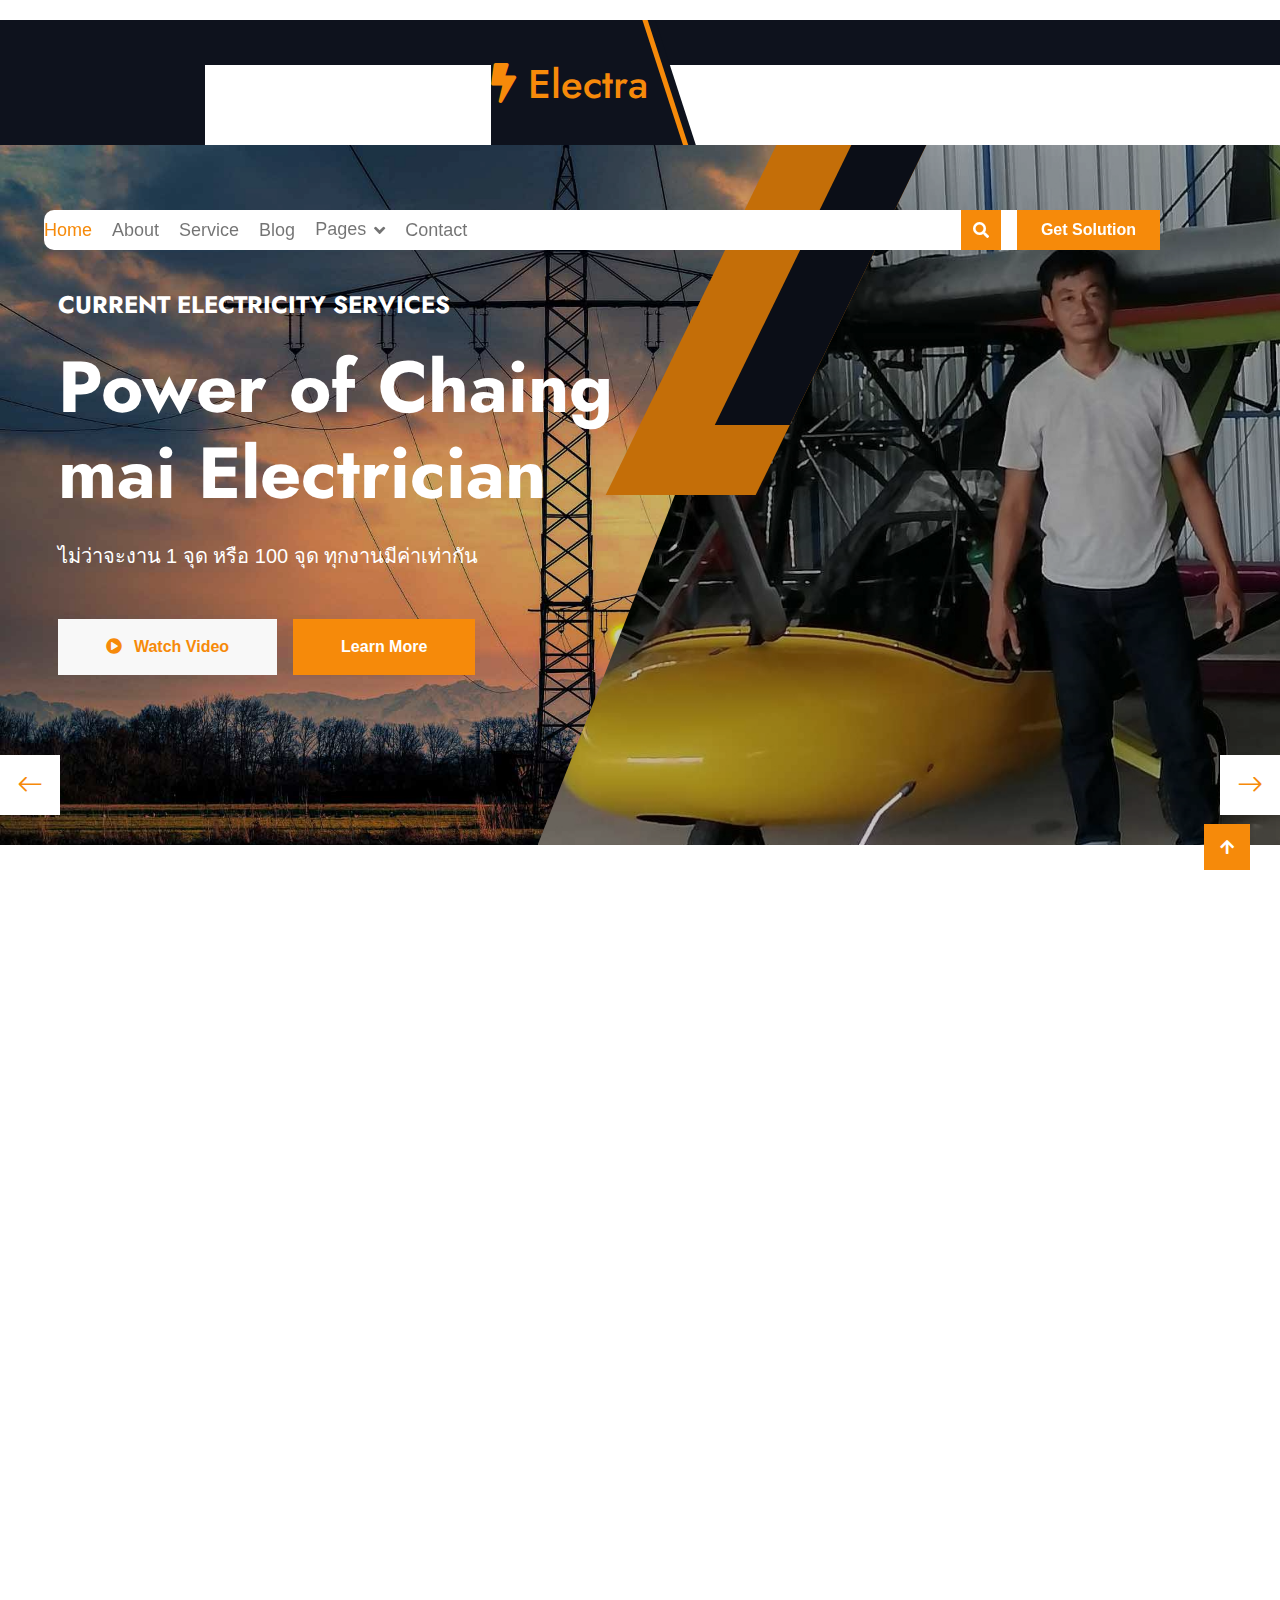
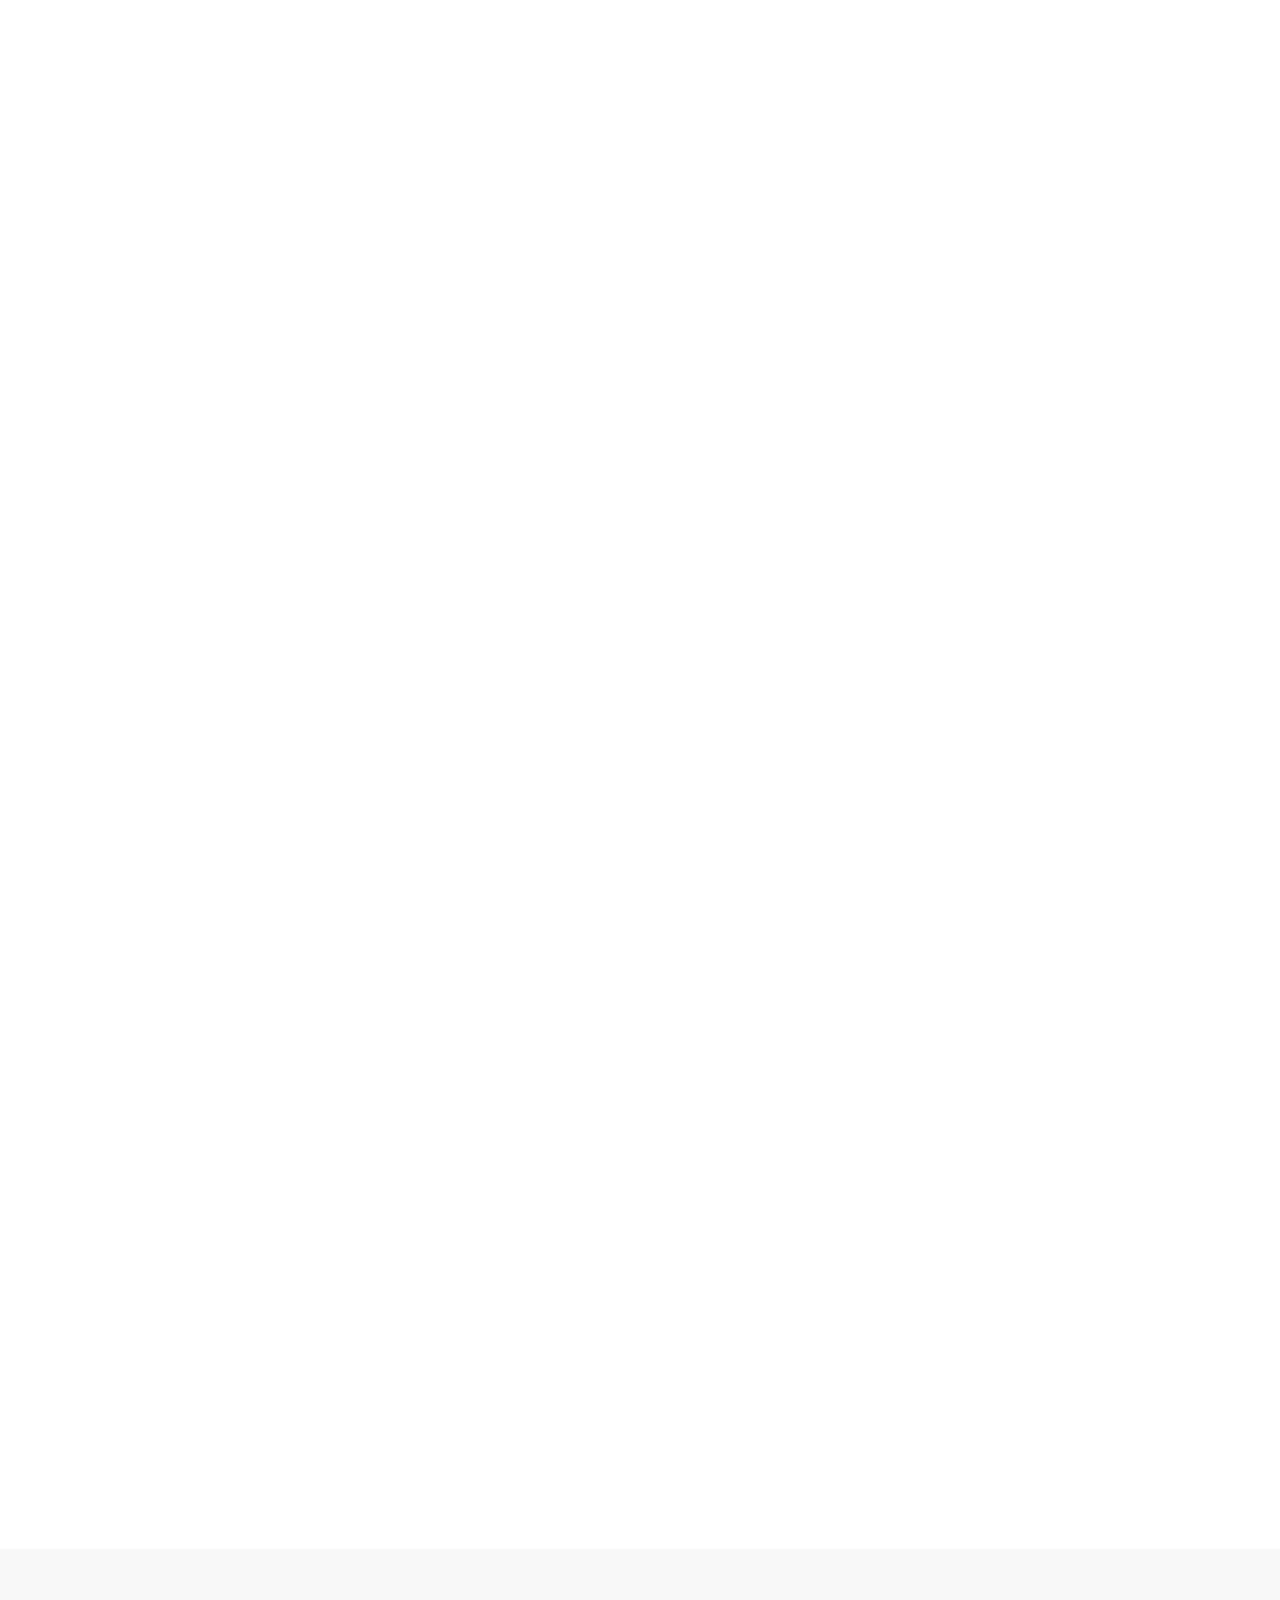
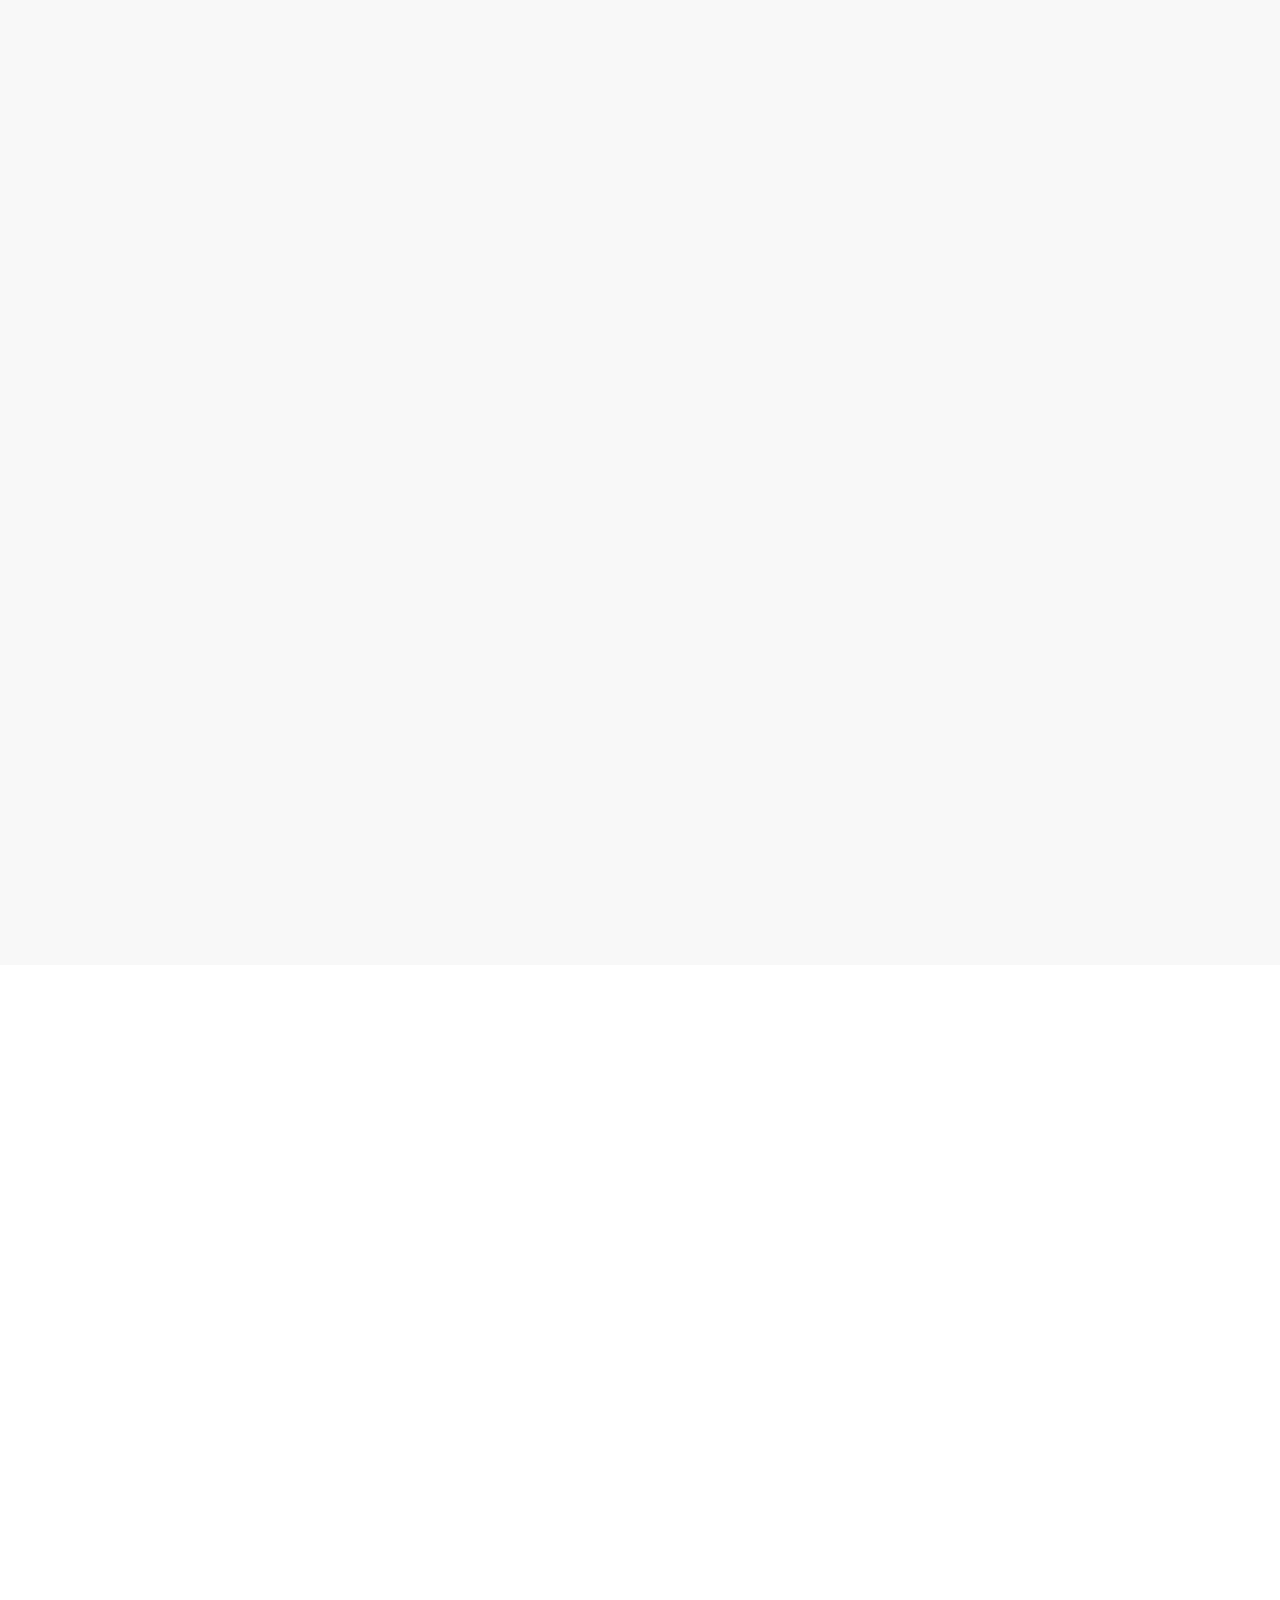
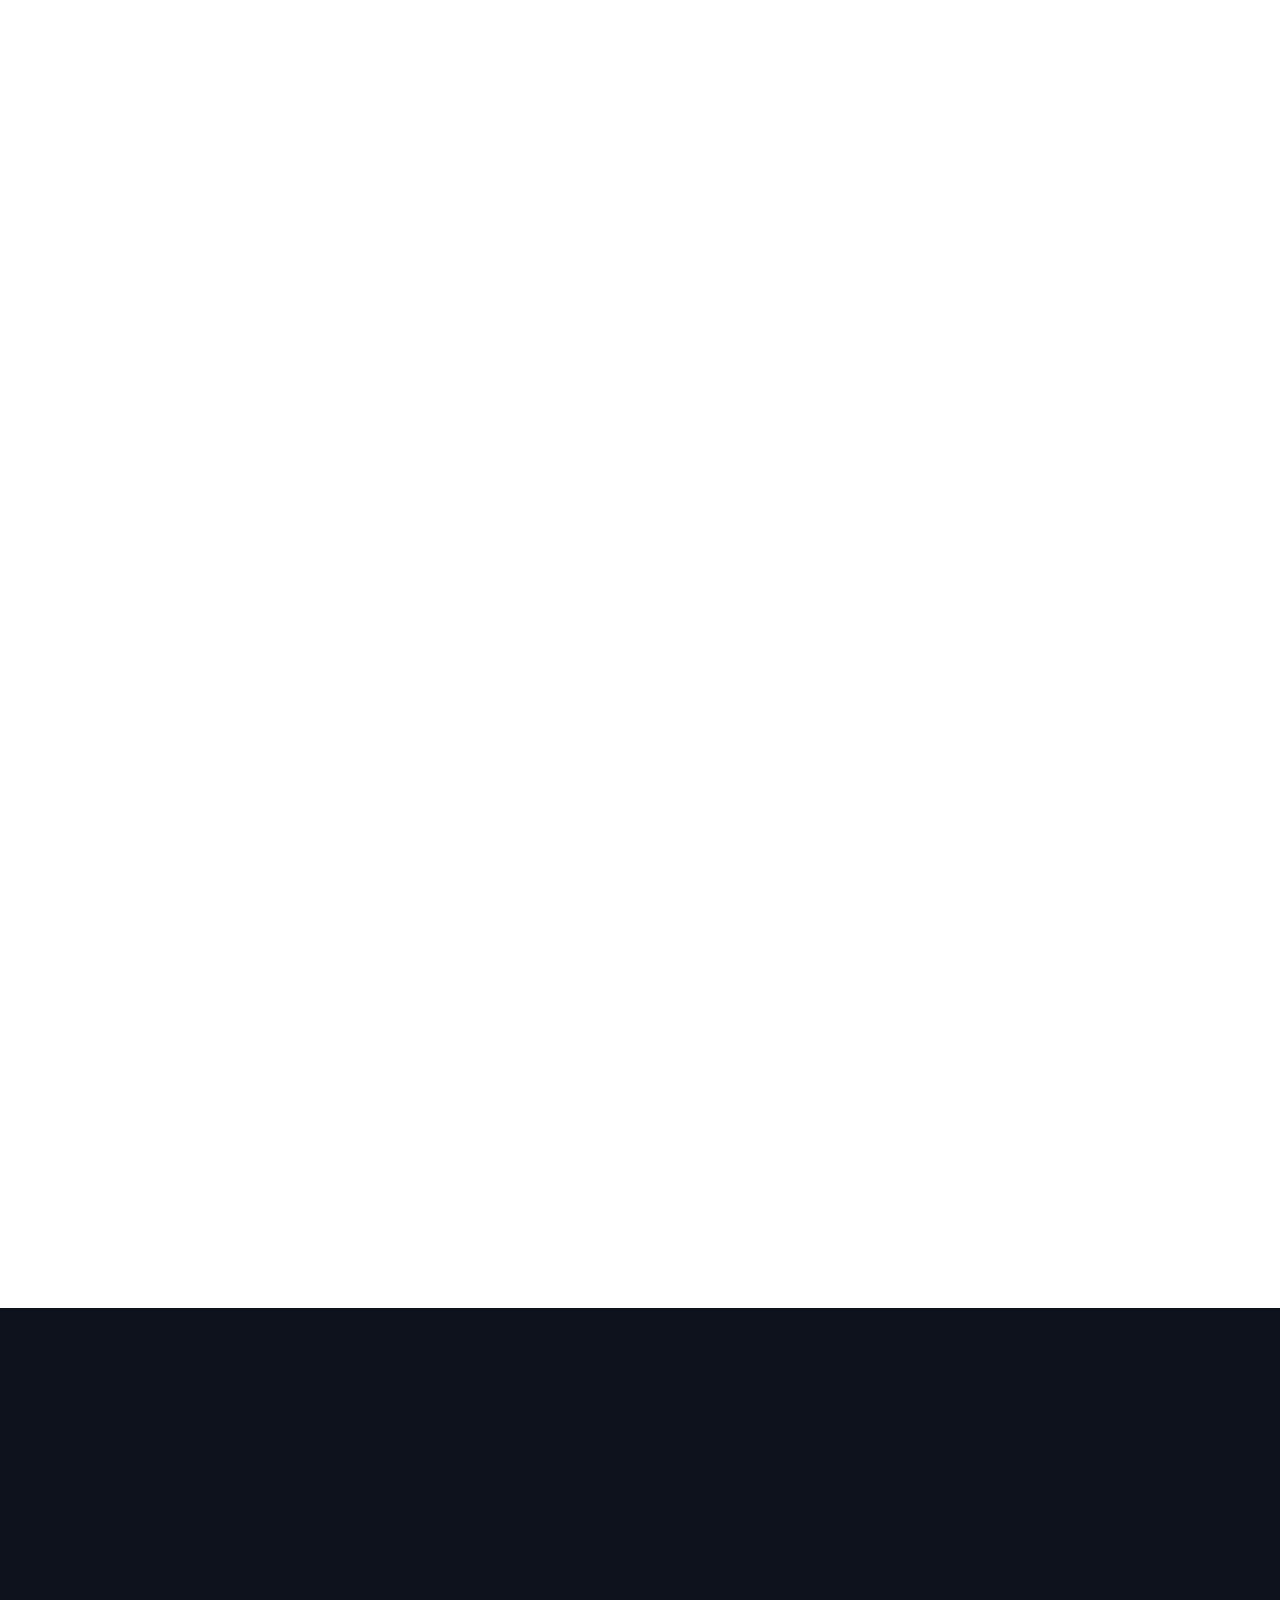
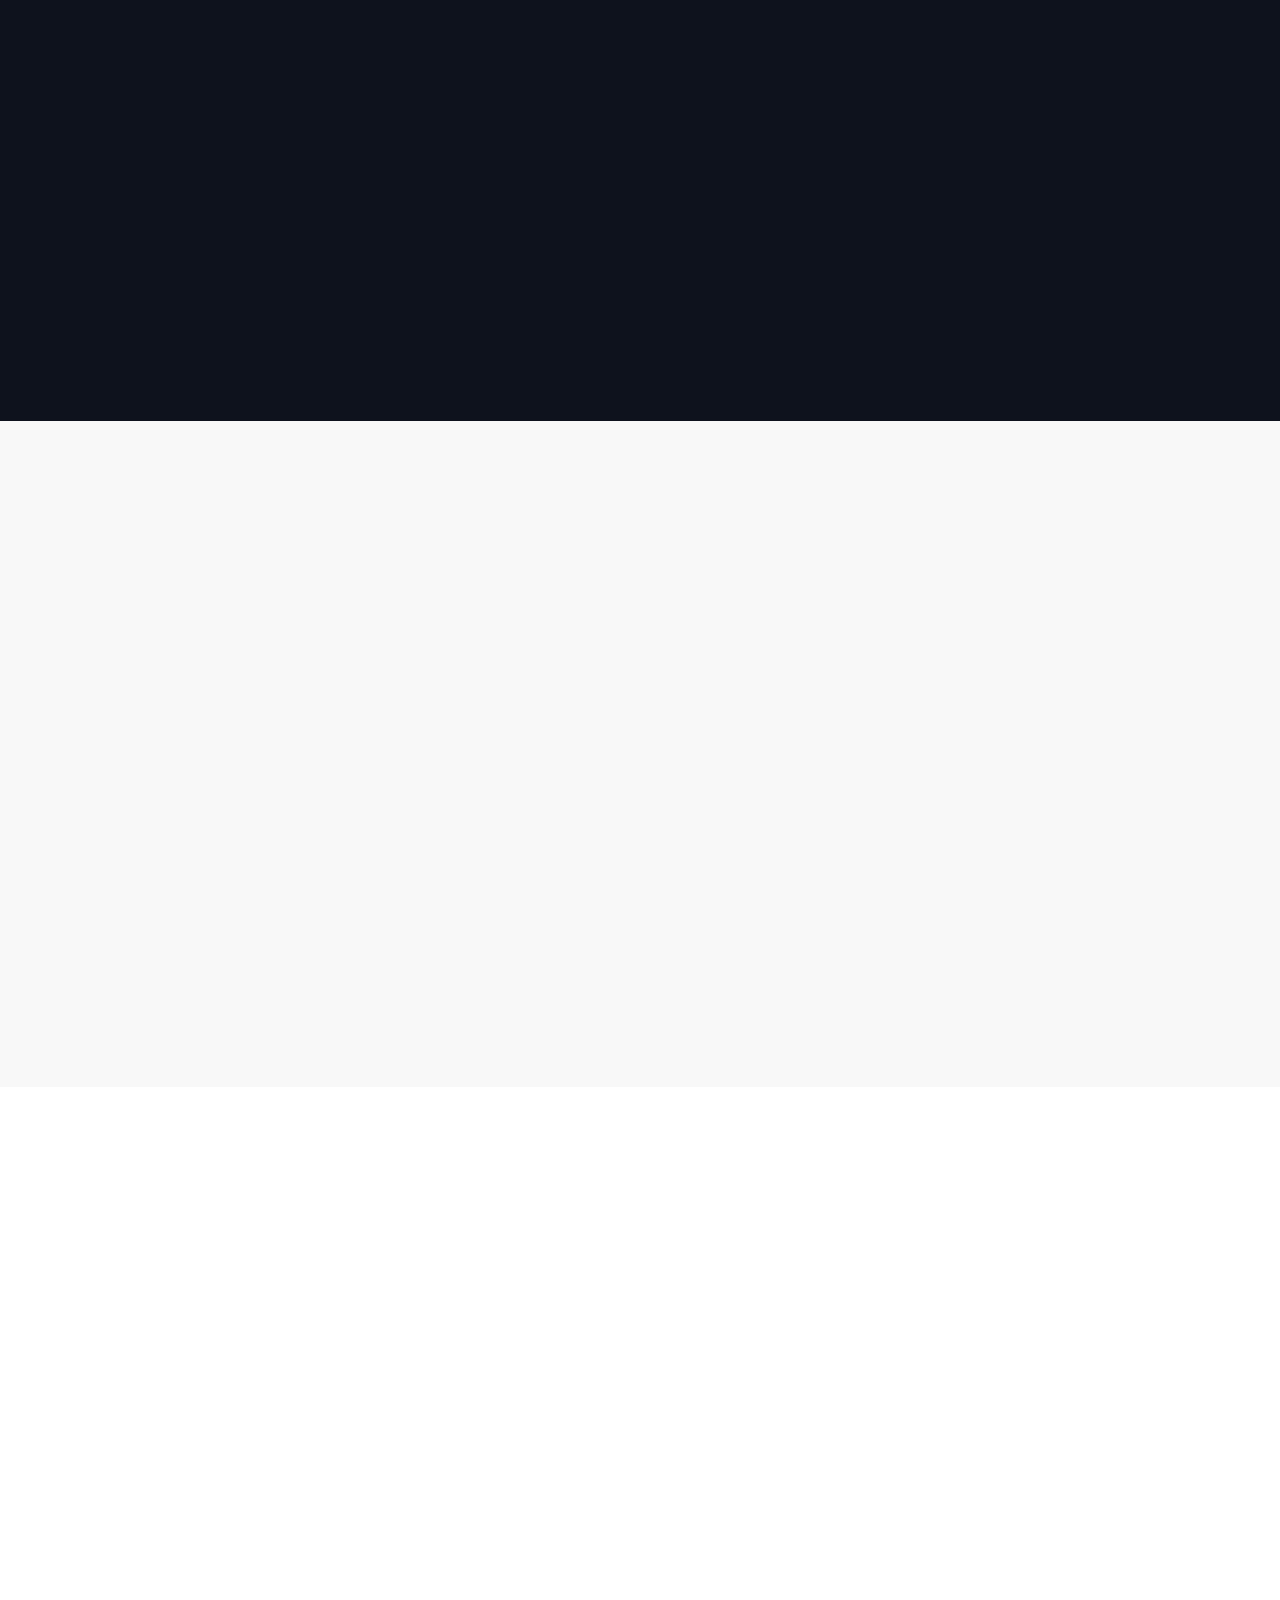
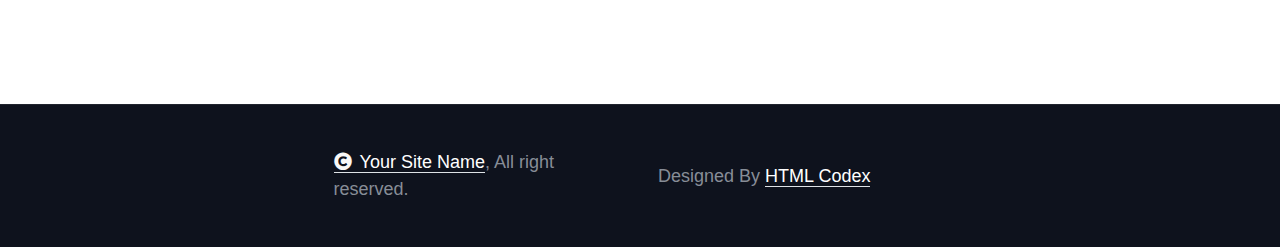
<file: index.html>
<!DOCTYPE html>
<html lang="en">

    <head>
        <meta charset="utf-8">
        <title>Electra - Electrical Website Template</title>
        <meta content="width=device-width, initial-scale=1.0" name="viewport">
        <meta content="" name="keywords">
        <meta content="" name="description">
		<!--  file:///C:/Users/Windows%2011/Documents/Demo/electrical-website-template/index.html  -->


        <!-- Google Web Fonts -->
        <link rel="preconnect" href="https://fonts.googleapis.com">
        <link rel="preconnect" href="https://fonts.gstatic.com" crossorigin>
        <link href="https://fonts.googleapis.com/css2?family=Inter:wght@100..900&family=Edu+TAS+Beginner:wght@400..700&family=Jost:ital,wght@0,100..900;1,100..900&display=swap" rel="stylesheet">

        <!-- Icon Font Stylesheet -->
        <link rel="stylesheet" href="https://use.fontawesome.com/releases/v5.15.4/css/all.css"/>
        <link href="https://cdn.jsdelivr.net/npm/bootstrap-icons@1.4.1/font/bootstrap-icons.css" rel="stylesheet">

        <!-- Libraries Stylesheet -->
        <link rel="stylesheet" href="lib/animate/animate.min.css"/>
        <link href="lib/owlcarousel/assets/owl.carousel.min.css" rel="stylesheet">


        <!-- Customized Bootstrap Stylesheet -->
        <link href="css/bootstrap.min.css" rel="stylesheet">

        <!-- Template Stylesheet -->
        <link href="css/style.css" rel="stylesheet">
    </head>

    <body>
        <!-- Spinner Start -->
        <div id="spinner" class="show bg-white position-fixed translate-middle w-100 vh-100 top-50 start-50 d-flex align-items-center justify-content-center">
            <div class="spinner-border text-primary" style="width: 3rem; height: 3rem;" role="status">
                <span class="sr-only">Loading...</span>
            </div>
        </div>
        <!-- Spinner End -->
<!--  file:///C:/Users/Windows%2011/Documents/Demo/electrical-website-template/index.html  -->
        

        <!-- Navbar & Hero Start -->
        <div class="container-fluid header-top">
            <div class="container d-flex align-items-center">
                <div class="d-flex align-items-center h-100">
                    <a href="#" class="navbar-brand" style="height: 125px;">
                        <h1 class="text-primary mb-0"><i class="fas fa-bolt"></i> Electra</h1>
                        <!-- <img src="img/logo.png" alt="Logo"> -->
                    </a>
                </div>
                <div class="w-100 h-100">
                    <div class="topbar px-0 py-2 d-none d-lg-block" style="height: 45px;">
                        <div class="row gx-0 align-items-center">
                            <div class="col-lg-8 text-center text-lg-center mb-lg-0">
                                <div class="d-flex flex-wrap">
                                    <div class="border-end border-primary pe-3">
                                        <a href="#" class="text-muted small"><i class="fas fa-map-marker-alt text-primary me-2"></i>Find A Location</a>
                                    </div>
                                    <div class="ps-3">
                                        <a href="mailto:example@gmail.com" class="text-muted small"><i class="fas fa-envelope text-primary me-2"></i>example@gmail.com</a>
                                    </div>
                                </div>
                            </div>
                            <div class="col-lg-4 text-center text-lg-end">
                                <div class="d-flex justify-content-end">
                                    <div class="d-flex border-end border-primary pe-3">
                                        <a class="btn p-0 text-primary me-3" href="#"><i class="fab fa-facebook-f"></i></a>
                                        <a class="btn p-0 text-primary me-3" href="#"><i class="fab fa-twitter"></i></a>
                                        <a class="btn p-0 text-primary me-3" href="#"><i class="fab fa-instagram"></i></a>
                                        <a class="btn p-0 text-primary me-0" href="#"><i class="fab fa-linkedin-in"></i></a>
                                    </div>
                                    <div class="dropdown ms-3">
                                        <a href="#" class="dropdown-toggle text-white" data-bs-toggle="dropdown"><small class="text-body"><i class="fas fa-globe-europe text-primary me-2"></i> English</small></a>
                                        <div class="dropdown-menu">
                                            <a href="#" class="dropdown-item">English</a>
                                            <a href="#" class="dropdown-item">Bangla</a>
                                            <a href="#" class="dropdown-item">French</a>
                                            <a href="#" class="dropdown-item">Spanish</a>
                                            <a href="#" class="dropdown-item">Arabic</a>
                                        </div>
                                    </div>
                                </div>
                            </div>
                        </div>
                    </div>
                    <div class="nav-bar px-0 py-lg-0" style="height: 80px;">
                        <nav class="navbar navbar-expand-lg navbar-light d-flex justify-content-lg-end">
                            <a href="#" class="navbar-brand-2">
                                <h1 class="text-primary mb-0"><i class="fas fa-bolt"></i> Electra</h1>
                                <!-- <img src="img/logo.png" alt="Logo"> -->
                            </a>  
                            <button class="navbar-toggler" type="button" data-bs-toggle="collapse" data-bs-target="#navbarCollapse">
                                <span class="fa fa-bars"></span>
                            </button>
                            <div class="collapse navbar-collapse" id="navbarCollapse">
                                <div class="navbar-nav mx-0 mx-lg-auto bg-white">
                                    <a href="index.html" class="nav-item nav-link active">Home</a>
                                    <a href="about.html" class="nav-item nav-link">About</a>
                                    <a href="service.html" class="nav-item nav-link">Service</a>
                                    <a href="blog.html" class="nav-item nav-link">Blog</a>
                                    <div class="nav-item dropdown">
                                        <a href="#" class="nav-link" data-bs-toggle="dropdown">
                                            <span class="dropdown-toggle">Pages</span>
                                        </a>
                                        <div class="dropdown-menu">
                                            <a href="project.html" class="dropdown-item">Our projects</a>
                                            <a href="team.html" class="dropdown-item">Our team</a>
                                            <a href="testimonial.html" class="dropdown-item">Testimonial</a>
                                            <a href="404.html" class="dropdown-item">404 Page</a>
                                        </div>
                                    </div>
                                    <a href="contact.html" class="nav-item nav-link">Contact</a>
                                    <div class="nav-btn ps-3">
                                        <button class="btn-search btn btn-primary btn-md-square mt-2 mt-lg-0 mb-4 mb-lg-0 flex-shrink-0" data-bs-toggle="modal" data-bs-target="#searchModal"><i class="fas fa-search"></i></button>
                                        <a href="#" class="btn btn-primary py-2 px-4 ms-0 ms-lg-3"> Get Solution</a>
                                    </div>
                                </div>
                            </div>
                        </nav>
                    </div>
                </div>
            </div>
        </div>
        <!-- Navbar & Hero End -->

        <!-- Modal Search Start -->
        <div class="modal fade" id="searchModal" tabindex="-1" aria-labelledby="exampleModalLabel" aria-hidden="true">
            <div class="modal-dialog modal-fullscreen">
                <div class="modal-content rounded-0">
                    <div class="modal-header">
                        <h5 class="modal-title" id="exampleModalLabel">Search by keyword</h5>
                        <button type="button" class="btn-close" data-bs-dismiss="modal" aria-label="Close"></button>
                    </div>
                    <div class="modal-body d-flex align-items-center bg-primary">
                        <div class="input-group w-75 mx-auto d-flex">
                            <input type="search" class="form-control p-3" placeholder="keywords" aria-describedby="search-icon-1">
                            <span id="search-icon-1" class="btn bg-light border nput-group-text p-3"><i class="fa fa-search"></i></span>
                        </div>
                    </div>
                </div>
            </div>
        </div>
        <!-- Modal Search End -->


        <!-- Carousel Start -->
        <div class="header-carousel owl-carousel overflow-hidden">
            <div class="header-carousel-item hero-section">
                <div class="hero-bg-half-1"></div>
                <div class="hero-shape-1"></div>
                <div class="carousel-caption">
                    <div class="container">
                        <div class="row g-4 align-items-center">
                            <div class="col-lg-7 animated fadeInLeft">
                                <div class="text-sm-center text-md-start">
                                    <h4 class="text-white text-uppercase fw-bold mb-4">Current Electricity Services</h4>
                                    <h1 class="display-2 text-white mb-4">Power of Chaing mai Electrician</h1>
                                    <p class="mb-5 fs-5">ไม่ว่าจะงาน 1 จุด หรือ 100 จุด ทุกงานมีค่าเท่ากัน
                                    </p>
                                    <div class="d-flex justify-content-center justify-content-md-start flex-shrink-0 mb-4">
                                        <a class="btn btn-light py-3 px-4 px-md-5 me-2" href="#"><i class="fas fa-play-circle me-2"></i> Watch Video</a>
                                        <a class="btn btn-primary py-3 px-4 px-md-5 ms-2" href="#">Learn More</a>
                                    </div>
                                </div>
                            </div>
                        </div>
                    </div>
                </div>
            </div>
            <div class="header-carousel-item hero-section">
                <div class="hero-bg-half-2"></div>
                <div class="hero-shape-2"></div>
                <div class="carousel-caption">
                    <div class="container">
                        <div class="row g-4 align-items-center">
                            <div class="col-lg-7 animated fadeInLeft">
                                <div class="text-sm-center text-md-start">
                                    <h4 class="text-white text-uppercase fw-bold mb-4">Current Electricity Services</h4>
                                    <h1 class="display-2 text-white mb-4">We make Better</h1>
                                    <p class="mb-5 fs-5">มอบแสงสว่าง ใจกลางดวงใจ ระบบไฟ ให้เราดูแล 
                                    </p>
                                    <div class="d-flex justify-content-center justify-content-md-start flex-shrink-0 mb-4">
                                        <a class="btn btn-light py-3 px-4 px-md-5 me-2" href="#"><i class="fas fa-play-circle me-2"></i> Watch Video</a>
                                        <a class="btn btn-primary py-3 px-4 px-md-5 ms-2" href="#">Learn More</a>
                                    </div>
                                </div>
                            </div>
                        </div>
                    </div>
                </div>
            </div>
        </div>
        <!-- Carousel End -->


        <!-- About Start -->
        <div class="container-fluid about py-5">
            <div class="container py-5">
                <div class="row g-5">
                    <div class="col-lg-7 wow fadeInLeft" data-wow-delay="0.2s">
                        <div class="h-100">
                            <h4 class="text-primary">About Us</h4>
                            <h1 class="display-4 mb-4">เราสรรค์สร้างสิ่งที่ดีที่สุด มอบให้คุณ</h1>
                            <div class="row g-4 mb-4">
                                <div class="col-md-6">
                                    <a href="#" class="d-flex">
                                        <span class="fas fa-bolt fa-3x me-3"></span>
                                        <h4 class="mb-0">โซลูชันพลังงานสำรอง</h4>
                                    </a>
                                </div>
                                <div class="col-md-6">
                                    <a href="#" class="d-flex">
                                        <span class="fas fa-broadcast-tower fa-3x me-3"></span>
                                        <h4 class="mb-0">โซลูชันงานไฟฟ้าเต็มระบบ</h4>
                                    </a>
                                </div>
                            </div>
                            <p class="mb-4">Lorem ipsum dolor sit amet consectetur adipisicing elit. Fuga, minus. At velit nam, animi culpa fugiat neque facere illum, eum possimus omnis accusantium deleniti consectetur temporibus necessitatibus asperiores sunt dicta?
                            </p>
                            <div class="text-dark mb-4">
                                <p class="fs-5"><span class="fa fa-check text-primary me-2"></span> บริการหลังการติดตั้ง เราดูแลให้คุณตลอดอายุการใช้งาน.</p>
                                <p class="fs-5"><span class="fa fa-check text-primary me-2"></span> สำรวจ ให้คำปรึกษา ให้คำแนะนำ ออกแบบระบบไฟฟ้า แบบไม่มีค่าใช้จ่ายใดๆ.</p>
                                <p class="fs-5"><span class="fa fa-check text-primary me-2"></span>ป้องกัน ปกป้องด้านระบบไฟฟ้าแก่ลูกค้าของเรา ทุกรายละเอียด .</p>
                            </div>
                            <a class="btn btn-primary py-3 px-4 px-md-5 ms-2" href="#">ติดต่อเรา</a>
                        </div>
                    </div>
                    <div class="col-lg-5 wow fadeInRight" data-wow-delay="0.2s">
                        <div class="position-relative h-100">
                            <img src="img/about-1.jpg" class="img-fluid w-100 h-100" style="object-fit: cover;" alt="">
                            <div class="bg-white">
                                <div class="position-absolute pt-3 bg-white" style="width: 50%; left: 0; bottom: 0;">
                                    <div class="bg-primary p-4">
                                        <h4 class="display-2 mb-0">35 + </h4>
                                        <p class="text-white fs-5 mb-0">years of experience</p>
                                    </div>
                                </div>
                                <div class="position-absolute p-3 bg-white pb-0 pe-0" style="width: 50%; bottom: 0; right: 0;">
                                    <img src="img/about-2.jpg" class="img-fluid" alt="">
                                </div>
                            </div>
                        </div>
                    </div>
                </div>
            </div>
        </div>
        <!-- About End -->


        <!-- Banner Start -->
         <div class="container-fluid banner py-5 wow zoomIn" data-wow-delay="0.2s">
            <div class="banner-design-1"></div>
            <div class="banner-design-2"></div>
            <div class="container py-5">
                <div class="row g-5">
                    <div class="col-lg-8">
                        <div class="">
                            <h4 class="text-white">Contact With Me</h4>
                            <h1 class="display-4 text-white mb-0">We provide professional electric services for our customer</h1>
                        </div>
                    </div>
                    <div class="col-lg-4">
                        <div class="d-flex align-items-center justify-content-lg-end h-100">
                            <a class="btn btn-primary py-3 px-4 px-md-5 ms-2" href="#">EXPLORE MORE</a>
                        </div>
                    </div>
                </div>
            </div>
         </div>
        <!-- Banner End -->


        <!-- Services Start -->
        <div class="container-fluid service py-5">
            <div class="container py-5">
                <div class="d-flex flex-column mx-auto text-center mb-5 wow fadeInUp" data-wow-delay="0.2s" style="max-width: 800px;">
                    <h4 class="text-primary">Our Services</h4>
                    <h1 class="display-4 mb-4">The Best Service For You</h1>
                    <p class="mb-0">Lorem ipsum dolor sit amet consectetur adipisicing elit. Quidem, deserunt provident ab voluptates rerum eaque eum magni autem atque in minus laboriosam corrupti deleniti voluptatibus rem reiciendis modi veniam animi?
                    </p>
                </div>
                <div class="row g-5 align-items-center">
                    <div class="col-lg-3 wow fadeInLeft" data-wow-delay="0.2s">
                        <ul class="nav">
                            <li class="nav-item me-lg-0 mb-4">
                                <a class="py-3 px-5 active" data-bs-toggle="pill" href="#ServiceTab-1">
                                    <span>Commercial</span>
                                </a>
                            </li>
                            <li class="nav-item me-lg-0 mb-4">
                                <a class="py-3 px-5" data-bs-toggle="pill" href="#ServiceTab-2">
                                    <span>Residential</span>
                                </a>
                            </li>
                            <li class="nav-item me-lg-0 mb-4 mb-lg-0">
                                <a class="py-3 px-5" data-bs-toggle="pill" href="#ServiceTab-3">
                                    <span>Industrial</span>
                                </a>
                            </li>
                        </ul>
                    </div>
                    <div class="col-lg-9 wow fadeInRight" data-wow-delay="0.3s">
                        <div class="tab-content">
                            <div id="ServiceTab-1" class="tab-pane fade show p-0 active">
                                <div class="service-carousel owl-carousel">
                                    <div class="service-item">
                                        <img src="img/commercial-1.jpg" class="img-fluid w-100" alt="">
                                        <div class="border border-top-0 p-4">
                                            <h4 class="mb-3">Brite Spark Services</h4>
                                            <p class="mb-4">Lorem ipsum dolor, sit amet consectetur adipisicing elit. Exercitationem, beatae ex. Id esse autem ratione vero cupiditate tempora recusandae est!
                                            </p>
                                            <a class="btn btn-primary py-2 px-4" href="#">Read More</a>
                                        </div>
                                    </div>
                                    <div class="service-item">
                                        <img src="img/commercial-2.jpg" class="img-fluid w-100" alt="">
                                        <div class="border border-top-0 p-4">
                                            <h4 class="mb-3">Energy Ease Packages</h4>
                                            <p class="mb-4">Lorem ipsum dolor, sit amet consectetur adipisicing elit. Exercitationem, beatae ex. Id esse autem ratione vero cupiditate tempora recusandae est!
                                            </p>
                                            <a class="btn btn-primary py-2 px-4" href="#">Read More</a>
                                        </div>
                                    </div>
                                    <div class="service-item">
                                        <img src="img/commercial-3.jpg" class="img-fluid w-100" alt="">
                                        <div class="border border-top-0 p-4">
                                            <h4 class="mb-3">Electra Care Packages</h4>
                                            <p class="mb-4">Lorem ipsum dolor, sit amet consectetur adipisicing elit. Exercitationem, beatae ex. Id esse autem ratione vero cupiditate tempora recusandae est!
                                            </p>
                                            <a class="btn btn-primary py-2 px-4" href="#">Read More</a>
                                        </div>
                                    </div>
                                </div>
                            </div>
                            <div id="ServiceTab-2" class="tab-pane fade show p-0">
                                <div class="service-carousel owl-carousel">
                                    <div class="service-item">
                                        <img src="img/residential-1.jpg" class="img-fluid w-100" alt="">
                                        <div class="border border-top-0 p-4">
                                            <h4 class="mb-3">Electrical Services</h4>
                                            <p class="mb-4">Lorem ipsum dolor, sit amet consectetur adipisicing elit. Exercitationem, beatae ex. Id esse autem ratione vero cupiditate tempora recusandae est!
                                            </p>
                                            <a class="btn btn-primary py-2 px-4" href="#">Read More</a>
                                        </div>
                                    </div>
                                    <div class="service-item">
                                        <img src="img/residential-2.jpg" class="img-fluid w-100" alt="">
                                        <div class="border border-top-0 p-4">
                                            <h4 class="mb-3">Security Systems</h4>
                                            <p class="mb-4">Lorem ipsum dolor, sit amet consectetur adipisicing elit. Exercitationem, beatae ex. Id esse autem ratione vero cupiditate tempora recusandae est!
                                            </p>
                                            <a class="btn btn-primary py-2 px-4" href="#">Read More</a>
                                        </div>
                                    </div>
                                    <div class="service-item">
                                        <img src="img/residential-3.jpg" class="img-fluid w-100" alt="">
                                        <div class="border border-top-0 p-4">
                                            <h4 class="mb-3">Air Conditioner</h4>
                                            <p class="mb-4">Lorem ipsum dolor, sit amet consectetur adipisicing elit. Exercitationem, beatae ex. Id esse autem ratione vero cupiditate tempora recusandae est!
                                            </p>
                                            <a class="btn btn-primary py-2 px-4" href="#">Read More</a>
                                        </div>
                                    </div>
                                </div>
                            </div>
                            <div id="ServiceTab-3" class="tab-pane fade show p-0">
                                <div class="service-carousel owl-carousel">
                                    <div class="service-item">
                                        <img src="img/industrial-1.jpg" class="img-fluid w-100" alt="">
                                        <div class="border border-top-0 p-4">
                                            <h4 class="mb-3">Factory Manufacture</h4>
                                            <p class="mb-4">Lorem ipsum dolor, sit amet consectetur adipisicing elit. Exercitationem, beatae ex. Id esse autem ratione vero cupiditate tempora recusandae est!
                                            </p>
                                            <a class="btn btn-primary py-2 px-4" href="#">Read More</a>
                                        </div>
                                    </div>
                                    <div class="service-item">
                                        <img src="img/industrial-2.jpg" class="img-fluid w-100" alt="">
                                        <div class="border border-top-0 p-4">
                                            <h4 class="mb-3">General Electrical</h4>
                                            <p class="mb-4">Lorem ipsum dolor, sit amet consectetur adipisicing elit. Exercitationem, beatae ex. Id esse autem ratione vero cupiditate tempora recusandae est!
                                            </p>
                                            <a class="btn btn-primary py-2 px-4" href="#">Read More</a>
                                        </div>
                                    </div>
                                    <div class="service-item">
                                        <img src="img/industrial-3.jpg" class="img-fluid w-100" alt="">
                                        <div class="border border-top-0 p-4">
                                            <h4 class="mb-3">Electrical Planing</h4>
                                            <p class="mb-4">Lorem ipsum dolor, sit amet consectetur adipisicing elit. Exercitationem, beatae ex. Id esse autem ratione vero cupiditate tempora recusandae est!
                                            </p>
                                            <a class="btn btn-primary py-2 px-4" href="#">Read More</a>
                                        </div>
                                    </div>
                                </div>
                            </div>
                        </div>
                    </div>
                </div>
            </div>
        </div>
        <!-- Services End -->

        <!-- Projects Start -->
        <div class="container-fluid projects bg-light py-5">
            <div class="container py-5">
                <div class="row g-5">
                    <div class="col-lg-5 wow fadeInLeft" data-wow-delay="0.2s">
                        <div>
                            <h4 class="text-primary">Our Projects</h4>
                            <h1 class="display-4 mb-4">How to work Our Electricity Projects</h1>
                            <p class="mb-5">Lorem ipsum, dolor sit amet consectetur adipisicing elit. Voluptatum fugiat quae nihil obcaecati,</p>
                            <ul class="nav">
                                <li class="nav-item bg-white mb-4 w-100">
                                    <a class="d-flex align-items-center h4 mb-0 p-3 active" data-bs-toggle="pill" href="#ProjectsTab-1">
                                        <div class="projects-icon btn-md-square bg-primary text-white me-3"><span class="fas fa-bolt small"></span></div><span>Power Path Unveiling Our process</span>
                                    </a>
                                </li>
                                <li class="nav-item bg-white mb-4 w-100">
                                    <a class="d-flex align-items-center h4 mb-0 p-3" data-bs-toggle="pill" href="#ProjectsTab-2">
                                        <div class="projects-icon btn-md-square bg-primary text-white me-3"><span class="fas fa-charging-station small"></span></div><span>Electro Flow Decoding Our method</span>
                                    </a>
                                </li>
                                <li class="nav-item bg-white mb-4 w-100">
                                    <a class="d-flex align-items-center h4 mb-0 p-3" data-bs-toggle="pill" href="#ProjectsTab-3">
                                        <div class="projects-icon btn-md-square bg-primary text-white me-3"><span class="fas fa-broadcast-tower small"></span></div><span>Energetic Engine Behind Scenes</span>
                                    </a>
                                </li>
                                <li class="nav-item bg-white mb-4 w-100">
                                    <a class="d-flex align-items-center h4 mb-0 p-3" data-bs-toggle="pill" href="#ProjectsTab-4">
                                        <div class="projects-icon btn-md-square bg-primary text-white me-3"><span class="fas fa-bolt small"></span></div><span>Watt Works Discover Operations</span>
                                    </a>
                                </li>
                            </ul>
                        </div>
                    </div>
                    <div class="col-lg-7 wow fadeInRight" data-wow-delay="0.2s">
                        <div class="tab-content">
                            <div id="ProjectsTab-1" class="tab-pane fade show p-0 active">
                                <div class="projects-item">
                                    <img src="img/industrial-1.jpg" class="img-fluid w-100" alt="">
                                    <div class="projects-content bg-white p-4">
                                        <h4 class="mb-3">Power Path Unveiling Our process</h4>
                                        <p class="mb-4">Lorem ipsum dolor, sit amet consectetur adipisicing elit. Consequatur, quo? Enim facere, praesentium voluptatem vero officiis libero fuga rem autem amet recusandae voluptates, dolorem quo magni. Corporis eveniet consequuntur accusantium.
                                        </p>
                                        <a class="btn btn-primary py-2 px-4" href="#">Read More</a>
                                    </div>
                                </div>
                            </div>
                            <div id="ProjectsTab-2" class="tab-pane fade show p-0">
                                <div class="projects-item">
                                    <img src="img/industrial-2.jpg" class="img-fluid w-100" alt="">
                                    <div class="projects-content bg-white p-4">
                                        <h4 class="mb-3">Electro Flow Decoding Our method</h4>
                                        <p class="mb-4">Lorem ipsum dolor, sit amet consectetur adipisicing elit. Consequatur, quo? Enim facere, praesentium voluptatem vero officiis libero fuga rem autem amet recusandae voluptates, dolorem quo magni. Corporis eveniet consequuntur accusantium.
                                        </p>
                                        <a class="btn btn-primary py-2 px-4" href="#">Read More</a>
                                    </div>
                                </div>
                            </div>
                            <div id="ProjectsTab-3" class="tab-pane fade show p-0">
                                <div class="projects-item">
                                    <img src="img/commercial-1.jpg" class="img-fluid w-100" alt="">
                                    <div class="projects-content bg-white p-4">
                                        <h4 class="mb-3">Energetic Engine Behind Scenes</h4>
                                        <p class="mb-4">Lorem ipsum dolor, sit amet consectetur adipisicing elit. Consequatur, quo? Enim facere, praesentium voluptatem vero officiis libero fuga rem autem amet recusandae voluptates, dolorem quo magni. Corporis eveniet consequuntur accusantium.
                                        </p>
                                        <a class="btn btn-primary py-2 px-4" href="#">Read More</a>
                                    </div>
                                </div>
                            </div>
                            <div id="ProjectsTab-4" class="tab-pane fade show p-0">
                                <div class="projects-item">
                                    <img src="img/commercial-2.jpg" class="img-fluid w-100" alt="">
                                    <div class="projects-content bg-white p-4">
                                        <h4 class="mb-4">Watt Works Discover Operations</h4>
                                        <p class="mb-4">Lorem ipsum dolor, sit amet consectetur adipisicing elit. Consequatur, quo? Enim facere, praesentium voluptatem vero officiis libero fuga rem autem amet recusandae voluptates, dolorem quo magni. Corporis eveniet consequuntur accusantium.
                                        </p>
                                        <a class="btn btn-primary py-2 px-4" href="#">Read More</a>
                                    </div>
                                </div>
                            </div>
                        </div>
                    </div>
                </div>
            </div>
        </div>
        <!-- Projects End -->


        <!-- Blog Start -->
         <div class="container-fluid blog py-5">
            <div class="container py-5">
                <div class="d-flex flex-column mx-auto text-center mb-5 wow fadeInUp" data-wow-delay="0.2s" style="max-width: 800px;">
                    <h4 class="text-primary">Our Blog</h4>
                    <h1 class="display-4 mb-4">Electricity News & Updates</h1>
                    <p class="mb-0">Lorem ipsum dolor sit amet consectetur adipisicing elit. Quidem, deserunt provident ab voluptates rerum eaque eum magni autem atque in minus laboriosam corrupti deleniti voluptatibus rem reiciendis modi veniam animi?
                    </p>
                </div>
                <div class="row g-4">
                    <div class="col-lg-4 wow fadeInUp" data-wow-delay="0.2s">
                        <div class="blog-item">
                            <div class="blog-img">
                                <img src="img/commercial-1.jpg" class="img-fluid w-100" alt="">
                            </div>
                            <div class="blog-heading ms-4">
                                <a href="#" class="h4 mb-0 p-4">Electrifying Reads Explore Our Electricity</a>
                            </div>
                            <div class="blog-content bg-light p-4">
                                <div class="d-flex justify-content-between mb-4">
                                    <p class="mb-0 small"><i class="fa fa-calendar me-2"></i> April 2,2025</p>
                                    <p class="mb-0 small"><i class="fa fa-tag me-2"></i> Electricity Corner</p>
                                </div>
                                <p class="mb-4">Lorem ipsum dolor sit amet consectetur, adipisicing elit. Facilis rem distinctio tempora eum quam eligendi. Repudiandae voluptas voluptatibus quo itaque!
                                </p>
                                <a class="btn btn-primary py-2 px-4" href="#">Learn More</a>
                            </div>
                        </div>
                    </div>
                    <div class="col-lg-4 wow fadeInUp" data-wow-delay="0.4s">
                        <div class="blog-item">
                            <div class="blog-img">
                                <img src="img/commercial-2.jpg" class="img-fluid w-100" alt="">
                            </div>
                            <div class="blog-heading ms-4">
                                <a href="#" class="h4 mb-0 p-4">Empowering Energy Dive into Our Electricity </a>
                            </div>
                            <div class="blog-content bg-light p-4">
                                <div class="d-flex justify-content-between mb-4">
                                    <p class="mb-0 small"><i class="fa fa-calendar me-2"></i> April 2,2025</p>
                                    <p class="mb-0 small"><i class="fa fa-tag me-2"></i> Electricity Corner</p>
                                </div>
                                <p class="mb-4">Lorem ipsum dolor sit amet consectetur, adipisicing elit. Facilis rem distinctio tempora eum quam eligendi. Repudiandae voluptas voluptatibus quo itaque!
                                </p>
                                <a class="btn btn-primary py-2 px-4" href="#">Learn More</a>
                            </div>
                        </div>
                    </div>
                    <div class="col-lg-4 wow fadeInUp" data-wow-delay="0.6s">
                        <div class="blog-item">
                            <div class="blog-img">
                                <img src="img/commercial-3.jpg" class="img-fluid w-100" alt="">
                            </div>
                            <div class="blog-heading ms-4">
                                <a href="#" class="h4 mb-0 p-4">Electricity Explained: Bloggin Power of Tomorrow</a>
                            </div>
                            <div class="blog-content bg-light p-4">
                                <div class="d-flex justify-content-between mb-4">
                                    <p class="mb-0 small"><i class="fa fa-calendar me-2"></i> April 2,2025</p>
                                    <p class="mb-0 small"><i class="fa fa-tag me-2"></i> Electricity Corner</p>
                                </div>
                                <p class="mb-4">Lorem ipsum dolor sit amet consectetur, adipisicing elit. Facilis rem distinctio tempora eum quam eligendi. Repudiandae voluptas voluptatibus quo itaque!
                                </p>
                                <a class="btn btn-primary py-2 px-4" href="#">Learn More</a>
                            </div>
                        </div>
                    </div>
                </div>
            </div>
         </div>
        <!-- Blog End -->

        <!-- Team Start -->
         <div class="container-fluid team pb-5">
            <div class="container pb-5">
                <div class="d-flex flex-column mx-auto text-center mb-5 wow fadeInUp" data-wow-delay="0.2s" style="max-width: 800px;">
                    <h4 class="text-primary">Our Team</h4>
                    <h1 class="display-4 mb-4">Electricity Service offerings</h1>
                    <p class="mb-0">Lorem ipsum dolor sit amet consectetur adipisicing elit. Quidem, deserunt provident ab voluptates rerum eaque eum magni autem atque in minus laboriosam corrupti deleniti voluptatibus rem reiciendis modi veniam animi?
                    </p>
                </div>
                <div class="row g-4">
                    <div class="col-md-6 col-lg-3 wow fadeInUp" data-wow-delay="0.2s">
                        <div class="team-item">
                            <div class="team-img">
                                <img src="img/team-1.jpg" class="img-fluid w-100" alt="">
                                <div class="team-icon">
                                    <a class="btn btn-square btn-primary mb-2" href=""><i class="fab fa-facebook-f"></i></a>
                                    <a class="btn btn-square btn-primary mb-2" href=""><i class="fab fa-twitter"></i></a>
                                    <a class="btn btn-square btn-primary mb-2" href=""><i class="fab fa-instagram"></i></a>
                                    <a class="btn btn-square btn-primary mb-2" href=""><i class="fab fa-linkedin-in"></i></a>
                                </div>
                            </div>
                            <div class="team-content bg-light text-center p-4">
                                <h4>Shoaib Bashir</h4>
                                <p class="mb-0">Profession</p>
                            </div>
                        </div>
                    </div>
                    <div class="col-md-6 col-lg-3 wow fadeInUp" data-wow-delay="0.4s">
                        <div class="team-item">
                            <div class="team-img">
                                <img src="img/team-2.jpg" class="img-fluid w-100" alt="">
                                <div class="team-icon">
                                    <a class="btn btn-square btn-primary mb-2" href=""><i class="fab fa-facebook-f"></i></a>
                                    <a class="btn btn-square btn-primary mb-2" href=""><i class="fab fa-twitter"></i></a>
                                    <a class="btn btn-square btn-primary mb-2" href=""><i class="fab fa-instagram"></i></a>
                                    <a class="btn btn-square btn-primary mb-2" href=""><i class="fab fa-linkedin-in"></i></a>
                                </div>
                            </div>
                            <div class="team-content bg-light text-center p-4">
                                <h4>Shoaib Bashir</h4>
                                <p class="mb-0">Profession</p>
                            </div>
                        </div>
                    </div>
                    <div class="col-md-6 col-lg-3 wow fadeInUp" data-wow-delay="0.6s">
                        <div class="team-item">
                            <div class="team-img">
                                <img src="img/team-3.jpg" class="img-fluid w-100" alt="">
                                <div class="team-icon">
                                    <a class="btn btn-square btn-primary mb-2" href=""><i class="fab fa-facebook-f"></i></a>
                                    <a class="btn btn-square btn-primary mb-2" href=""><i class="fab fa-twitter"></i></a>
                                    <a class="btn btn-square btn-primary mb-2" href=""><i class="fab fa-instagram"></i></a>
                                    <a class="btn btn-square btn-primary mb-2" href=""><i class="fab fa-linkedin-in"></i></a>
                                </div>
                            </div>
                            <div class="team-content bg-light text-center p-4">
                                <h4>Shoaib Bashir</h4>
                                <p class="mb-0">Profession</p>
                            </div>
                        </div>
                    </div>
                    <div class="col-md-6 col-lg-3 wow fadeInUp" data-wow-delay="0.8s">
                        <div class="team-item">
                            <div class="team-img">
                                <img src="img/team-4.jpg" class="img-fluid w-100" alt="">
                                <div class="team-icon">
                                    <a class="btn btn-square btn-primary mb-2" href=""><i class="fab fa-facebook-f"></i></a>
                                    <a class="btn btn-square btn-primary mb-2" href=""><i class="fab fa-twitter"></i></a>
                                    <a class="btn btn-square btn-primary mb-2" href=""><i class="fab fa-instagram"></i></a>
                                    <a class="btn btn-square btn-primary mb-2" href=""><i class="fab fa-linkedin-in"></i></a>
                                </div>
                            </div>
                            <div class="team-content bg-light text-center p-4">
                                <h4>Shoaib Bashir</h4>
                                <p class="mb-0">Profession</p>
                            </div>
                        </div>
                    </div>
                </div>
            </div>
         </div>
        <!-- Team End -->


        <!-- Testimonial Start -->
        <div class="container-fluid testimonial bg-dark py-5">
            <div class="container py-5">
                <div class="row g-5">
                    <div class="col-lg-6 col-xl-5 wow fadeInUp" data-wow-delay="0.2s">
                        <h4 class="text-primary">Testimonial</h4>
                        <h1 class="display-4 text-white mb-4">Powerfull Praise Heare From Our Customers</h1>
                        <p class="mb-4">Lorem ipsum dolor sit amet consectetur adipisicing elit. Mollitia hic aspernatur unde magnam necessitatibus provident iusto maxime nobis esse eligendi.
                        </p>
                        <a class="btn btn-light py-3 px-5" href="#">View All Reviews</a>
                    </div>
                    <div class="col-lg-6 col-xl-7 wow fadeInUp" data-wow-delay="0.4s">
                        <div class="owl-carousel testimonial-carousel">
                            <div class="testimonial-item">
                                <div class="testimonial-quote"><i class="fa fa-quote-right fa-2x"></i>
                                </div>
                                <div class="testimonial-inner p-4">
                                    <img src="img/testimonial-1.jpg" class="img-fluid" alt="">
                                    <div class="ms-4">
                                        <h4>Person Name</h4>
                                        <p>Profession</p>
                                        <div class="d-flex text-primary">
                                            <i class="fas fa-star"></i>
                                            <i class="fas fa-star"></i>
                                            <i class="fas fa-star"></i>
                                            <i class="fas fa-star"></i>
                                            <i class="fas fa-star text-body"></i>
                                        </div>
                                    </div>
                                </div>
                                <div class="customer-text p-4">
                                    <p class="mb-0">Lorem ipsum dolor sit amet consectetur adipisicing elit. Quam soluta neque ab repudiandae reprehenderit ipsum eos cumque esse repellendus impedit.</p>
                                </div>
                            </div>
                            <div class="testimonial-item">
                                <div class="testimonial-quote"><i class="fa fa-quote-right fa-2x"></i>
                                </div>
                                <div class="testimonial-inner p-4">
                                    <img src="img/testimonial-2.jpg" class="img-fluid" alt="">
                                    <div class="ms-4">
                                        <h4>Person Name</h4>
                                        <p>Profession</p>
                                        <div class="d-flex text-primary">
                                            <i class="fas fa-star"></i>
                                            <i class="fas fa-star"></i>
                                            <i class="fas fa-star"></i>
                                            <i class="fas fa-star"></i>
                                            <i class="fas fa-star text-body"></i>
                                        </div>
                                    </div>
                                </div>
                                <div class="customer-text p-4">
                                    <p class="mb-0">Lorem ipsum dolor sit amet consectetur adipisicing elit. Quam soluta neque ab repudiandae reprehenderit ipsum eos cumque esse repellendus impedit.</p>
                                </div>
                            </div>
                            <div class="testimonial-item">
                                <div class="testimonial-quote"><i class="fa fa-quote-right fa-2x"></i>
                                </div>
                                <div class="testimonial-inner p-4">
                                    <img src="img/testimonial-3.jpg" class="img-fluid" alt="">
                                    <div class="ms-4">
                                        <h4>Person Name</h4>
                                        <p>Profession</p>
                                        <div class="d-flex text-primary">
                                            <i class="fas fa-star"></i>
                                            <i class="fas fa-star"></i>
                                            <i class="fas fa-star"></i>
                                            <i class="fas fa-star"></i>
                                            <i class="fas fa-star text-body"></i>
                                        </div>
                                    </div>
                                </div>
                                <div class="customer-text p-4">
                                    <p class="mb-0">Lorem ipsum dolor sit amet consectetur adipisicing elit. Quam soluta neque ab repudiandae reprehenderit ipsum eos cumque esse repellendus impedit.</p>
                                </div>
                            </div>
                        </div>
                    </div>
                </div>
            </div>
         </div>
        <!-- Testimonial End -->


        <!-- FAQ Start -->
         <div class="container-fluid faq-section bg-light py-5">
            <div class="container py-5">
                <div class="row g-5">
                    <div class="col-lg-6 wow fadeInLeft" data-wow-delay="0.2s">
                        <h4 class="text-primary">Some Important FAQ's</h4>
                        <h1 class="display-4 mb-4">Common Frequently Asked Questions?</h1>
                        <p class="mb-4">Lorem ipsum dolor sit amet consectetur adipisicing elit. Eveniet pariatur sapiente, modi perspiciatis earum ab inventore vitae consequatur tempore quibusdam?
                        </p>
                        <a class="btn btn-primary py-3 px-5" href="#">Have Any Questions</a>
                    </div>
                    <div class="col-xl-6 wow fadeInRight" data-wow-delay="0.4s">
                        <div class="h-100">
                            <div class="accordion" id="accordionExample">
                                <div class="accordion-item">
                                    <h2 class="accordion-header" id="headingOne">
                                        <button class="accordion-button" type="button" data-bs-toggle="collapse" data-bs-target="#collapseOne" aria-expanded="true" aria-controls="collapseOne">
                                            Q: How Do I Sing Up For Your Electricity Services?
                                        </button>
                                    </h2>
                                    <div id="collapseOne" class="accordion-collapse collapse show active" aria-labelledby="headingOne" data-bs-parent="#accordionExample">
                                        <div class="accordion-body">
                                            A: Leverage agile frameworks to provide a robust synopsis for high level overviews. Iterative approaches to corporate strategy foster collaborative thinking to further the overall value proposition.
                                        </div>
                                    </div>
                                </div>
                                <div class="accordion-item">
                                    <h2 class="accordion-header" id="headingTwo">
                                        <button class="accordion-button collapsed" type="button" data-bs-toggle="collapse" data-bs-target="#collapseTwo" aria-expanded="false" aria-controls="collapseTwo">
                                            Q: What Types Of Electricity Plans Do You Offer?
                                        </button>
                                    </h2>
                                    <div id="collapseTwo" class="accordion-collapse collapse" aria-labelledby="headingTwo" data-bs-parent="#accordionExample">
                                        <div class="accordion-body">
                                            A: Leverage agile frameworks to provide a robust synopsis for high level overviews. Iterative approaches to corporate strategy foster collaborative thinking to further the overall value proposition.
                                        </div>
                                    </div>
                                </div>
                                <div class="accordion-item">
                                    <h2 class="accordion-header" id="headingThree">
                                        <button class="accordion-button collapsed" type="button" data-bs-toggle="collapse" data-bs-target="#collapseThree" aria-expanded="false" aria-controls="collapseThree">
                                            Q: What Are Your Billing And Payment Options?
                                        </button>
                                    </h2>
                                    <div id="collapseThree" class="accordion-collapse collapse" aria-labelledby="headingThree" data-bs-parent="#accordionExample">
                                        <div class="accordion-body">
                                            A: Leverage agile frameworks to provide a robust synopsis for high level overviews. Iterative approaches to corporate strategy foster collaborative thinking to further the overall value proposition.
                                        </div>
                                    </div>
                                </div>
                                <div class="accordion-item">
                                    <h2 class="accordion-header" id="headingFour">
                                        <button class="accordion-button collapsed" type="button" data-bs-toggle="collapse" data-bs-target="#collapseFour" aria-expanded="false" aria-controls="collapseFour">
                                            Q: How Can I Track My Energy Usage With Your Services?
                                        </button>
                                    </h2>
                                    <div id="collapseFour" class="accordion-collapse collapse" aria-labelledby="headingFour" data-bs-parent="#accordionExample">
                                        <div class="accordion-body">
                                            A: Leverage agile frameworks to provide a robust synopsis for high level overviews. Iterative approaches to corporate strategy foster collaborative thinking to further the overall value proposition.
                                        </div>
                                    </div>
                                </div>
                            </div>
                        </div>
                    </div>
                </div>
            </div>
         </div>
        <!-- FAQ End -->

        <!-- Footer Start -->
        <div class="container-fluid footer bg-dark py-5 wow fadeIn" data-wow-delay="0.2s">
            <div class="container py-5">
                <div class="row g-5 mb-5 align-items-center">
                    <div class="col-lg-7">
                        <div class="position-relative mx-auto">
                            <input class="form-control w-100 py-3 ps-4 pe-5" type="text" placeholder="Email address to Subscribe">
                            <button type="button" class="btn btn-primary position-absolute top-0 end-0 py-2 px-4 mt-2 me-2">Subscribe</button>
                        </div>
                    </div>
                    <div class="col-lg-5">
                        <div class="d-flex align-items-center justify-content-center justify-content-lg-end">
                            <a class="btn btn-light btn-md-square me-3" href=""><i class="fab fa-facebook-f"></i></a>
                            <a class="btn btn-light btn-md-square me-3" href=""><i class="fab fa-twitter"></i></a>
                            <a class="btn btn-light btn-md-square me-3" href=""><i class="fab fa-instagram"></i></a>
                            <a class="btn btn-light btn-md-square me-0" href=""><i class="fab fa-linkedin-in"></i></a>
                        </div>
                    </div>
                </div>
                <div class="row g-5">
                    <div class="col-md-6 col-lg-6 col-xl-3">
                        <div class="footer-item d-flex flex-column">
                            <div class="footer-item">
                                <h3 class="text-white mb-4"><i class="fas fa-bolt text-primary me-3"></i>Electra</h3>
                                <p class="mb-3">Dolor amet sit justo amet elitr clita ipsum elitr est.Lorem ipsum dolor sit amet, consectetur adipiscing elit consectetur adipiscing elit.</p>
                            </div>
                        </div>
                    </div>
                    <div class="col-md-6 col-lg-6 col-xl-3">
                        <div class="footer-item d-flex flex-column">
                            <h4 class="text-white mb-4">Quick Links</h4>
                            <a href="#"> Home</a>
                            <a href="#"> About us</a>
                            <a href="#"> Service</a>
                            <a href="#"> Testimonial</a>
                            <a href="#"> Contact Us</a>
                        </div>
                    </div>
                    <div class="col-md-6 col-lg-6 col-xl-3">
                        <div class="footer-item d-flex flex-column">
                            <h4 class="text-white mb-4">Electricity service</h4>
                            <a href="#"> Air Conditioning</a>
                            <a href="#"> Electrical Panels</a>
                            <a href="#"> Security System</a>
                            <a href="#"> Indoor Lighting</a>
                            <a href="#"> Electrical Services</a>
                        </div>
                    </div>
                    <div class="col-md-6 col-lg-6 col-xl-3">
                        <div class="footer-item d-flex flex-column">
                            <h4 class="text-white mb-4">Contact Info</h4>
                            <a href="#"><i class="fa fa-map-marker-alt text-primary me-2"></i> 123 Street, New York, USA</a>
                            <a href="mailto:info@example.com"><i class="fas fa-envelope text-primary me-2"></i> info@example.com</a>
                            <a href="mailto:info@example.com"><i class="fas fa-envelope text-primary me-2"></i> info@example.com</a>
                            <a href="tel:+012 345 67890"><i class="fas fa-phone text-primary me-2"></i> +012 345 67890</a>
                            <a href="tel:+012 345 67890" class="mb-3"><i class="fas fa-print text-primary me-2"></i> +012 345 67890</a>
                        </div>
                    </div>
                </div>
            </div>
        </div>
        <!-- Footer End -->

        
        <!-- Copyright Start -->
        <div class="container-fluid copyright py-4">
            <div class="container">
                <div class="row g-4 align-items-center">
                    <div class="col-md-6 text-center text-md-start mb-md-0">
                        <span class="text-body"><a href="#" class="border-bottom text-white"><i class="fas fa-copyright text-light me-2"></i>Your Site Name</a>, All right reserved.</span>
                    </div>
                    <div class="col-md-6 text-center text-md-end text-body">
                        <!--/*** This template is free as long as you keep the below author’s credit link/attribution link/backlink. ***/-->
                        <!--/*** If you'd like to use the template without the below author’s credit link/attribution link/backlink, ***/-->
                        <!--/*** you can purchase the Credit Removal License from "https://htmlcodex.com/credit-removal". ***/-->
                        Designed By <a class="border-bottom text-white" href="https://htmlcodex.com">HTML Codex</a>
                    </div>
                </div>
            </div>
        </div>
        <!-- Copyright End -->


        <!-- Back to Top -->
        <a href="#" class="btn btn-primary btn-lg-square back-to-top"><i class="fa fa-arrow-up"></i></a>   

        
        <!-- JavaScript Libraries -->
        <script src="https://ajax.googleapis.com/ajax/libs/jquery/3.6.4/jquery.min.js"></script>
        <script src="https://cdn.jsdelivr.net/npm/bootstrap@5.0.0/dist/js/bootstrap.bundle.min.js"></script>
        <script src="lib/wow/wow.min.js"></script>
        <script src="lib/easing/easing.min.js"></script>
        <script src="lib/waypoints/waypoints.min.js"></script>
        <script src="lib/owlcarousel/owl.carousel.min.js"></script>
        

        <!-- Template Javascript -->
        <script src="js/main.js"></script>
    </body>

</html>
</file>
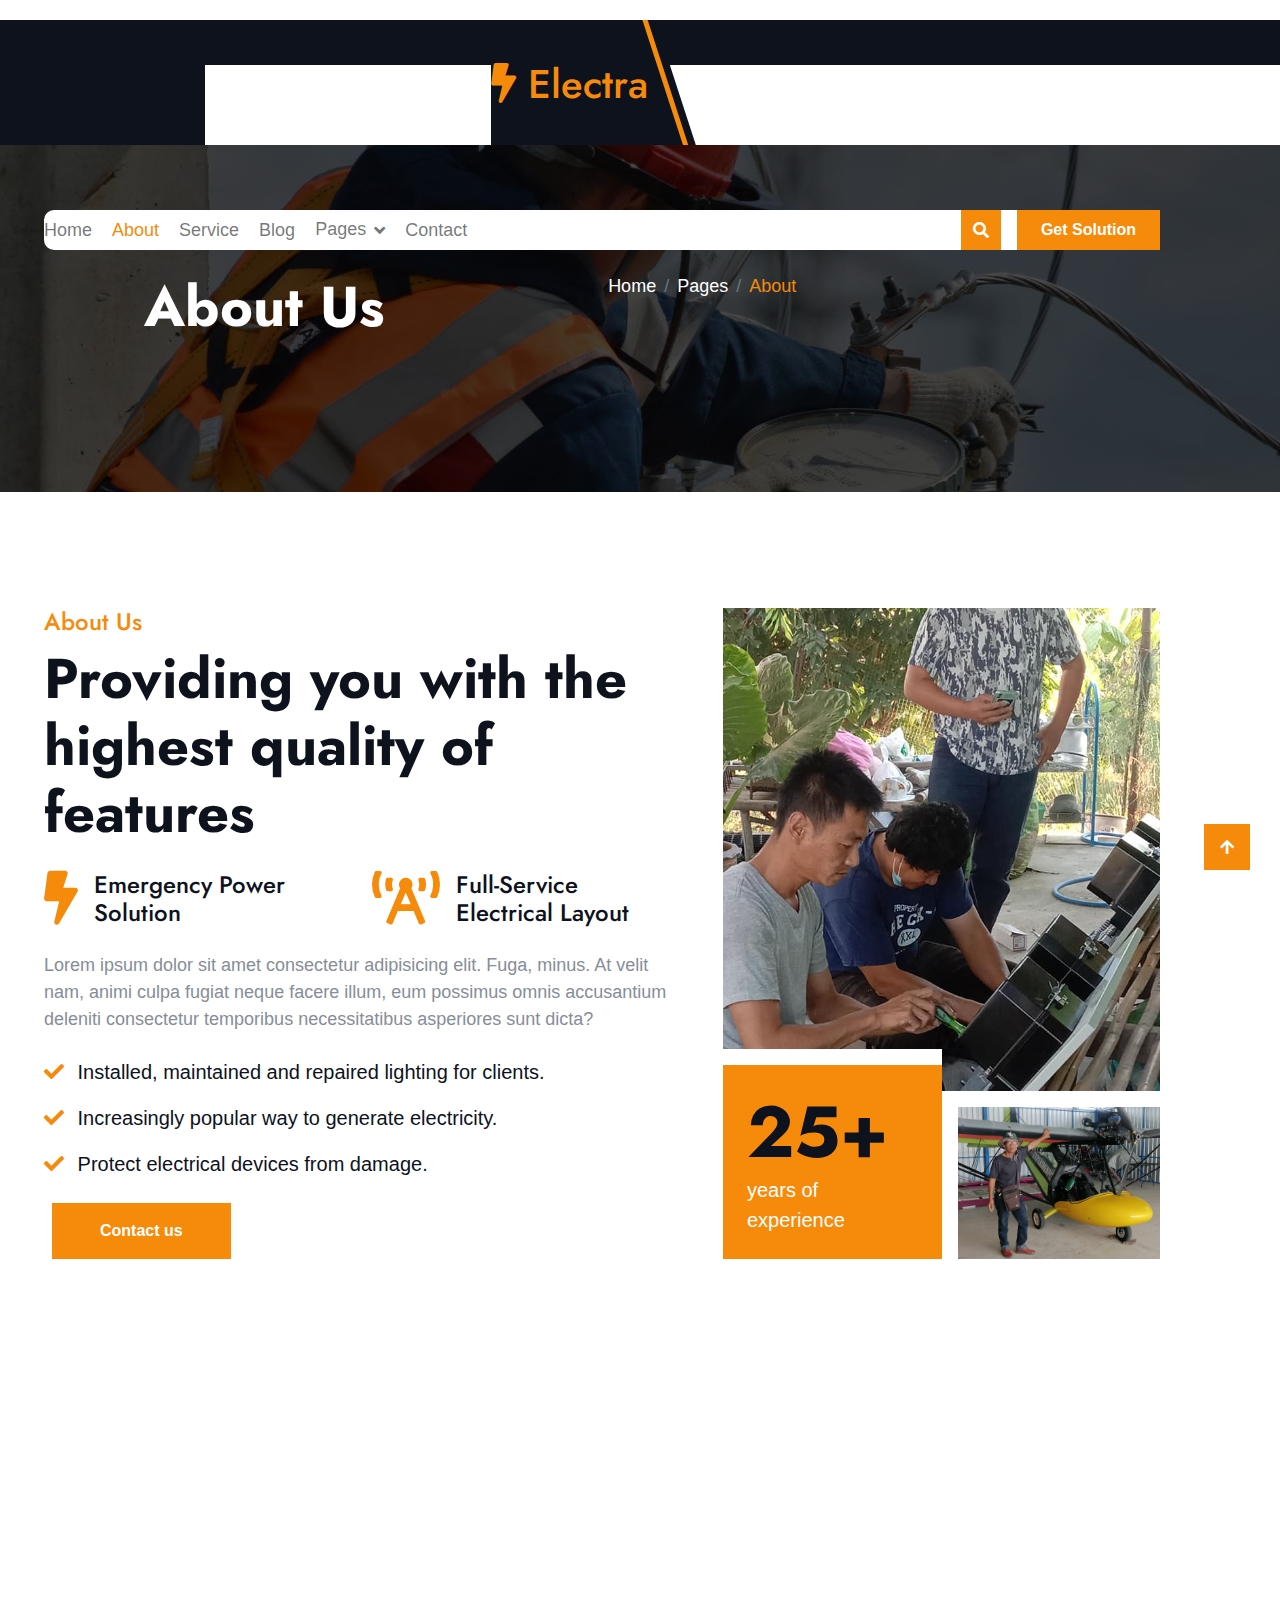
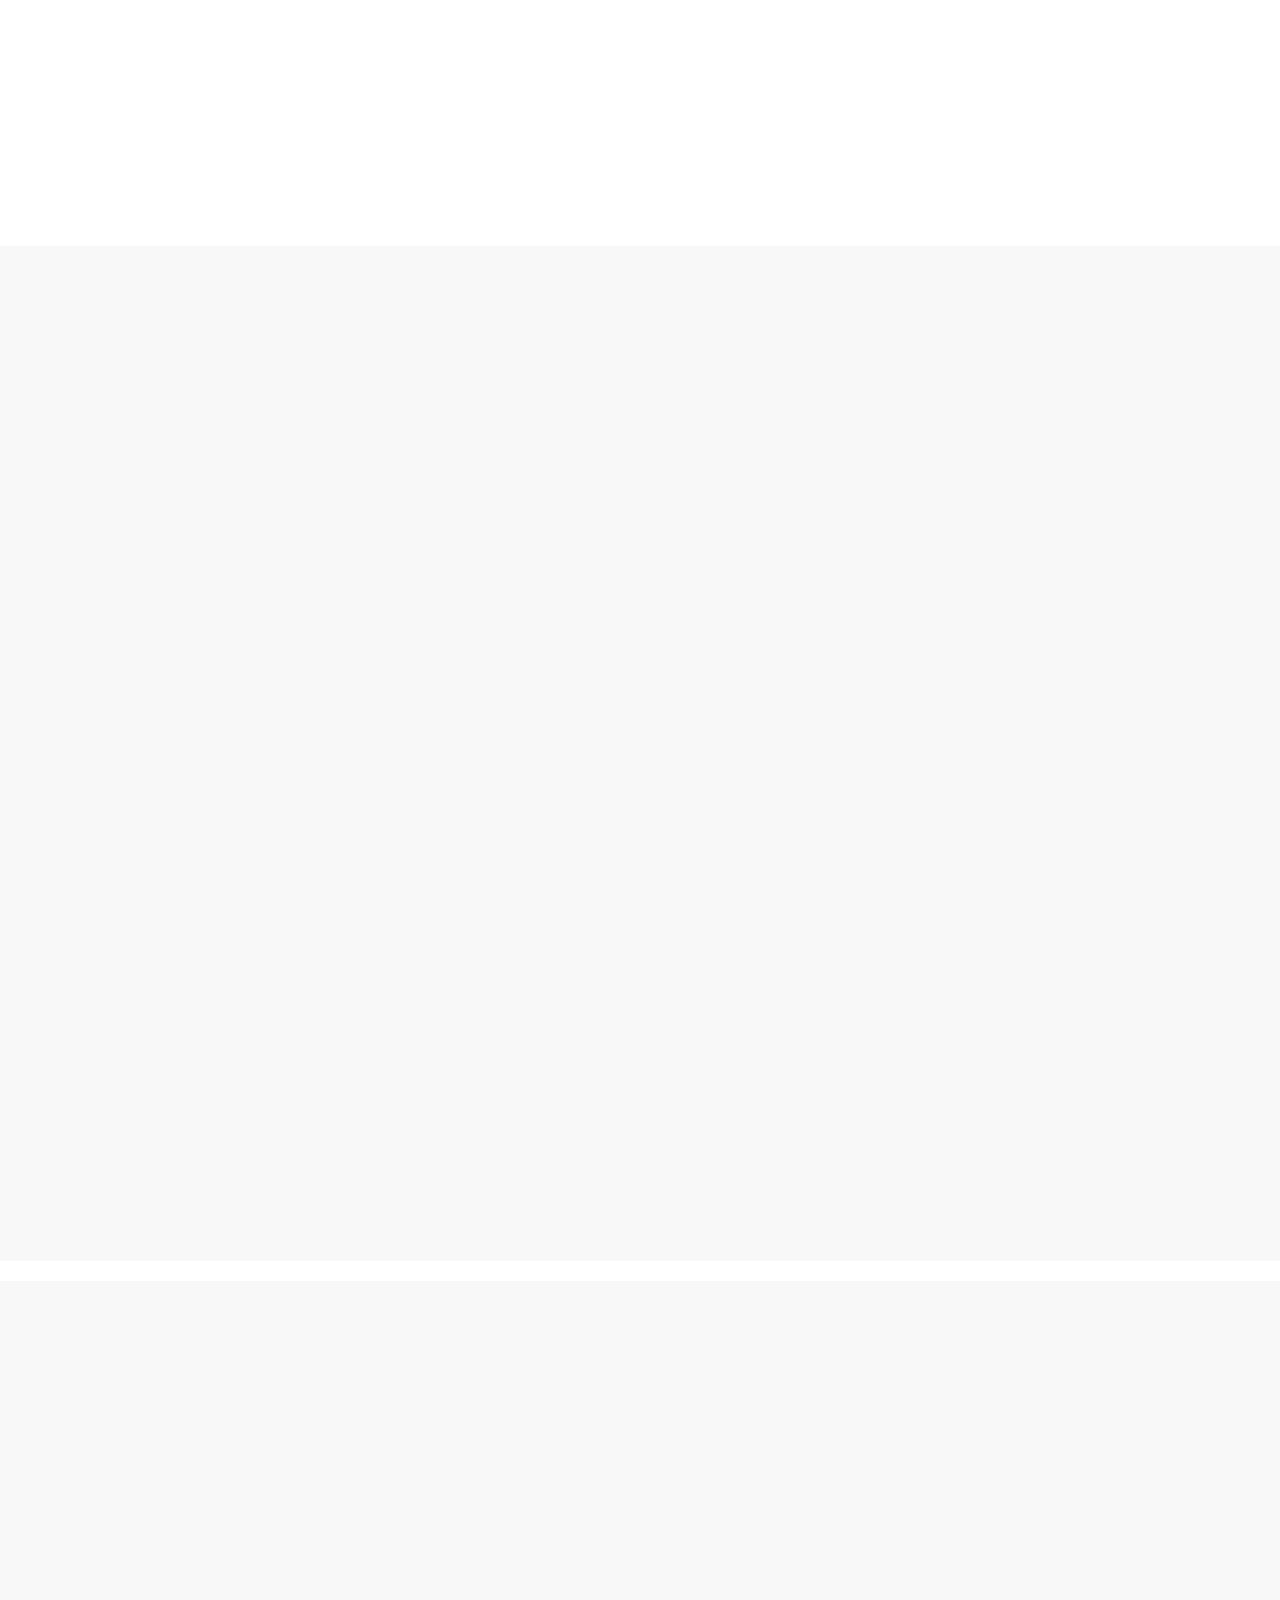
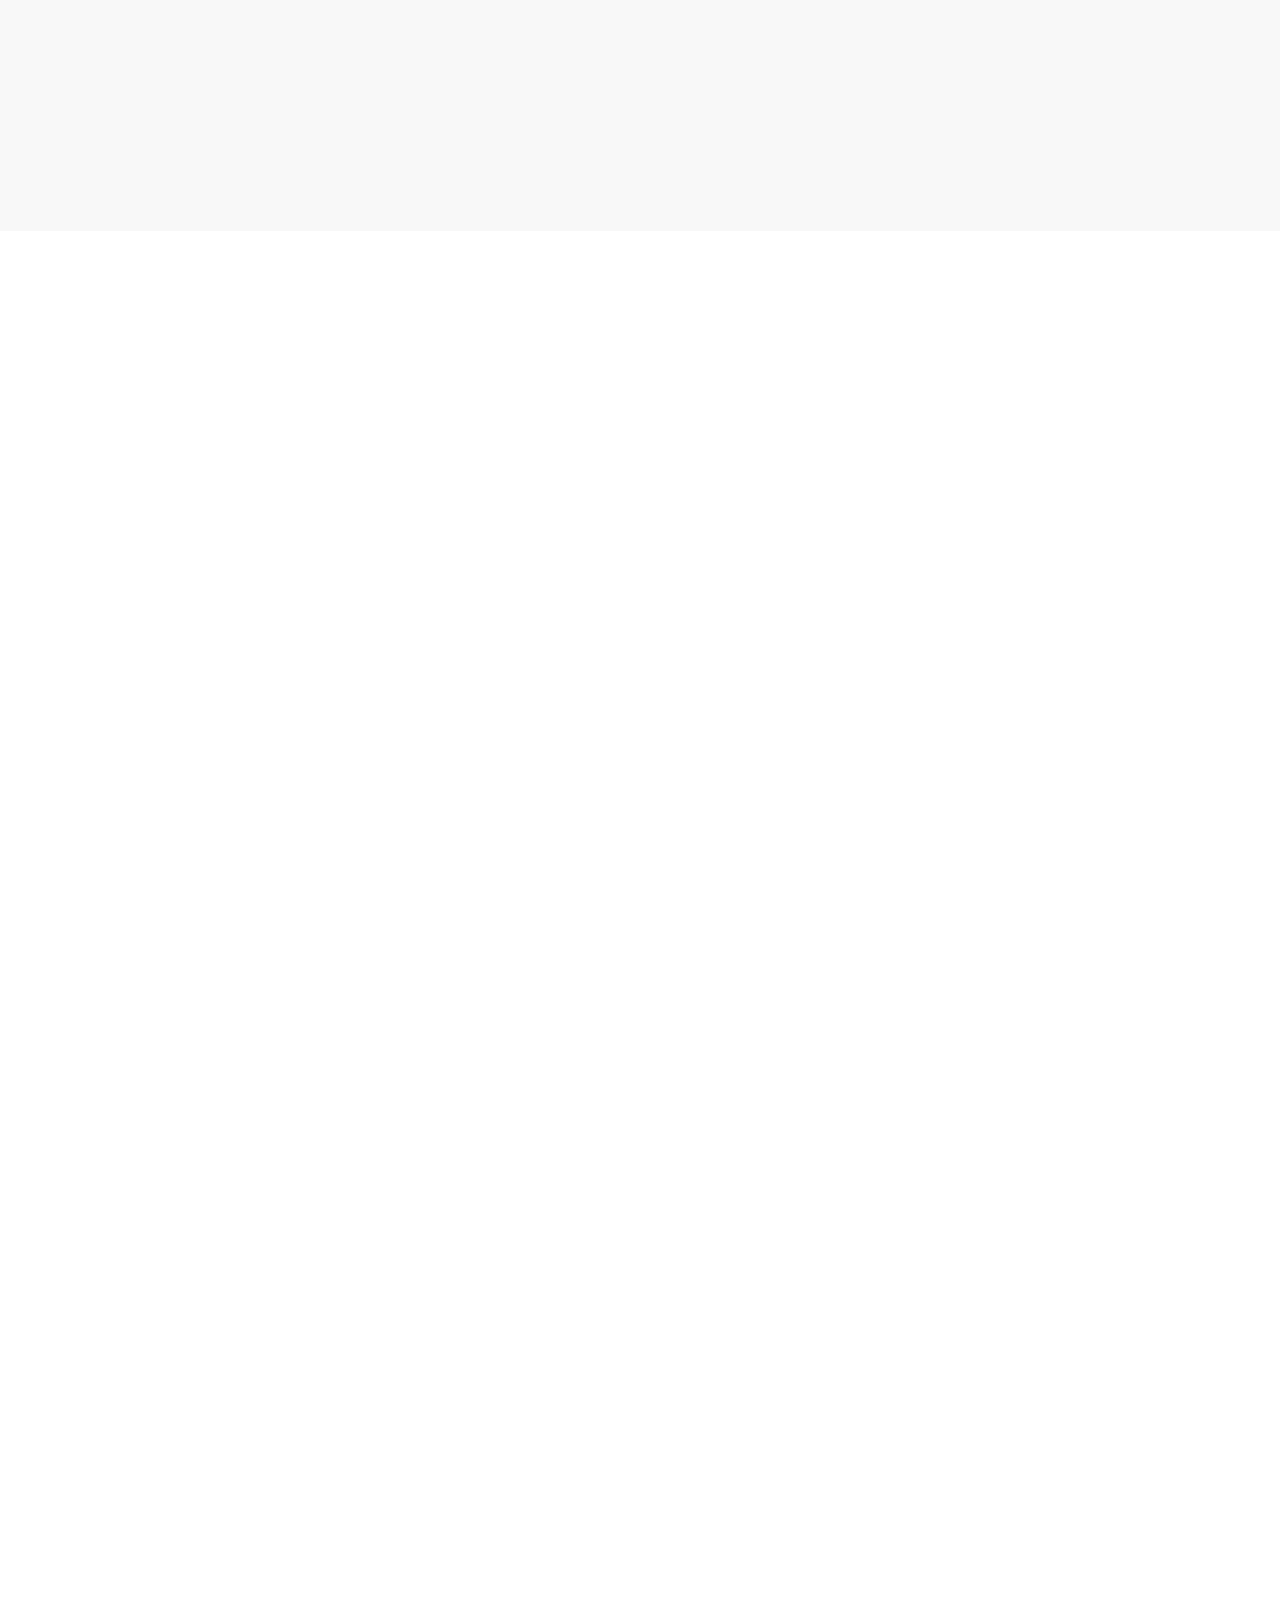
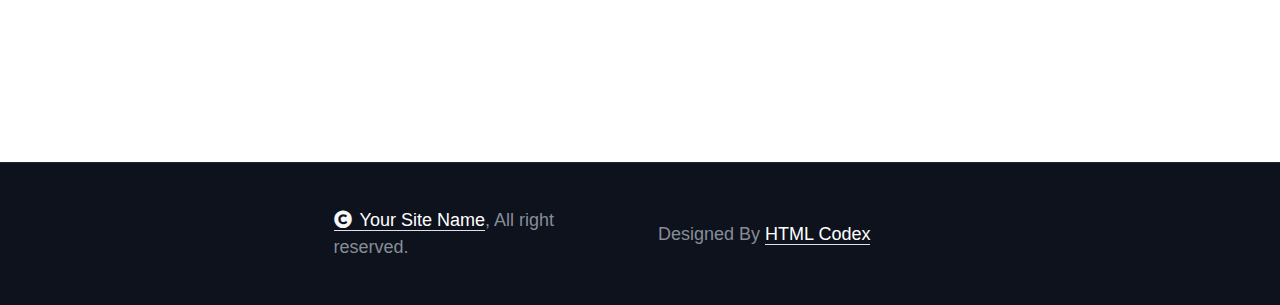
<file: about.html>
<!DOCTYPE html>
<html lang="en">

    <head>
        <meta charset="utf-8">
        <title>Electra - Electrical Website Template</title>
        <meta content="width=device-width, initial-scale=1.0" name="viewport">
        <meta content="" name="keywords">
        <meta content="" name="description">

        <!-- Google Web Fonts -->
        <link rel="preconnect" href="https://fonts.googleapis.com">
        <link rel="preconnect" href="https://fonts.gstatic.com" crossorigin>
        <link href="https://fonts.googleapis.com/css2?family=Inter:wght@100..900&family=Edu+TAS+Beginner:wght@400..700&family=Jost:ital,wght@0,100..900;1,100..900&display=swap" rel="stylesheet">

        <!-- Icon Font Stylesheet -->
        <link rel="stylesheet" href="https://use.fontawesome.com/releases/v5.15.4/css/all.css"/>
        <link href="https://cdn.jsdelivr.net/npm/bootstrap-icons@1.4.1/font/bootstrap-icons.css" rel="stylesheet">

        <!-- Libraries Stylesheet -->
        <link rel="stylesheet" href="lib/animate/animate.min.css"/>
        <link href="lib/owlcarousel/assets/owl.carousel.min.css" rel="stylesheet">


        <!-- Customized Bootstrap Stylesheet -->
        <link href="css/bootstrap.min.css" rel="stylesheet">

        <!-- Template Stylesheet -->
        <link href="css/style.css" rel="stylesheet">
    </head>

    <body>

        <!-- Spinner Start -->
        <div id="spinner" class="show bg-white position-fixed translate-middle w-100 vh-100 top-50 start-50 d-flex align-items-center justify-content-center">
            <div class="spinner-border text-primary" style="width: 3rem; height: 3rem;" role="status">
                <span class="sr-only">Loading...</span>
            </div>
        </div>
        <!-- Spinner End -->

        

        <!-- Navbar & Hero Start -->
        <div class="container-fluid header-top">
            <div class="container d-flex align-items-center">
                <div class="d-flex align-items-center h-100">
                    <a href="#" class="navbar-brand" style="height: 125px;">
                        <h1 class="text-primary mb-0"><i class="fas fa-bolt"></i> Electra</h1>
                        <!-- <img src="img/logo.png" alt="Logo"> -->
                    </a>
                </div>
                <div class="w-100 h-100">
                    <div class="topbar px-0 py-2 d-none d-lg-block" style="height: 45px;">
                        <div class="row gx-0 align-items-center">
                            <div class="col-lg-8 text-center text-lg-center mb-lg-0">
                                <div class="d-flex flex-wrap">
                                    <div class="border-end border-primary pe-3">
                                        <a href="#" class="text-muted small"><i class="fas fa-map-marker-alt text-primary me-2"></i>Find A Location</a>
                                    </div>
                                    <div class="ps-3">
                                        <a href="mailto:example@gmail.com" class="text-muted small"><i class="fas fa-envelope text-primary me-2"></i>example@gmail.com</a>
                                    </div>
                                </div>
                            </div>
                            <div class="col-lg-4 text-center text-lg-end">
                                <div class="d-flex justify-content-end">
                                    <div class="d-flex border-end border-primary pe-3">
                                        <a class="btn p-0 text-primary me-3" href="#"><i class="fab fa-facebook-f"></i></a>
                                        <a class="btn p-0 text-primary me-3" href="#"><i class="fab fa-twitter"></i></a>
                                        <a class="btn p-0 text-primary me-3" href="#"><i class="fab fa-instagram"></i></a>
                                        <a class="btn p-0 text-primary me-0" href="#"><i class="fab fa-linkedin-in"></i></a>
                                    </div>
                                    <div class="dropdown ms-3">
                                        <a href="#" class="dropdown-toggle text-white" data-bs-toggle="dropdown"><small class="text-body"><i class="fas fa-globe-europe text-primary me-2"></i> English</small></a>
                                        <div class="dropdown-menu">
                                            <a href="#" class="dropdown-item">English</a>
                                            <a href="#" class="dropdown-item">Bangla</a>
                                            <a href="#" class="dropdown-item">French</a>
                                            <a href="#" class="dropdown-item">Spanish</a>
                                            <a href="#" class="dropdown-item">Arabic</a>
                                        </div>
                                    </div>
                                </div>
                            </div>
                        </div>
                    </div>
                    <div class="nav-bar px-0 py-lg-0" style="height: 80px;">
                        <nav class="navbar navbar-expand-lg navbar-light d-flex justify-content-lg-end">
                            <a href="#" class="navbar-brand-2">
                                <h1 class="text-primary mb-0"><i class="fas fa-bolt"></i> Electra</h1>
                                <!-- <img src="img/logo.png" alt="Logo"> -->
                            </a>  
                            <button class="navbar-toggler" type="button" data-bs-toggle="collapse" data-bs-target="#navbarCollapse">
                                <span class="fa fa-bars"></span>
                            </button>
                            <div class="collapse navbar-collapse" id="navbarCollapse">
                                <div class="navbar-nav mx-0 mx-lg-auto bg-white">
                                    <a href="index.html" class="nav-item nav-link">Home</a>
                                    <a href="about.html" class="nav-item nav-link active">About</a>
                                    <a href="service.html" class="nav-item nav-link">Service</a>
                                    <a href="blog.html" class="nav-item nav-link">Blog</a>
                                    <div class="nav-item dropdown">
                                        <a href="#" class="nav-link" data-bs-toggle="dropdown">
                                            <span class="dropdown-toggle">Pages</span>
                                        </a>
                                        <div class="dropdown-menu">
                                            <a href="project.html" class="dropdown-item">Our projects</a>
                                            <a href="team.html" class="dropdown-item">Our team</a>
                                            <a href="testimonial.html" class="dropdown-item">Testimonial</a>
                                            <a href="404.html" class="dropdown-item">404 Page</a>
                                        </div>
                                    </div>
                                    <a href="contact.html" class="nav-item nav-link">Contact</a>
                                    <div class="nav-btn ps-3">
                                        <button class="btn-search btn btn-primary btn-md-square mt-2 mt-lg-0 mb-4 mb-lg-0 flex-shrink-0" data-bs-toggle="modal" data-bs-target="#searchModal"><i class="fas fa-search"></i></button>
                                        <a href="#" class="btn btn-primary py-2 px-4 ms-0 ms-lg-3"> Get Solution</a>
                                    </div>
                                </div>
                            </div>
                        </nav>
                    </div>
                </div>
            </div>
        </div>
        <!-- Navbar & Hero End -->

        <!-- Modal Search Start -->
        <div class="modal fade" id="searchModal" tabindex="-1" aria-labelledby="exampleModalLabel" aria-hidden="true">
            <div class="modal-dialog modal-fullscreen">
                <div class="modal-content rounded-0">
                    <div class="modal-header">
                        <h5 class="modal-title" id="exampleModalLabel">Search by keyword</h5>
                        <button type="button" class="btn-close" data-bs-dismiss="modal" aria-label="Close"></button>
                    </div>
                    <div class="modal-body d-flex align-items-center bg-primary">
                        <div class="input-group w-75 mx-auto d-flex">
                            <input type="search" class="form-control p-3" placeholder="keywords" aria-describedby="search-icon-1">
                            <span id="search-icon-1" class="btn bg-light border nput-group-text p-3"><i class="fa fa-search"></i></span>
                        </div>
                    </div>
                </div>
            </div>
        </div>
        <!-- Modal Search End -->


        <!-- Header Start -->
        <div class="container-fluid bg-breadcrumb">
            <div class="container text-center py-5" style="max-width: 900px;">
                <h4 class="text-white display-4 mb-4 wow fadeInDown" data-wow-delay="0.1s">About Us</h4>
                <ol class="breadcrumb d-flex justify-content-center mb-0 wow fadeInDown" data-wow-delay="0.3s">
                    <li class="breadcrumb-item"><a href="index.html">Home</a></li>
                    <li class="breadcrumb-item"><a href="#">Pages</a></li>
                    <li class="breadcrumb-item active text-primary">About</li>
                </ol>    
            </div>
        </div>
        <!-- Header End -->


        <!-- About Start -->
        <div class="container-fluid about py-5">
            <div class="container py-5">
                <div class="row g-5">
                    <div class="col-lg-7 wow fadeInLeft" data-wow-delay="0.2s">
                        <div class="h-100">
                            <h4 class="text-primary">About Us</h4>
                            <h1 class="display-4 mb-4">Providing you with the highest quality of features</h1>
                            <div class="row g-4 mb-4">
                                <div class="col-md-6">
                                    <a href="#" class="d-flex">
                                        <span class="fas fa-bolt fa-3x me-3"></span>
                                        <h4 class="mb-0">Emergency Power Solution</h4>
                                    </a>
                                </div>
                                <div class="col-md-6">
                                    <a href="#" class="d-flex">
                                        <span class="fas fa-broadcast-tower fa-3x me-3"></span>
                                        <h4 class="mb-0">Full-Service Electrical Layout</h4>
                                    </a>
                                </div>
                            </div>
                            <p class="mb-4">Lorem ipsum dolor sit amet consectetur adipisicing elit. Fuga, minus. At velit nam, animi culpa fugiat neque facere illum, eum possimus omnis accusantium deleniti consectetur temporibus necessitatibus asperiores sunt dicta?
                            </p>
                            <div class="text-dark mb-4">
                                <p class="fs-5"><span class="fa fa-check text-primary me-2"></span> Installed, maintained and repaired lighting for clients.</p>
                                <p class="fs-5"><span class="fa fa-check text-primary me-2"></span> Increasingly popular way to generate electricity.</p>
                                <p class="fs-5"><span class="fa fa-check text-primary me-2"></span> Protect electrical devices from damage.</p>
                            </div>
                            <a class="btn btn-primary py-3 px-4 px-md-5 ms-2" href="#">Contact us</a>
                        </div>
                    </div>
                    <div class="col-lg-5 wow fadeInRight" data-wow-delay="0.2s">
                        <div class="position-relative h-100">
                            <img src="img/about-1.jpg" class="img-fluid w-100 h-100" style="object-fit: cover;" alt="">
                            <div class="bg-white">
                                <div class="position-absolute pt-3 bg-white" style="width: 50%; left: 0; bottom: 0;">
                                    <div class="bg-primary p-4">
                                        <h4 class="display-2 mb-0">25+</h4>
                                        <p class="text-white fs-5 mb-0">years of experience</p>
                                    </div>
                                </div>
                                <div class="position-absolute p-3 bg-white pb-0 pe-0" style="width: 50%; bottom: 0; right: 0;">
                                    <img src="img/about-2.jpg" class="img-fluid" alt="">
                                </div>
                            </div>
                        </div>
                    </div>
                </div>
            </div>
        </div>
        <!-- About End -->


        <!-- Banner Start -->
         <div class="container-fluid banner py-5 wow zoomIn" data-wow-delay="0.2s">
            <div class="banner-design-1"></div>
            <div class="banner-design-2"></div>
            <div class="container py-5">
                <div class="row g-5">
                    <div class="col-lg-8">
                        <div class="">
                            <h4 class="text-white">Contact With Me</h4>
                            <h1 class="display-4 text-white mb-0">We provide professional electric services for our customer</h1>
                        </div>
                    </div>
                    <div class="col-lg-4">
                        <div class="d-flex align-items-center justify-content-lg-end h-100">
                            <a class="btn btn-primary py-3 px-4 px-md-5 ms-2" href="#">EXPLORE MORE</a>
                        </div>
                    </div>
                </div>
            </div>
         </div>
        <!-- Banner End -->

        <!-- Projects Start -->
        <div class="container-fluid projects bg-light py-5">
            <div class="container py-5">
                <div class="row g-5">
                    <div class="col-lg-5 wow fadeInLeft" data-wow-delay="0.2s">
                        <div>
                            <h4 class="text-primary">Our Projects</h4>
                            <h1 class="display-4 mb-4">How to work Our Electricity Projects</h1>
                            <p class="mb-5">Lorem ipsum, dolor sit amet consectetur adipisicing elit. Voluptatum fugiat quae nihil obcaecati,</p>
                            <ul class="nav">
                                <li class="nav-item bg-white mb-4 w-100">
                                    <a class="d-flex align-items-center h4 mb-0 p-3 active" data-bs-toggle="pill" href="#ProjectsTab-1">
                                        <div class="projects-icon btn-md-square bg-primary text-white me-3"><span class="fas fa-bolt small"></span></div><span>Power Path Unveiling Our process</span>
                                    </a>
                                </li>
                                <li class="nav-item bg-white mb-4 w-100">
                                    <a class="d-flex align-items-center h4 mb-0 p-3" data-bs-toggle="pill" href="#ProjectsTab-2">
                                        <div class="projects-icon btn-md-square bg-primary text-white me-3"><span class="fas fa-charging-station small"></span></div><span>Electro Flow Decoding Our method</span>
                                    </a>
                                </li>
                                <li class="nav-item bg-white mb-4 w-100">
                                    <a class="d-flex align-items-center h4 mb-0 p-3" data-bs-toggle="pill" href="#ProjectsTab-3">
                                        <div class="projects-icon btn-md-square bg-primary text-white me-3"><span class="fas fa-broadcast-tower small"></span></div><span>Energetic Engine Behind Scenes</span>
                                    </a>
                                </li>
                                <li class="nav-item bg-white mb-4 w-100">
                                    <a class="d-flex align-items-center h4 mb-0 p-3" data-bs-toggle="pill" href="#ProjectsTab-4">
                                        <div class="projects-icon btn-md-square bg-primary text-white me-3"><span class="fas fa-bolt small"></span></div><span>Watt Works Discover Operations</span>
                                    </a>
                                </li>
                            </ul>
                        </div>
                    </div>
                    <div class="col-lg-7 wow fadeInRight" data-wow-delay="0.2s">
                        <div class="tab-content">
                            <div id="ProjectsTab-1" class="tab-pane fade show p-0 active">
                                <div class="projects-item">
                                    <img src="img/industrial-1.jpg" class="img-fluid w-100" alt="">
                                    <div class="projects-content bg-white p-4">
                                        <h4 class="mb-3">Power Path Unveiling Our process</h4>
                                        <p class="mb-4">Lorem ipsum dolor, sit amet consectetur adipisicing elit. Consequatur, quo? Enim facere, praesentium voluptatem vero officiis libero fuga rem autem amet recusandae voluptates, dolorem quo magni. Corporis eveniet consequuntur accusantium.
                                        </p>
                                        <a class="btn btn-primary py-2 px-4" href="#">Read More</a>
                                    </div>
                                </div>
                            </div>
                            <div id="ProjectsTab-2" class="tab-pane fade show p-0">
                                <div class="projects-item">
                                    <img src="img/industrial-2.jpg" class="img-fluid w-100" alt="">
                                    <div class="projects-content bg-white p-4">
                                        <h4 class="mb-3">Electro Flow Decoding Our method</h4>
                                        <p class="mb-4">Lorem ipsum dolor, sit amet consectetur adipisicing elit. Consequatur, quo? Enim facere, praesentium voluptatem vero officiis libero fuga rem autem amet recusandae voluptates, dolorem quo magni. Corporis eveniet consequuntur accusantium.
                                        </p>
                                        <a class="btn btn-primary py-2 px-4" href="#">Read More</a>
                                    </div>
                                </div>
                            </div>
                            <div id="ProjectsTab-3" class="tab-pane fade show p-0">
                                <div class="projects-item">
                                    <img src="img/commercial-1.jpg" class="img-fluid w-100" alt="">
                                    <div class="projects-content bg-white p-4">
                                        <h4 class="mb-3">Energetic Engine Behind Scenes</h4>
                                        <p class="mb-4">Lorem ipsum dolor, sit amet consectetur adipisicing elit. Consequatur, quo? Enim facere, praesentium voluptatem vero officiis libero fuga rem autem amet recusandae voluptates, dolorem quo magni. Corporis eveniet consequuntur accusantium.
                                        </p>
                                        <a class="btn btn-primary py-2 px-4" href="#">Read More</a>
                                    </div>
                                </div>
                            </div>
                            <div id="ProjectsTab-4" class="tab-pane fade show p-0">
                                <div class="projects-item">
                                    <img src="img/commercial-2.jpg" class="img-fluid w-100" alt="">
                                    <div class="projects-content bg-white p-4">
                                        <h4 class="mb-4">Watt Works Discover Operations</h4>
                                        <p class="mb-4">Lorem ipsum dolor, sit amet consectetur adipisicing elit. Consequatur, quo? Enim facere, praesentium voluptatem vero officiis libero fuga rem autem amet recusandae voluptates, dolorem quo magni. Corporis eveniet consequuntur accusantium.
                                        </p>
                                        <a class="btn btn-primary py-2 px-4" href="#">Read More</a>
                                    </div>
                                </div>
                            </div>
                        </div>
                    </div>
                </div>
            </div>
        </div>
        <!-- Projects End -->


        <!-- FAQ Start -->
        <div class="container-fluid faq-section bg-light pb-5">
            <div class="container pb-5">
                <div class="row g-5">
                    <div class="col-lg-6 wow fadeInLeft" data-wow-delay="0.2s">
                        <h4 class="text-primary">Some Important FAQ's</h4>
                        <h1 class="display-4 mb-4">Common Frequently Asked Questions?</h1>
                        <p class="mb-4">Lorem ipsum dolor sit amet consectetur adipisicing elit. Eveniet pariatur sapiente, modi perspiciatis earum ab inventore vitae consequatur tempore quibusdam?
                        </p>
                        <a class="btn btn-primary py-3 px-5" href="#">Have Any Questions</a>
                    </div>
                    <div class="col-xl-6 wow fadeInRight" data-wow-delay="0.4s">
                        <div class="h-100">
                            <div class="accordion" id="accordionExample">
                                <div class="accordion-item">
                                    <h2 class="accordion-header" id="headingOne">
                                        <button class="accordion-button" type="button" data-bs-toggle="collapse" data-bs-target="#collapseOne" aria-expanded="true" aria-controls="collapseOne">
                                            Q: How Do I Sing Up For Your Electricity Services?
                                        </button>
                                    </h2>
                                    <div id="collapseOne" class="accordion-collapse collapse show active" aria-labelledby="headingOne" data-bs-parent="#accordionExample">
                                        <div class="accordion-body">
                                            A: Leverage agile frameworks to provide a robust synopsis for high level overviews. Iterative approaches to corporate strategy foster collaborative thinking to further the overall value proposition.
                                        </div>
                                    </div>
                                </div>
                                <div class="accordion-item">
                                    <h2 class="accordion-header" id="headingTwo">
                                        <button class="accordion-button collapsed" type="button" data-bs-toggle="collapse" data-bs-target="#collapseTwo" aria-expanded="false" aria-controls="collapseTwo">
                                            Q: What Types Of Electricity Plans Do You Offer?
                                        </button>
                                    </h2>
                                    <div id="collapseTwo" class="accordion-collapse collapse" aria-labelledby="headingTwo" data-bs-parent="#accordionExample">
                                        <div class="accordion-body">
                                            A: Leverage agile frameworks to provide a robust synopsis for high level overviews. Iterative approaches to corporate strategy foster collaborative thinking to further the overall value proposition.
                                        </div>
                                    </div>
                                </div>
                                <div class="accordion-item">
                                    <h2 class="accordion-header" id="headingThree">
                                        <button class="accordion-button collapsed" type="button" data-bs-toggle="collapse" data-bs-target="#collapseThree" aria-expanded="false" aria-controls="collapseThree">
                                            Q: What Are Your Billing And Payment Options?
                                        </button>
                                    </h2>
                                    <div id="collapseThree" class="accordion-collapse collapse" aria-labelledby="headingThree" data-bs-parent="#accordionExample">
                                        <div class="accordion-body">
                                            A: Leverage agile frameworks to provide a robust synopsis for high level overviews. Iterative approaches to corporate strategy foster collaborative thinking to further the overall value proposition.
                                        </div>
                                    </div>
                                </div>
                                <div class="accordion-item">
                                    <h2 class="accordion-header" id="headingFour">
                                        <button class="accordion-button collapsed" type="button" data-bs-toggle="collapse" data-bs-target="#collapseFour" aria-expanded="false" aria-controls="collapseFour">
                                            Q: How Can I Track My Energy Usage With Your Services?
                                        </button>
                                    </h2>
                                    <div id="collapseFour" class="accordion-collapse collapse" aria-labelledby="headingFour" data-bs-parent="#accordionExample">
                                        <div class="accordion-body">
                                            A: Leverage agile frameworks to provide a robust synopsis for high level overviews. Iterative approaches to corporate strategy foster collaborative thinking to further the overall value proposition.
                                        </div>
                                    </div>
                                </div>
                            </div>
                        </div>
                    </div>
                </div>
            </div>
         </div>
        <!-- FAQ End -->


        <!-- Team Start -->
         <div class="container-fluid team py-5">
            <div class="container py-5">
                <div class="d-flex flex-column mx-auto text-center mb-5 wow fadeInUp" data-wow-delay="0.2s" style="max-width: 800px;">
                    <h4 class="text-primary">Our Team</h4>
                    <h1 class="display-4 mb-4">Electricity Service offerings</h1>
                    <p class="mb-0">Lorem ipsum dolor sit amet consectetur adipisicing elit. Quidem, deserunt provident ab voluptates rerum eaque eum magni autem atque in minus laboriosam corrupti deleniti voluptatibus rem reiciendis modi veniam animi?
                    </p>
                </div>
                <div class="row g-4">
                    <div class="col-md-6 col-lg-3 wow fadeInUp" data-wow-delay="0.2s">
                        <div class="team-item">
                            <div class="team-img">
                                <img src="img/team-1.jpg" class="img-fluid w-100" alt="">
                                <div class="team-icon">
                                    <a class="btn btn-square btn-primary mb-2" href=""><i class="fab fa-facebook-f"></i></a>
                                    <a class="btn btn-square btn-primary mb-2" href=""><i class="fab fa-twitter"></i></a>
                                    <a class="btn btn-square btn-primary mb-2" href=""><i class="fab fa-instagram"></i></a>
                                    <a class="btn btn-square btn-primary mb-2" href=""><i class="fab fa-linkedin-in"></i></a>
                                </div>
                            </div>
                            <div class="team-content bg-light text-center p-4">
                                <h4>Shoaib Bashir</h4>
                                <p class="mb-0">Profession</p>
                            </div>
                        </div>
                    </div>
                    <div class="col-md-6 col-lg-3 wow fadeInUp" data-wow-delay="0.4s">
                        <div class="team-item">
                            <div class="team-img">
                                <img src="img/team-2.jpg" class="img-fluid w-100" alt="">
                                <div class="team-icon">
                                    <a class="btn btn-square btn-primary mb-2" href=""><i class="fab fa-facebook-f"></i></a>
                                    <a class="btn btn-square btn-primary mb-2" href=""><i class="fab fa-twitter"></i></a>
                                    <a class="btn btn-square btn-primary mb-2" href=""><i class="fab fa-instagram"></i></a>
                                    <a class="btn btn-square btn-primary mb-2" href=""><i class="fab fa-linkedin-in"></i></a>
                                </div>
                            </div>
                            <div class="team-content bg-light text-center p-4">
                                <h4>Shoaib Bashir</h4>
                                <p class="mb-0">Profession</p>
                            </div>
                        </div>
                    </div>
                    <div class="col-md-6 col-lg-3 wow fadeInUp" data-wow-delay="0.6s">
                        <div class="team-item">
                            <div class="team-img">
                                <img src="img/team-3.jpg" class="img-fluid w-100" alt="">
                                <div class="team-icon">
                                    <a class="btn btn-square btn-primary mb-2" href=""><i class="fab fa-facebook-f"></i></a>
                                    <a class="btn btn-square btn-primary mb-2" href=""><i class="fab fa-twitter"></i></a>
                                    <a class="btn btn-square btn-primary mb-2" href=""><i class="fab fa-instagram"></i></a>
                                    <a class="btn btn-square btn-primary mb-2" href=""><i class="fab fa-linkedin-in"></i></a>
                                </div>
                            </div>
                            <div class="team-content bg-light text-center p-4">
                                <h4>Shoaib Bashir</h4>
                                <p class="mb-0">Profession</p>
                            </div>
                        </div>
                    </div>
                    <div class="col-md-6 col-lg-3 wow fadeInUp" data-wow-delay="0.8s">
                        <div class="team-item">
                            <div class="team-img">
                                <img src="img/team-4.jpg" class="img-fluid w-100" alt="">
                                <div class="team-icon">
                                    <a class="btn btn-square btn-primary mb-2" href=""><i class="fab fa-facebook-f"></i></a>
                                    <a class="btn btn-square btn-primary mb-2" href=""><i class="fab fa-twitter"></i></a>
                                    <a class="btn btn-square btn-primary mb-2" href=""><i class="fab fa-instagram"></i></a>
                                    <a class="btn btn-square btn-primary mb-2" href=""><i class="fab fa-linkedin-in"></i></a>
                                </div>
                            </div>
                            <div class="team-content bg-light text-center p-4">
                                <h4>Shoaib Bashir</h4>
                                <p class="mb-0">Profession</p>
                            </div>
                        </div>
                    </div>
                </div>
            </div>
         </div>
        <!-- Team End -->

        <!-- Footer Start -->
        <div class="container-fluid footer bg-dark py-5 wow fadeIn" data-wow-delay="0.2s">
            <div class="container py-5">
                <div class="row g-5 mb-5 align-items-center">
                    <div class="col-lg-7">
                        <div class="position-relative mx-auto">
                            <input class="form-control w-100 py-3 ps-4 pe-5" type="text" placeholder="Email address to Subscribe">
                            <button type="button" class="btn btn-primary position-absolute top-0 end-0 py-2 px-4 mt-2 me-2">Subscribe</button>
                        </div>
                    </div>
                    <div class="col-lg-5">
                        <div class="d-flex align-items-center justify-content-center justify-content-lg-end">
                            <a class="btn btn-light btn-md-square me-3" href=""><i class="fab fa-facebook-f"></i></a>
                            <a class="btn btn-light btn-md-square me-3" href=""><i class="fab fa-twitter"></i></a>
                            <a class="btn btn-light btn-md-square me-3" href=""><i class="fab fa-instagram"></i></a>
                            <a class="btn btn-light btn-md-square me-0" href=""><i class="fab fa-linkedin-in"></i></a>
                        </div>
                    </div>
                </div>
                <div class="row g-5">
                    <div class="col-md-6 col-lg-6 col-xl-3">
                        <div class="footer-item d-flex flex-column">
                            <div class="footer-item">
                                <h3 class="text-white mb-4"><i class="fas fa-bolt text-primary me-3"></i>Electra</h3>
                                <p class="mb-3">Dolor amet sit justo amet elitr clita ipsum elitr est.Lorem ipsum dolor sit amet, consectetur adipiscing elit consectetur adipiscing elit.</p>
                            </div>
                        </div>
                    </div>
                    <div class="col-md-6 col-lg-6 col-xl-3">
                        <div class="footer-item d-flex flex-column">
                            <h4 class="text-white mb-4">Quick Links</h4>
                            <a href="#"> Home</a>
                            <a href="#"> About us</a>
                            <a href="#"> Service</a>
                            <a href="#"> Testimonial</a>
                            <a href="#"> Contact Us</a>
                        </div>
                    </div>
                    <div class="col-md-6 col-lg-6 col-xl-3">
                        <div class="footer-item d-flex flex-column">
                            <h4 class="text-white mb-4">Electricity service</h4>
                            <a href="#"> Air Conditioning</a>
                            <a href="#"> Electrical Panels</a>
                            <a href="#"> Security System</a>
                            <a href="#"> Indoor Lighting</a>
                            <a href="#"> Electrical Services</a>
                        </div>
                    </div>
                    <div class="col-md-6 col-lg-6 col-xl-3">
                        <div class="footer-item d-flex flex-column">
                            <h4 class="text-white mb-4">Contact Info</h4>
                            <a href="#"><i class="fa fa-map-marker-alt text-primary me-2"></i> 123 Street, New York, USA</a>
                            <a href="mailto:info@example.com"><i class="fas fa-envelope text-primary me-2"></i> info@example.com</a>
                            <a href="mailto:info@example.com"><i class="fas fa-envelope text-primary me-2"></i> info@example.com</a>
                            <a href="tel:+012 345 67890"><i class="fas fa-phone text-primary me-2"></i> +012 345 67890</a>
                            <a href="tel:+012 345 67890" class="mb-3"><i class="fas fa-print text-primary me-2"></i> +012 345 67890</a>
                        </div>
                    </div>
                </div>
            </div>
        </div>
        <!-- Footer End -->

        
        <!-- Copyright Start -->
        <div class="container-fluid copyright py-4">
            <div class="container">
                <div class="row g-4 align-items-center">
                    <div class="col-md-6 text-center text-md-start mb-md-0">
                        <span class="text-body"><a href="#" class="border-bottom text-white"><i class="fas fa-copyright text-light me-2"></i>Your Site Name</a>, All right reserved.</span>
                    </div>
                    <div class="col-md-6 text-center text-md-end text-body">
                        <!--/*** This template is free as long as you keep the below author’s credit link/attribution link/backlink. ***/-->
                        <!--/*** If you'd like to use the template without the below author’s credit link/attribution link/backlink, ***/-->
                        <!--/*** you can purchase the Credit Removal License from "https://htmlcodex.com/credit-removal". ***/-->
                        Designed By <a class="border-bottom text-white" href="https://htmlcodex.com">HTML Codex</a>
                    </div>
                </div>
            </div>
        </div>
        <!-- Copyright End -->

         


        


        <!-- Back to Top -->
        <a href="#" class="btn btn-primary btn-lg-square back-to-top"><i class="fa fa-arrow-up"></i></a>   

        
        <!-- JavaScript Libraries -->
        <script src="https://ajax.googleapis.com/ajax/libs/jquery/3.6.4/jquery.min.js"></script>
        <script src="https://cdn.jsdelivr.net/npm/bootstrap@5.0.0/dist/js/bootstrap.bundle.min.js"></script>
        <script src="lib/wow/wow.min.js"></script>
        <script src="lib/easing/easing.min.js"></script>
        <script src="lib/waypoints/waypoints.min.js"></script>
        <script src="lib/owlcarousel/owl.carousel.min.js"></script>
        

        <!-- Template Javascript -->
        <script src="js/main.js"></script>
    </body>

</html>
</file>
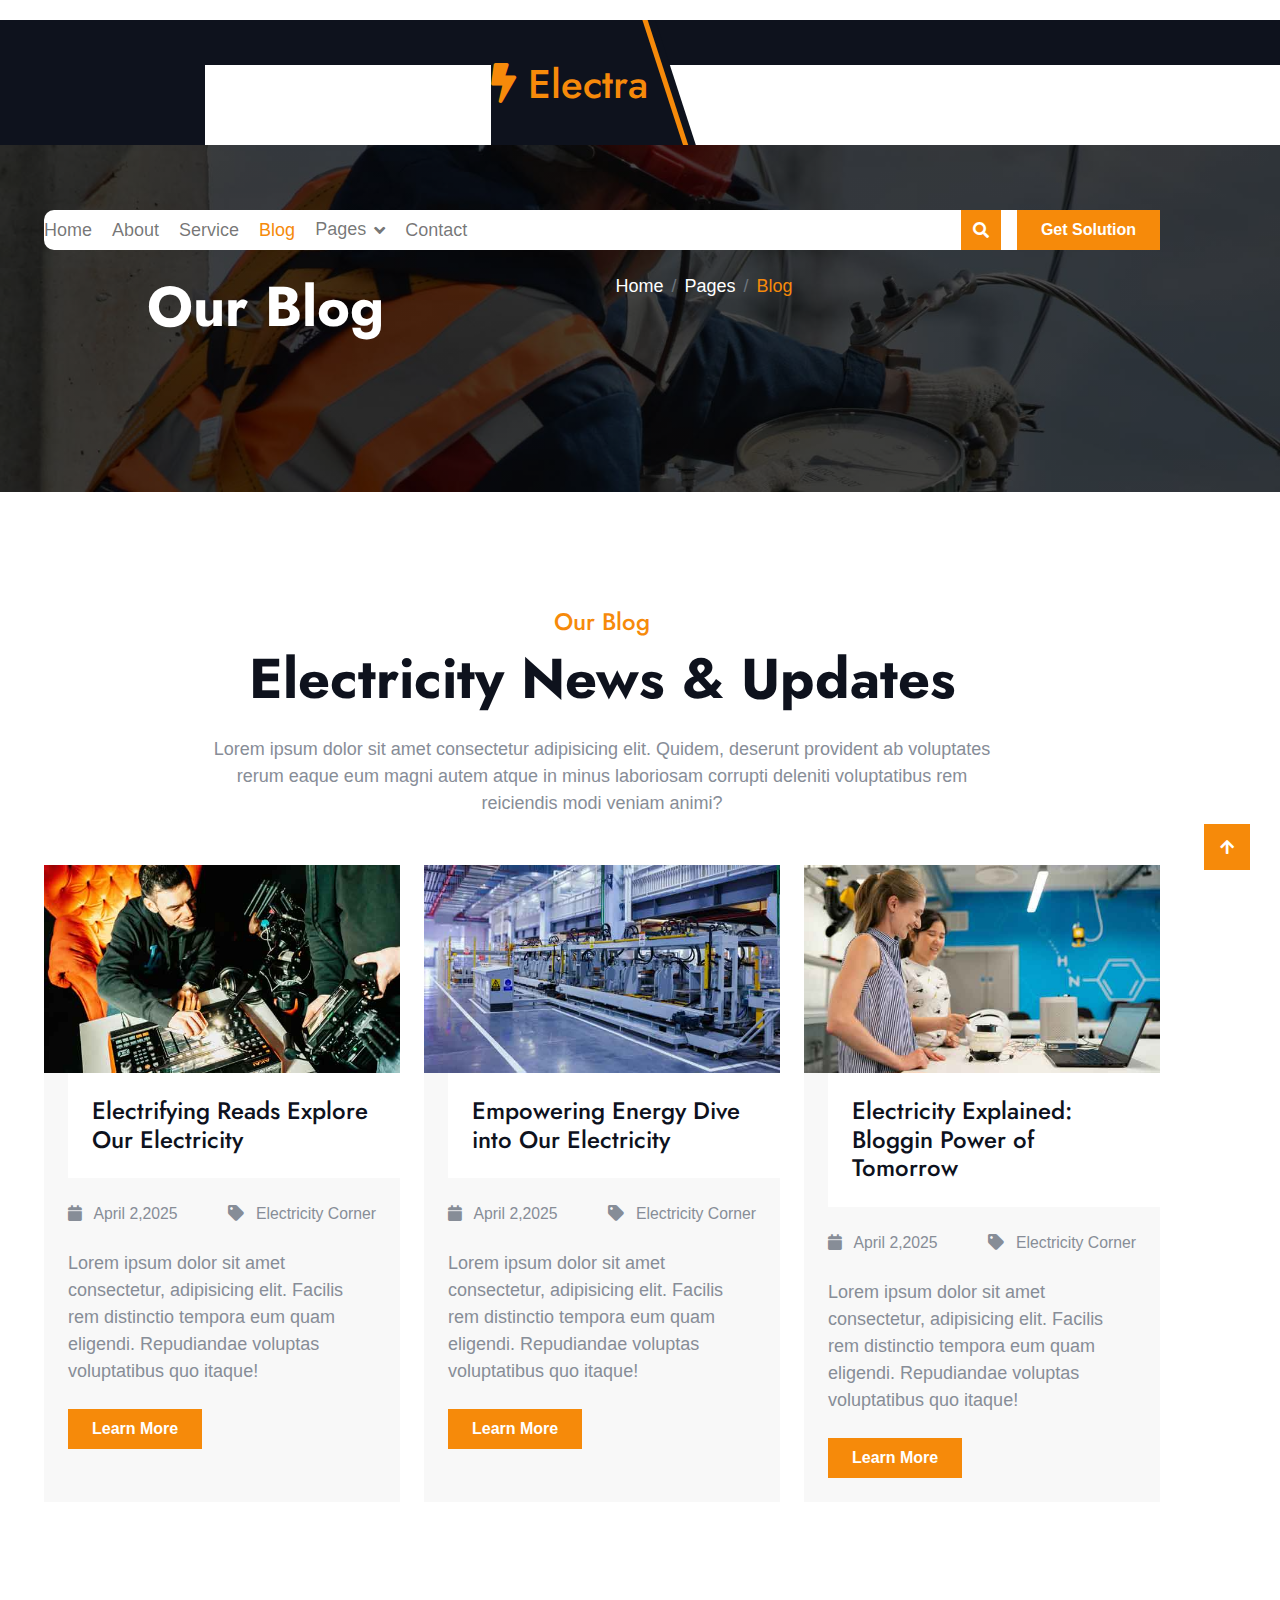
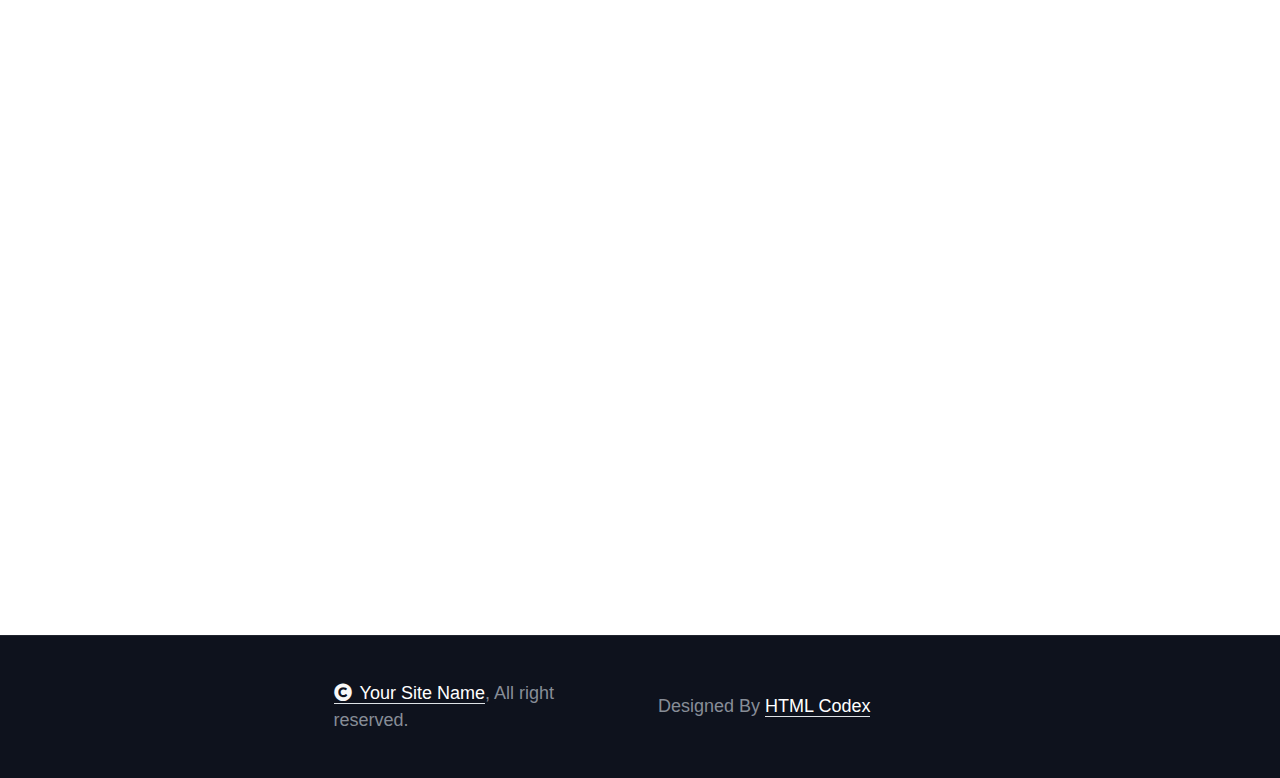
<file: blog.html>
<!DOCTYPE html>
<html lang="en">

    <head>
        <meta charset="utf-8">
        <title>Electra - Electrical Website Template</title>
        <meta content="width=device-width, initial-scale=1.0" name="viewport">
        <meta content="" name="keywords">
        <meta content="" name="description">

        <!-- Google Web Fonts -->
        <link rel="preconnect" href="https://fonts.googleapis.com">
        <link rel="preconnect" href="https://fonts.gstatic.com" crossorigin>
        <link href="https://fonts.googleapis.com/css2?family=Inter:wght@100..900&family=Edu+TAS+Beginner:wght@400..700&family=Jost:ital,wght@0,100..900;1,100..900&display=swap" rel="stylesheet">

        <!-- Icon Font Stylesheet -->
        <link rel="stylesheet" href="https://use.fontawesome.com/releases/v5.15.4/css/all.css"/>
        <link href="https://cdn.jsdelivr.net/npm/bootstrap-icons@1.4.1/font/bootstrap-icons.css" rel="stylesheet">

        <!-- Libraries Stylesheet -->
        <link rel="stylesheet" href="lib/animate/animate.min.css"/>
        <link href="lib/owlcarousel/assets/owl.carousel.min.css" rel="stylesheet">


        <!-- Customized Bootstrap Stylesheet -->
        <link href="css/bootstrap.min.css" rel="stylesheet">

        <!-- Template Stylesheet -->
        <link href="css/style.css" rel="stylesheet">
    </head>

    <body>

        <!-- Spinner Start -->
        <div id="spinner" class="show bg-white position-fixed translate-middle w-100 vh-100 top-50 start-50 d-flex align-items-center justify-content-center">
            <div class="spinner-border text-primary" style="width: 3rem; height: 3rem;" role="status">
                <span class="sr-only">Loading...</span>
            </div>
        </div>
        <!-- Spinner End -->

        

        <!-- Navbar & Hero Start -->
        <div class="container-fluid header-top">
            <div class="container d-flex align-items-center">
                <div class="d-flex align-items-center h-100">
                    <a href="#" class="navbar-brand" style="height: 125px;">
                        <h1 class="text-primary mb-0"><i class="fas fa-bolt"></i> Electra</h1>
                        <!-- <img src="img/logo.png" alt="Logo"> -->
                    </a>
                </div>
                <div class="w-100 h-100">
                    <div class="topbar px-0 py-2 d-none d-lg-block" style="height: 45px;">
                        <div class="row gx-0 align-items-center">
                            <div class="col-lg-8 text-center text-lg-center mb-lg-0">
                                <div class="d-flex flex-wrap">
                                    <div class="border-end border-primary pe-3">
                                        <a href="#" class="text-muted small"><i class="fas fa-map-marker-alt text-primary me-2"></i>Find A Location</a>
                                    </div>
                                    <div class="ps-3">
                                        <a href="mailto:example@gmail.com" class="text-muted small"><i class="fas fa-envelope text-primary me-2"></i>example@gmail.com</a>
                                    </div>
                                </div>
                            </div>
                            <div class="col-lg-4 text-center text-lg-end">
                                <div class="d-flex justify-content-end">
                                    <div class="d-flex border-end border-primary pe-3">
                                        <a class="btn p-0 text-primary me-3" href="#"><i class="fab fa-facebook-f"></i></a>
                                        <a class="btn p-0 text-primary me-3" href="#"><i class="fab fa-twitter"></i></a>
                                        <a class="btn p-0 text-primary me-3" href="#"><i class="fab fa-instagram"></i></a>
                                        <a class="btn p-0 text-primary me-0" href="#"><i class="fab fa-linkedin-in"></i></a>
                                    </div>
                                    <div class="dropdown ms-3">
                                        <a href="#" class="dropdown-toggle text-white" data-bs-toggle="dropdown"><small class="text-body"><i class="fas fa-globe-europe text-primary me-2"></i> English</small></a>
                                        <div class="dropdown-menu">
                                            <a href="#" class="dropdown-item">English</a>
                                            <a href="#" class="dropdown-item">Bangla</a>
                                            <a href="#" class="dropdown-item">French</a>
                                            <a href="#" class="dropdown-item">Spanish</a>
                                            <a href="#" class="dropdown-item">Arabic</a>
                                        </div>
                                    </div>
                                </div>
                            </div>
                        </div>
                    </div>
                    <div class="nav-bar px-0 py-lg-0" style="height: 80px;">
                        <nav class="navbar navbar-expand-lg navbar-light d-flex justify-content-lg-end">
                            <a href="#" class="navbar-brand-2">
                                <h1 class="text-primary mb-0"><i class="fas fa-bolt"></i> Electra</h1>
                                <!-- <img src="img/logo.png" alt="Logo"> -->
                            </a>  
                            <button class="navbar-toggler" type="button" data-bs-toggle="collapse" data-bs-target="#navbarCollapse">
                                <span class="fa fa-bars"></span>
                            </button>
                            <div class="collapse navbar-collapse" id="navbarCollapse">
                                <div class="navbar-nav mx-0 mx-lg-auto bg-white">
                                    <a href="index.html" class="nav-item nav-link">Home</a>
                                    <a href="about.html" class="nav-item nav-link">About</a>
                                    <a href="service.html" class="nav-item nav-link">Service</a>
                                    <a href="blog.html" class="nav-item nav-link active">Blog</a>
                                    <div class="nav-item dropdown">
                                        <a href="#" class="nav-link" data-bs-toggle="dropdown">
                                            <span class="dropdown-toggle">Pages</span>
                                        </a>
                                        <div class="dropdown-menu">
                                            <a href="project.html" class="dropdown-item">Our projects</a>
                                            <a href="team.html" class="dropdown-item">Our team</a>
                                            <a href="testimonial.html" class="dropdown-item">Testimonial</a>
                                            <a href="404.html" class="dropdown-item">404 Page</a>
                                        </div>
                                    </div>
                                    <a href="contact.html" class="nav-item nav-link">Contact</a>
                                    <div class="nav-btn ps-3">
                                        <button class="btn-search btn btn-primary btn-md-square mt-2 mt-lg-0 mb-4 mb-lg-0 flex-shrink-0" data-bs-toggle="modal" data-bs-target="#searchModal"><i class="fas fa-search"></i></button>
                                        <a href="#" class="btn btn-primary py-2 px-4 ms-0 ms-lg-3"> Get Solution</a>
                                    </div>
                                </div>
                            </div>
                        </nav>
                    </div>
                </div>
            </div>
        </div>
        <!-- Navbar & Hero End -->

        <!-- Modal Search Start -->
        <div class="modal fade" id="searchModal" tabindex="-1" aria-labelledby="exampleModalLabel" aria-hidden="true">
            <div class="modal-dialog modal-fullscreen">
                <div class="modal-content rounded-0">
                    <div class="modal-header">
                        <h5 class="modal-title" id="exampleModalLabel">Search by keyword</h5>
                        <button type="button" class="btn-close" data-bs-dismiss="modal" aria-label="Close"></button>
                    </div>
                    <div class="modal-body d-flex align-items-center bg-primary">
                        <div class="input-group w-75 mx-auto d-flex">
                            <input type="search" class="form-control p-3" placeholder="keywords" aria-describedby="search-icon-1">
                            <span id="search-icon-1" class="btn bg-light border nput-group-text p-3"><i class="fa fa-search"></i></span>
                        </div>
                    </div>
                </div>
            </div>
        </div>
        <!-- Modal Search End -->


        <!-- Header Start -->
        <div class="container-fluid bg-breadcrumb">
            <div class="container text-center py-5" style="max-width: 900px;">
                <h4 class="text-white display-4 mb-4 wow fadeInDown" data-wow-delay="0.1s">Our Blog</h4>
                <ol class="breadcrumb d-flex justify-content-center mb-0 wow fadeInDown" data-wow-delay="0.3s">
                    <li class="breadcrumb-item"><a href="index.html">Home</a></li>
                    <li class="breadcrumb-item"><a href="#">Pages</a></li>
                    <li class="breadcrumb-item active text-primary">Blog</li>
                </ol>    
            </div>
        </div>
        <!-- Header End -->


        <!-- Blog Start -->
        <div class="container-fluid blog py-5">
            <div class="container py-5">
                <div class="d-flex flex-column mx-auto text-center mb-5 wow fadeInUp" data-wow-delay="0.2s" style="max-width: 800px;">
                    <h4 class="text-primary">Our Blog</h4>
                    <h1 class="display-4 mb-4">Electricity News & Updates</h1>
                    <p class="mb-0">Lorem ipsum dolor sit amet consectetur adipisicing elit. Quidem, deserunt provident ab voluptates rerum eaque eum magni autem atque in minus laboriosam corrupti deleniti voluptatibus rem reiciendis modi veniam animi?
                    </p>
                </div>
                <div class="row g-4">
                    <div class="col-lg-4 wow fadeInUp" data-wow-delay="0.2s">
                        <div class="blog-item">
                            <div class="blog-img">
                                <img src="img/commercial-1.jpg" class="img-fluid w-100" alt="">
                            </div>
                            <div class="blog-heading ms-4">
                                <a href="#" class="h4 mb-0 p-4">Electrifying Reads Explore Our Electricity</a>
                            </div>
                            <div class="blog-content bg-light p-4">
                                <div class="d-flex justify-content-between mb-4">
                                    <p class="mb-0 small"><i class="fa fa-calendar me-2"></i> April 2,2025</p>
                                    <p class="mb-0 small"><i class="fa fa-tag me-2"></i> Electricity Corner</p>
                                </div>
                                <p class="mb-4">Lorem ipsum dolor sit amet consectetur, adipisicing elit. Facilis rem distinctio tempora eum quam eligendi. Repudiandae voluptas voluptatibus quo itaque!
                                </p>
                                <a class="btn btn-primary py-2 px-4" href="#">Learn More</a>
                            </div>
                        </div>
                    </div>
                    <div class="col-lg-4 wow fadeInUp" data-wow-delay="0.4s">
                        <div class="blog-item">
                            <div class="blog-img">
                                <img src="img/commercial-2.jpg" class="img-fluid w-100" alt="">
                            </div>
                            <div class="blog-heading ms-4">
                                <a href="#" class="h4 mb-0 p-4">Empowering Energy Dive into Our Electricity </a>
                            </div>
                            <div class="blog-content bg-light p-4">
                                <div class="d-flex justify-content-between mb-4">
                                    <p class="mb-0 small"><i class="fa fa-calendar me-2"></i> April 2,2025</p>
                                    <p class="mb-0 small"><i class="fa fa-tag me-2"></i> Electricity Corner</p>
                                </div>
                                <p class="mb-4">Lorem ipsum dolor sit amet consectetur, adipisicing elit. Facilis rem distinctio tempora eum quam eligendi. Repudiandae voluptas voluptatibus quo itaque!
                                </p>
                                <a class="btn btn-primary py-2 px-4" href="#">Learn More</a>
                            </div>
                        </div>
                    </div>
                    <div class="col-lg-4 wow fadeInUp" data-wow-delay="0.6s">
                        <div class="blog-item">
                            <div class="blog-img">
                                <img src="img/commercial-3.jpg" class="img-fluid w-100" alt="">
                            </div>
                            <div class="blog-heading ms-4">
                                <a href="#" class="h4 mb-0 p-4">Electricity Explained: Bloggin Power of Tomorrow</a>
                            </div>
                            <div class="blog-content bg-light p-4">
                                <div class="d-flex justify-content-between mb-4">
                                    <p class="mb-0 small"><i class="fa fa-calendar me-2"></i> April 2,2025</p>
                                    <p class="mb-0 small"><i class="fa fa-tag me-2"></i> Electricity Corner</p>
                                </div>
                                <p class="mb-4">Lorem ipsum dolor sit amet consectetur, adipisicing elit. Facilis rem distinctio tempora eum quam eligendi. Repudiandae voluptas voluptatibus quo itaque!
                                </p>
                                <a class="btn btn-primary py-2 px-4" href="#">Learn More</a>
                            </div>
                        </div>
                    </div>
                </div>
            </div>
         </div>
        <!-- Blog End -->

        <!-- Footer Start -->
        <div class="container-fluid footer bg-dark py-5 wow fadeIn" data-wow-delay="0.2s">
            <div class="container py-5">
                <div class="row g-5 mb-5 align-items-center">
                    <div class="col-lg-7">
                        <div class="position-relative mx-auto">
                            <input class="form-control w-100 py-3 ps-4 pe-5" type="text" placeholder="Email address to Subscribe">
                            <button type="button" class="btn btn-primary position-absolute top-0 end-0 py-2 px-4 mt-2 me-2">Subscribe</button>
                        </div>
                    </div>
                    <div class="col-lg-5">
                        <div class="d-flex align-items-center justify-content-center justify-content-lg-end">
                            <a class="btn btn-light btn-md-square me-3" href=""><i class="fab fa-facebook-f"></i></a>
                            <a class="btn btn-light btn-md-square me-3" href=""><i class="fab fa-twitter"></i></a>
                            <a class="btn btn-light btn-md-square me-3" href=""><i class="fab fa-instagram"></i></a>
                            <a class="btn btn-light btn-md-square me-0" href=""><i class="fab fa-linkedin-in"></i></a>
                        </div>
                    </div>
                </div>
                <div class="row g-5">
                    <div class="col-md-6 col-lg-6 col-xl-3">
                        <div class="footer-item d-flex flex-column">
                            <div class="footer-item">
                                <h3 class="text-white mb-4"><i class="fas fa-bolt text-primary me-3"></i>Electra</h3>
                                <p class="mb-3">Dolor amet sit justo amet elitr clita ipsum elitr est.Lorem ipsum dolor sit amet, consectetur adipiscing elit consectetur adipiscing elit.</p>
                            </div>
                        </div>
                    </div>
                    <div class="col-md-6 col-lg-6 col-xl-3">
                        <div class="footer-item d-flex flex-column">
                            <h4 class="text-white mb-4">Quick Links</h4>
                            <a href="#"> Home</a>
                            <a href="#"> About us</a>
                            <a href="#"> Service</a>
                            <a href="#"> Testimonial</a>
                            <a href="#"> Contact Us</a>
                        </div>
                    </div>
                    <div class="col-md-6 col-lg-6 col-xl-3">
                        <div class="footer-item d-flex flex-column">
                            <h4 class="text-white mb-4">Electricity service</h4>
                            <a href="#"> Air Conditioning</a>
                            <a href="#"> Electrical Panels</a>
                            <a href="#"> Security System</a>
                            <a href="#"> Indoor Lighting</a>
                            <a href="#"> Electrical Services</a>
                        </div>
                    </div>
                    <div class="col-md-6 col-lg-6 col-xl-3">
                        <div class="footer-item d-flex flex-column">
                            <h4 class="text-white mb-4">Contact Info</h4>
                            <a href="#"><i class="fa fa-map-marker-alt text-primary me-2"></i> 123 Street, New York, USA</a>
                            <a href="mailto:info@example.com"><i class="fas fa-envelope text-primary me-2"></i> info@example.com</a>
                            <a href="mailto:info@example.com"><i class="fas fa-envelope text-primary me-2"></i> info@example.com</a>
                            <a href="tel:+012 345 67890"><i class="fas fa-phone text-primary me-2"></i> +012 345 67890</a>
                            <a href="tel:+012 345 67890" class="mb-3"><i class="fas fa-print text-primary me-2"></i> +012 345 67890</a>
                        </div>
                    </div>
                </div>
            </div>
        </div>
        <!-- Footer End -->

        
        <!-- Copyright Start -->
        <div class="container-fluid copyright py-4">
            <div class="container">
                <div class="row g-4 align-items-center">
                    <div class="col-md-6 text-center text-md-start mb-md-0">
                        <span class="text-body"><a href="#" class="border-bottom text-white"><i class="fas fa-copyright text-light me-2"></i>Your Site Name</a>, All right reserved.</span>
                    </div>
                    <div class="col-md-6 text-center text-md-end text-body">
                        <!--/*** This template is free as long as you keep the below author’s credit link/attribution link/backlink. ***/-->
                        <!--/*** If you'd like to use the template without the below author’s credit link/attribution link/backlink, ***/-->
                        <!--/*** you can purchase the Credit Removal License from "https://htmlcodex.com/credit-removal". ***/-->
                        Designed By <a class="border-bottom text-white" href="https://htmlcodex.com">HTML Codex</a>
                    </div>
                </div>
            </div>
        </div>
        <!-- Copyright End -->

         


        


        <!-- Back to Top -->
        <a href="#" class="btn btn-primary btn-lg-square back-to-top"><i class="fa fa-arrow-up"></i></a>   

        
        <!-- JavaScript Libraries -->
        <script src="https://ajax.googleapis.com/ajax/libs/jquery/3.6.4/jquery.min.js"></script>
        <script src="https://cdn.jsdelivr.net/npm/bootstrap@5.0.0/dist/js/bootstrap.bundle.min.js"></script>
        <script src="lib/wow/wow.min.js"></script>
        <script src="lib/easing/easing.min.js"></script>
        <script src="lib/waypoints/waypoints.min.js"></script>
        <script src="lib/owlcarousel/owl.carousel.min.js"></script>
        

        <!-- Template Javascript -->
        <script src="js/main.js"></script>
    </body>

</html>
</file>
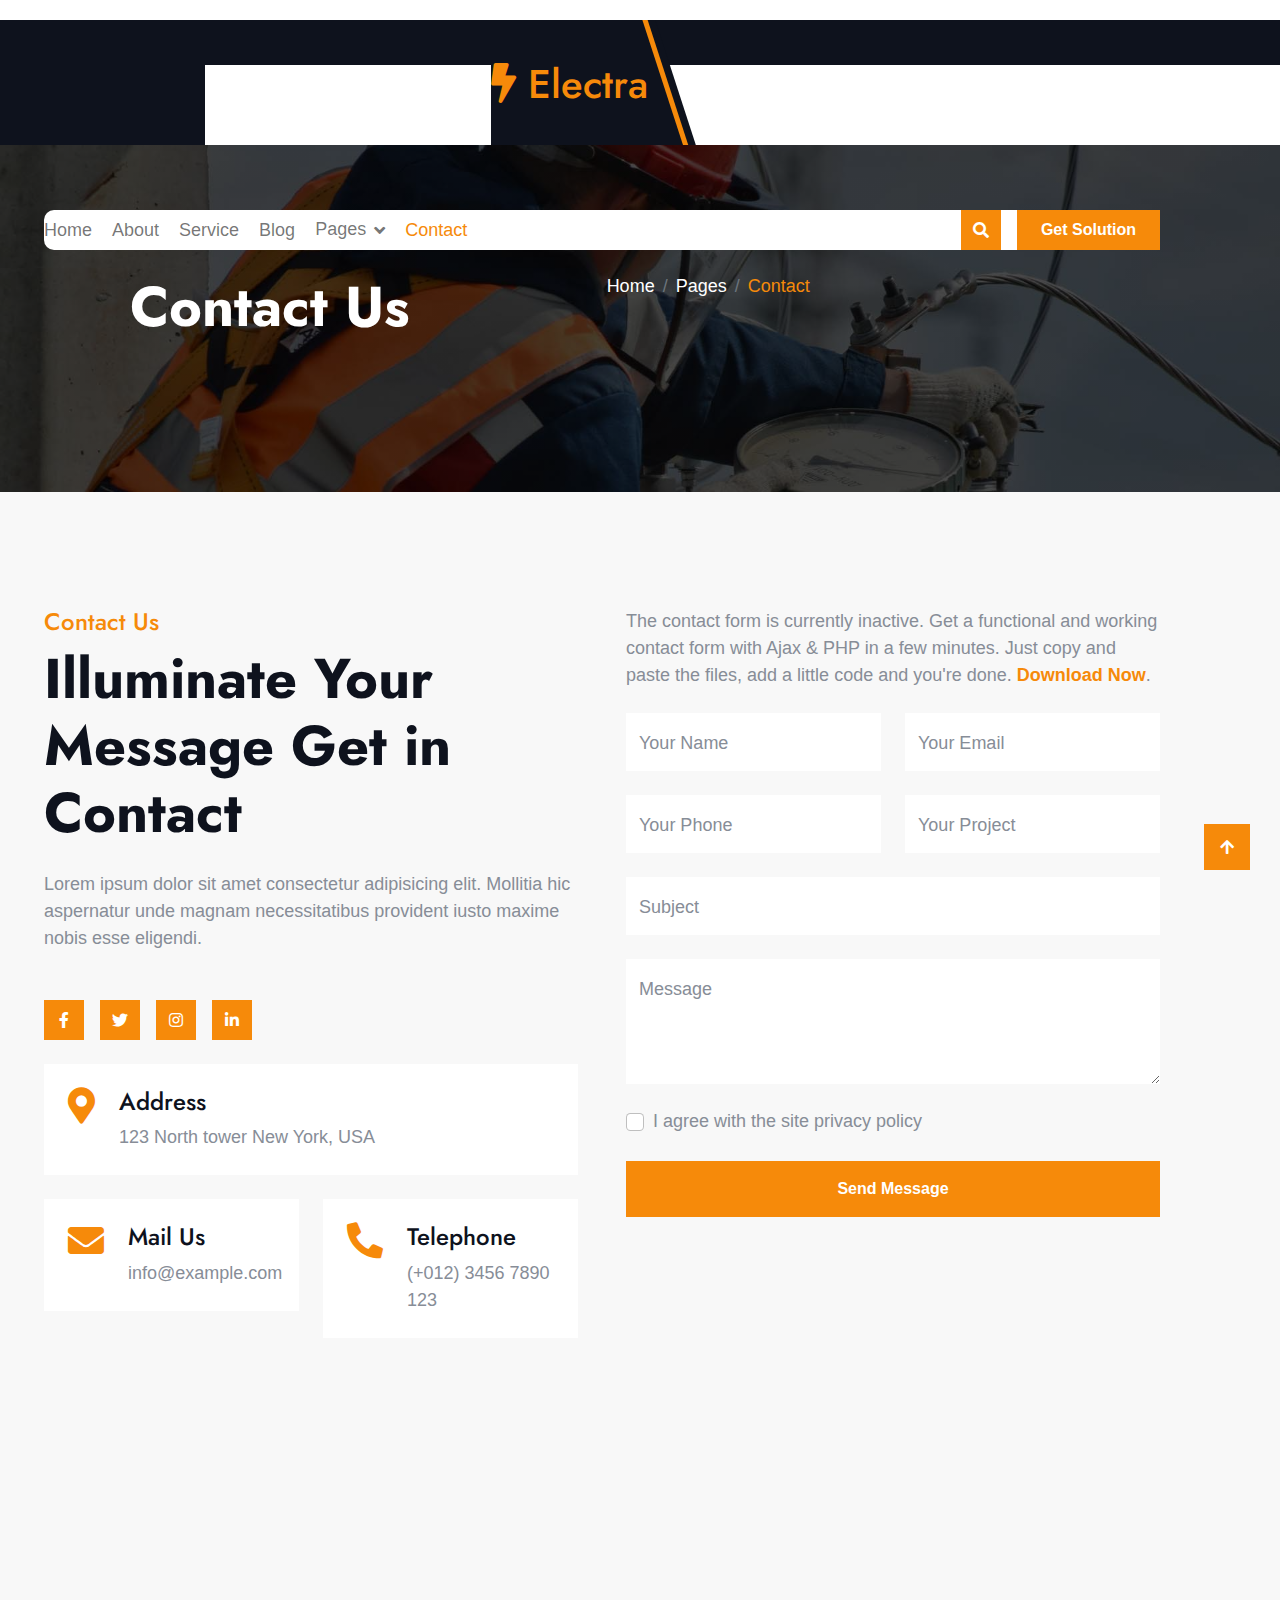
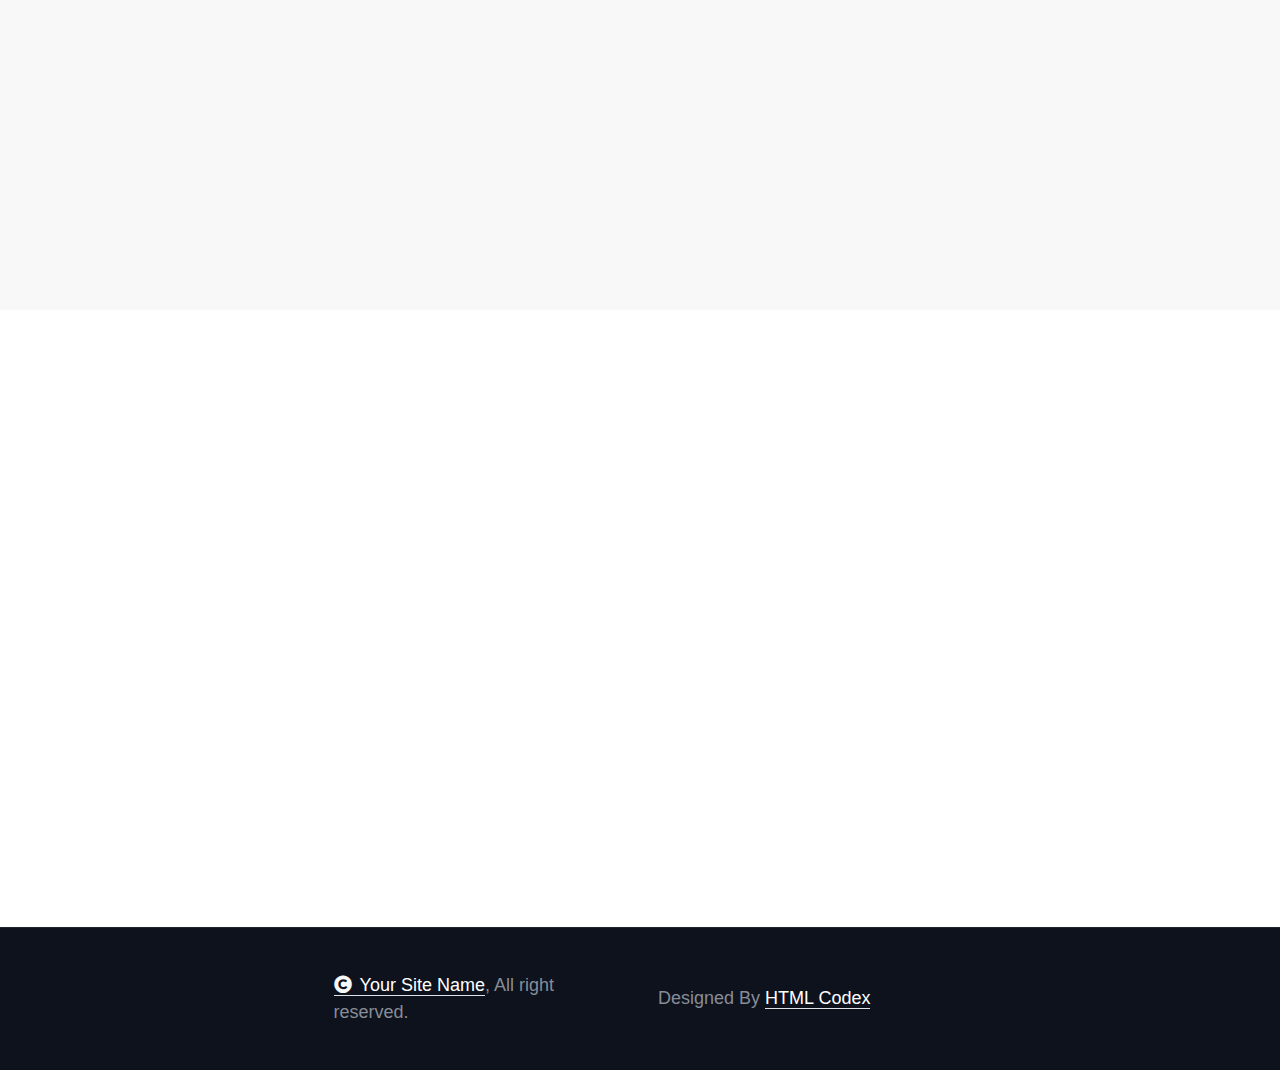
<file: contact.html>
<!DOCTYPE html>
<html lang="en">

    <head>
        <meta charset="utf-8">
        <title>Electra - Electrical Website Template</title>
        <meta content="width=device-width, initial-scale=1.0" name="viewport">
        <meta content="" name="keywords">
        <meta content="" name="description">

        <!-- Google Web Fonts -->
        <link rel="preconnect" href="https://fonts.googleapis.com">
        <link rel="preconnect" href="https://fonts.gstatic.com" crossorigin>
        <link href="https://fonts.googleapis.com/css2?family=Inter:wght@100..900&family=Edu+TAS+Beginner:wght@400..700&family=Jost:ital,wght@0,100..900;1,100..900&display=swap" rel="stylesheet">

        <!-- Icon Font Stylesheet -->
        <link rel="stylesheet" href="https://use.fontawesome.com/releases/v5.15.4/css/all.css"/>
        <link href="https://cdn.jsdelivr.net/npm/bootstrap-icons@1.4.1/font/bootstrap-icons.css" rel="stylesheet">

        <!-- Libraries Stylesheet -->
        <link rel="stylesheet" href="lib/animate/animate.min.css"/>
        <link href="lib/owlcarousel/assets/owl.carousel.min.css" rel="stylesheet">


        <!-- Customized Bootstrap Stylesheet -->
        <link href="css/bootstrap.min.css" rel="stylesheet">

        <!-- Template Stylesheet -->
        <link href="css/style.css" rel="stylesheet">
    </head>

    <body>

        <!-- Spinner Start -->
        <div id="spinner" class="show bg-white position-fixed translate-middle w-100 vh-100 top-50 start-50 d-flex align-items-center justify-content-center">
            <div class="spinner-border text-primary" style="width: 3rem; height: 3rem;" role="status">
                <span class="sr-only">Loading...</span>
            </div>
        </div>
        <!-- Spinner End -->

        

        <!-- Navbar & Hero Start -->
        <div class="container-fluid header-top">
            <div class="container d-flex align-items-center">
                <div class="d-flex align-items-center h-100">
                    <a href="#" class="navbar-brand" style="height: 125px;">
                        <h1 class="text-primary mb-0"><i class="fas fa-bolt"></i> Electra</h1>
                        <!-- <img src="img/logo.png" alt="Logo"> -->
                    </a>
                </div>
                <div class="w-100 h-100">
                    <div class="topbar px-0 py-2 d-none d-lg-block" style="height: 45px;">
                        <div class="row gx-0 align-items-center">
                            <div class="col-lg-8 text-center text-lg-center mb-lg-0">
                                <div class="d-flex flex-wrap">
                                    <div class="border-end border-primary pe-3">
                                        <a href="#" class="text-muted small"><i class="fas fa-map-marker-alt text-primary me-2"></i>Find A Location</a>
                                    </div>
                                    <div class="ps-3">
                                        <a href="mailto:example@gmail.com" class="text-muted small"><i class="fas fa-envelope text-primary me-2"></i>example@gmail.com</a>
                                    </div>
                                </div>
                            </div>
                            <div class="col-lg-4 text-center text-lg-end">
                                <div class="d-flex justify-content-end">
                                    <div class="d-flex border-end border-primary pe-3">
                                        <a class="btn p-0 text-primary me-3" href="#"><i class="fab fa-facebook-f"></i></a>
                                        <a class="btn p-0 text-primary me-3" href="#"><i class="fab fa-twitter"></i></a>
                                        <a class="btn p-0 text-primary me-3" href="#"><i class="fab fa-instagram"></i></a>
                                        <a class="btn p-0 text-primary me-0" href="#"><i class="fab fa-linkedin-in"></i></a>
                                    </div>
                                    <div class="dropdown ms-3">
                                        <a href="#" class="dropdown-toggle text-white" data-bs-toggle="dropdown"><small class="text-body"><i class="fas fa-globe-europe text-primary me-2"></i> English</small></a>
                                        <div class="dropdown-menu">
                                            <a href="#" class="dropdown-item">English</a>
                                            <a href="#" class="dropdown-item">Bangla</a>
                                            <a href="#" class="dropdown-item">French</a>
                                            <a href="#" class="dropdown-item">Spanish</a>
                                            <a href="#" class="dropdown-item">Arabic</a>
                                        </div>
                                    </div>
                                </div>
                            </div>
                        </div>
                    </div>
                    <div class="nav-bar px-0 py-lg-0" style="height: 80px;">
                        <nav class="navbar navbar-expand-lg navbar-light d-flex justify-content-lg-end">
                            <a href="#" class="navbar-brand-2">
                                <h1 class="text-primary mb-0"><i class="fas fa-bolt"></i> Electra</h1>
                                <!-- <img src="img/logo.png" alt="Logo"> -->
                            </a>  
                            <button class="navbar-toggler" type="button" data-bs-toggle="collapse" data-bs-target="#navbarCollapse">
                                <span class="fa fa-bars"></span>
                            </button>
                            <div class="collapse navbar-collapse" id="navbarCollapse">
                                <div class="navbar-nav mx-0 mx-lg-auto bg-white">
                                    <a href="index.html" class="nav-item nav-link">Home</a>
                                    <a href="about.html" class="nav-item nav-link">About</a>
                                    <a href="service.html" class="nav-item nav-link">Service</a>
                                    <a href="blog.html" class="nav-item nav-link">Blog</a>
                                    <div class="nav-item dropdown">
                                        <a href="#" class="nav-link" data-bs-toggle="dropdown">
                                            <span class="dropdown-toggle">Pages</span>
                                        </a>
                                        <div class="dropdown-menu">
                                            <a href="project.html" class="dropdown-item">Our projects</a>
                                            <a href="team.html" class="dropdown-item">Our team</a>
                                            <a href="testimonial.html" class="dropdown-item">Testimonial</a>
                                            <a href="404.html" class="dropdown-item">404 Page</a>
                                        </div>
                                    </div>
                                    <a href="contact.html" class="nav-item nav-link active">Contact</a>
                                    <div class="nav-btn ps-3">
                                        <button class="btn-search btn btn-primary btn-md-square mt-2 mt-lg-0 mb-4 mb-lg-0 flex-shrink-0" data-bs-toggle="modal" data-bs-target="#searchModal"><i class="fas fa-search"></i></button>
                                        <a href="#" class="btn btn-primary py-2 px-4 ms-0 ms-lg-3"> Get Solution</a>
                                    </div>
                                </div>
                            </div>
                        </nav>
                    </div>
                </div>
            </div>
        </div>
        <!-- Navbar & Hero End -->

        <!-- Modal Search Start -->
        <div class="modal fade" id="searchModal" tabindex="-1" aria-labelledby="exampleModalLabel" aria-hidden="true">
            <div class="modal-dialog modal-fullscreen">
                <div class="modal-content rounded-0">
                    <div class="modal-header">
                        <h5 class="modal-title" id="exampleModalLabel">Search by keyword</h5>
                        <button type="button" class="btn-close" data-bs-dismiss="modal" aria-label="Close"></button>
                    </div>
                    <div class="modal-body d-flex align-items-center bg-primary">
                        <div class="input-group w-75 mx-auto d-flex">
                            <input type="search" class="form-control p-3" placeholder="keywords" aria-describedby="search-icon-1">
                            <span id="search-icon-1" class="btn bg-light border nput-group-text p-3"><i class="fa fa-search"></i></span>
                        </div>
                    </div>
                </div>
            </div>
        </div>
        <!-- Modal Search End -->


        <!-- Header Start -->
        <div class="container-fluid bg-breadcrumb">
            <div class="container text-center py-5" style="max-width: 900px;">
                <h4 class="text-white display-4 mb-4 wow fadeInDown" data-wow-delay="0.1s">Contact Us</h4>
                <ol class="breadcrumb d-flex justify-content-center mb-0 wow fadeInDown" data-wow-delay="0.3s">
                    <li class="breadcrumb-item"><a href="index.html">Home</a></li>
                    <li class="breadcrumb-item"><a href="#">Pages</a></li>
                    <li class="breadcrumb-item active text-primary">Contact</li>
                </ol>    
            </div>
        </div>
        <!-- Header End -->


        <!-- Contact Start -->
        <div class="container-fluid contact bg-light py-5">
            <div class="container py-5">
                <div class="row g-5">
                    <div class="col-lg-6 wow fadeInLeft" data-wow-delay="0.2s">
                        <div>
                            <h4 class="text-primary">Contact Us</h4>
                            <h1 class="display-4 mb-4">Illuminate Your Message Get in Contact</h1>
                            <p class="mb-5">Lorem ipsum dolor sit amet consectetur adipisicing elit. Mollitia hic aspernatur unde magnam necessitatibus provident iusto maxime nobis esse eligendi.
                            </p>
                            <div class="d-flex align-items-center mb-4">
                                <a class="btn btn-primary btn-md-square me-3" href=""><i class="fab fa-facebook-f"></i></a>
                                <a class="btn btn-primary btn-md-square me-3" href=""><i class="fab fa-twitter"></i></a>
                                <a class="btn btn-primary btn-md-square me-3" href=""><i class="fab fa-instagram"></i></a>
                                <a class="btn btn-primary btn-md-square me-0" href=""><i class="fab fa-linkedin-in"></i></a>
                            </div>
                            <div class="row g-4">
                                <div class="col-12">
                                    <div class="d-inline-flex bg-white w-100 p-4">
                                        <i class="fas fa-map-marker-alt fa-2x text-primary me-4"></i>
                                        <div>
                                            <h4>Address</h4>
                                            <p class="mb-0">123 North tower New York, USA</p>
                                        </div>
                                    </div>
                                </div>
                                <div class="col-lg-12 col-xl-6">
                                    <div class="d-inline-flex bg-white w-100 p-4">
                                        <i class="fas fa-envelope fa-2x text-primary me-4"></i>
                                        <div>
                                            <h4>Mail Us</h4>
                                            <p class="mb-0">info@example.com</p>
                                        </div>
                                    </div>
                                </div>
                                <div class="col-lg-12 col-xl-6">
                                    <div class="d-inline-flex bg-white w-100 p-4">
                                        <i class="fa fa-phone-alt fa-2x text-primary me-4"></i>
                                        <div>
                                            <h4>Telephone</h4>
                                            <p class="mb-0">(+012) 3456 7890 123</p>
                                        </div>
                                    </div>
                                </div>
                            </div>
                        </div>
                    </div>
                    <div class="col-lg-6 wow fadeInRight" data-wow-delay="0.4s">
                        <div>
                            <p class="mb-4">The contact form is currently inactive. Get a functional and working contact form with Ajax & PHP in a few minutes. Just copy and paste the files, add a little code and you're done. <a class="text-primary fw-bold" href="https://htmlcodex.com/contact-form">Download Now</a>.</p>
                            <form>
                                <div class="row g-4">
                                    <div class="col-lg-12 col-xl-6">
                                        <div class="form-floating">
                                            <input type="text" class="form-control border-0" id="name" placeholder="Your Name">
                                            <label for="name">Your Name</label>
                                        </div>
                                    </div>
                                    <div class="col-lg-12 col-xl-6">
                                        <div class="form-floating">
                                            <input type="email" class="form-control border-0" id="email" placeholder="Your Email">
                                            <label for="email">Your Email</label>
                                        </div>
                                    </div>
                                    <div class="col-lg-12 col-xl-6">
                                        <div class="form-floating">
                                            <input type="phone" class="form-control border-0" id="phone" placeholder="Phone">
                                            <label for="phone">Your Phone</label>
                                        </div>
                                    </div>
                                    <div class="col-lg-12 col-xl-6">
                                        <div class="form-floating">
                                            <input type="text" class="form-control border-0" id="project" placeholder="Project">
                                            <label for="project">Your Project</label>
                                        </div>
                                    </div>
                                    <div class="col-12">
                                        <div class="form-floating">
                                            <input type="text" class="form-control border-0" id="subject" placeholder="Subject">
                                            <label for="subject">Subject</label>
                                        </div>
                                    </div>
                                    <div class="col-12">
                                        <div class="form-floating">
                                            <textarea class="form-control border-0" placeholder="Leave a message here" id="message" style="height: 125px"></textarea>
                                            <label for="message">Message</label>
                                        </div>
                                    </div>
                                    <div class="col-12">
                                        <div class="form-check">
                                            <input class="form-check-input" type="checkbox" value="" id="flexCheck">
                                            <label class="form-check-label" for="flexCheck">I agree with the site privacy policy</label>
                                          </div>
                                    </div>
                                    <div class="col-12">
                                        <button class="btn btn-primary w-100 py-3">Send Message</button>
                                    </div>
                                </div>
                            </form>
                        </div>
                    </div>
                    <div class="col-12 wow fadeInUp" data-wow-delay="0.2s">
                        <div class="h-100 overflow-hidden">
                            <iframe class="w-100" style="height: 400px;" src="https://www.google.com/maps/embed?pb=!1m18!1m12!1m3!1d387191.33750346623!2d-73.97968099999999!3d40.6974881!2m3!1f0!2f0!3f0!3m2!1i1024!2i768!4f13.1!3m3!1m2!1s0x89c24fa5d33f083b%3A0xc80b8f06e177fe62!2sNew%20York%2C%20NY%2C%20USA!5e0!3m2!1sen!2sbd!4v1694259649153!5m2!1sen!2sbd" 
                            loading="lazy" referrerpolicy="no-referrer-when-downgrade"></iframe>
                        </div>
                    </div>
                </div>
            </div>
        </div>
        <!-- Contact End -->

        <!-- Footer Start -->
        <div class="container-fluid footer bg-dark py-5 wow fadeIn" data-wow-delay="0.2s">
            <div class="container py-5">
                <div class="row g-5 mb-5 align-items-center">
                    <div class="col-lg-7">
                        <div class="position-relative mx-auto">
                            <input class="form-control w-100 py-3 ps-4 pe-5" type="text" placeholder="Email address to Subscribe">
                            <button type="button" class="btn btn-primary position-absolute top-0 end-0 py-2 px-4 mt-2 me-2">Subscribe</button>
                        </div>
                    </div>
                    <div class="col-lg-5">
                        <div class="d-flex align-items-center justify-content-center justify-content-lg-end">
                            <a class="btn btn-light btn-md-square me-3" href=""><i class="fab fa-facebook-f"></i></a>
                            <a class="btn btn-light btn-md-square me-3" href=""><i class="fab fa-twitter"></i></a>
                            <a class="btn btn-light btn-md-square me-3" href=""><i class="fab fa-instagram"></i></a>
                            <a class="btn btn-light btn-md-square me-0" href=""><i class="fab fa-linkedin-in"></i></a>
                        </div>
                    </div>
                </div>
                <div class="row g-5">
                    <div class="col-md-6 col-lg-6 col-xl-3">
                        <div class="footer-item d-flex flex-column">
                            <div class="footer-item">
                                <h3 class="text-white mb-4"><i class="fas fa-bolt text-primary me-3"></i>Electra</h3>
                                <p class="mb-3">Dolor amet sit justo amet elitr clita ipsum elitr est.Lorem ipsum dolor sit amet, consectetur adipiscing elit consectetur adipiscing elit.</p>
                            </div>
                        </div>
                    </div>
                    <div class="col-md-6 col-lg-6 col-xl-3">
                        <div class="footer-item d-flex flex-column">
                            <h4 class="text-white mb-4">Quick Links</h4>
                            <a href="#"> Home</a>
                            <a href="#"> About us</a>
                            <a href="#"> Service</a>
                            <a href="#"> Testimonial</a>
                            <a href="#"> Contact Us</a>
                        </div>
                    </div>
                    <div class="col-md-6 col-lg-6 col-xl-3">
                        <div class="footer-item d-flex flex-column">
                            <h4 class="text-white mb-4">Electricity service</h4>
                            <a href="#"> Air Conditioning</a>
                            <a href="#"> Electrical Panels</a>
                            <a href="#"> Security System</a>
                            <a href="#"> Indoor Lighting</a>
                            <a href="#"> Electrical Services</a>
                        </div>
                    </div>
                    <div class="col-md-6 col-lg-6 col-xl-3">
                        <div class="footer-item d-flex flex-column">
                            <h4 class="text-white mb-4">Contact Info</h4>
                            <a href="#"><i class="fa fa-map-marker-alt text-primary me-2"></i> 123 Street, New York, USA</a>
                            <a href="mailto:info@example.com"><i class="fas fa-envelope text-primary me-2"></i> info@example.com</a>
                            <a href="mailto:info@example.com"><i class="fas fa-envelope text-primary me-2"></i> info@example.com</a>
                            <a href="tel:+012 345 67890"><i class="fas fa-phone text-primary me-2"></i> +012 345 67890</a>
                            <a href="tel:+012 345 67890" class="mb-3"><i class="fas fa-print text-primary me-2"></i> +012 345 67890</a>
                        </div>
                    </div>
                </div>
            </div>
        </div>
        <!-- Footer End -->

        
        <!-- Copyright Start -->
        <div class="container-fluid copyright py-4">
            <div class="container">
                <div class="row g-4 align-items-center">
                    <div class="col-md-6 text-center text-md-start mb-md-0">
                        <span class="text-body"><a href="#" class="border-bottom text-white"><i class="fas fa-copyright text-light me-2"></i>Your Site Name</a>, All right reserved.</span>
                    </div>
                    <div class="col-md-6 text-center text-md-end text-body">
                        <!--/*** This template is free as long as you keep the below author’s credit link/attribution link/backlink. ***/-->
                        <!--/*** If you'd like to use the template without the below author’s credit link/attribution link/backlink, ***/-->
                        <!--/*** you can purchase the Credit Removal License from "https://htmlcodex.com/credit-removal". ***/-->
                        Designed By <a class="border-bottom text-white" href="https://htmlcodex.com">HTML Codex</a>
                    </div>
                </div>
            </div>
        </div>
        <!-- Copyright End -->

         


        


        <!-- Back to Top -->
        <a href="#" class="btn btn-primary btn-lg-square back-to-top"><i class="fa fa-arrow-up"></i></a>   

        
        <!-- JavaScript Libraries -->
        <script src="https://ajax.googleapis.com/ajax/libs/jquery/3.6.4/jquery.min.js"></script>
        <script src="https://cdn.jsdelivr.net/npm/bootstrap@5.0.0/dist/js/bootstrap.bundle.min.js"></script>
        <script src="lib/wow/wow.min.js"></script>
        <script src="lib/easing/easing.min.js"></script>
        <script src="lib/waypoints/waypoints.min.js"></script>
        <script src="lib/owlcarousel/owl.carousel.min.js"></script>
        

        <!-- Template Javascript -->
        <script src="js/main.js"></script>
    </body>

</html>
</file>
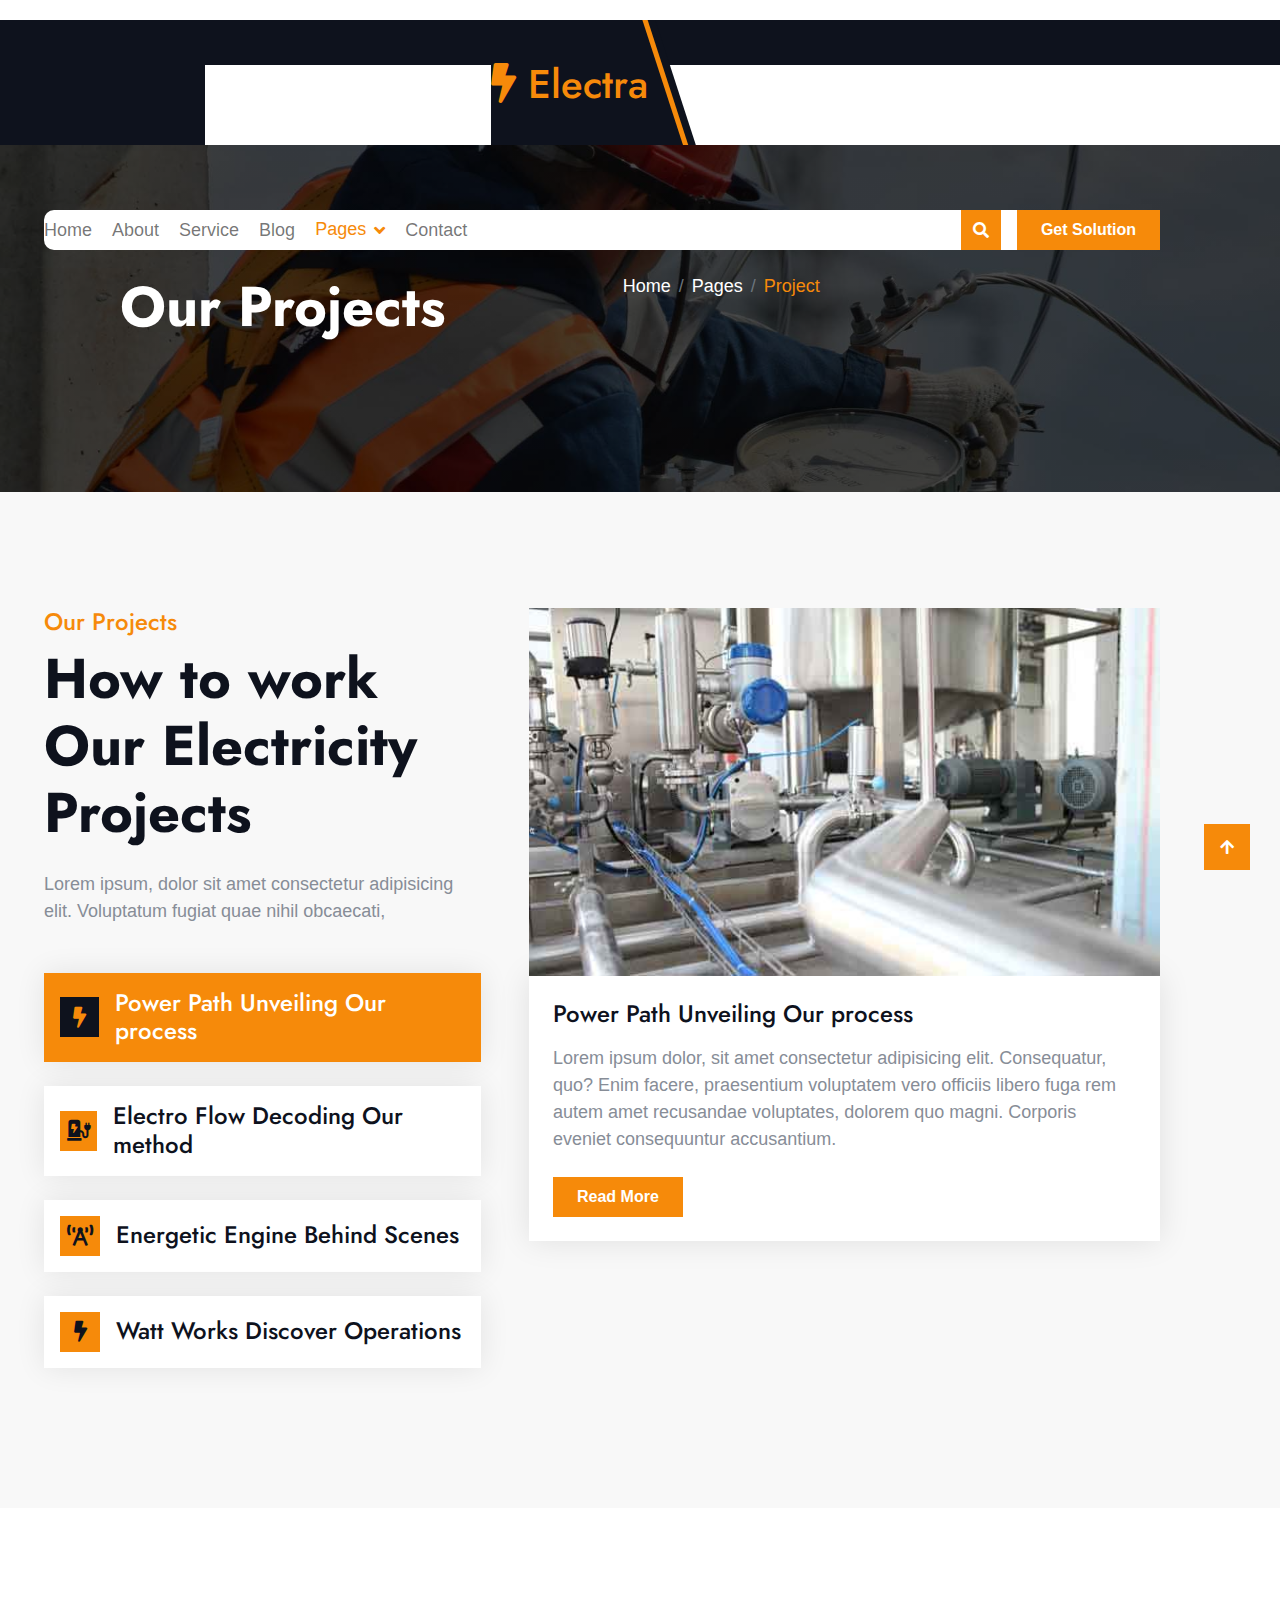
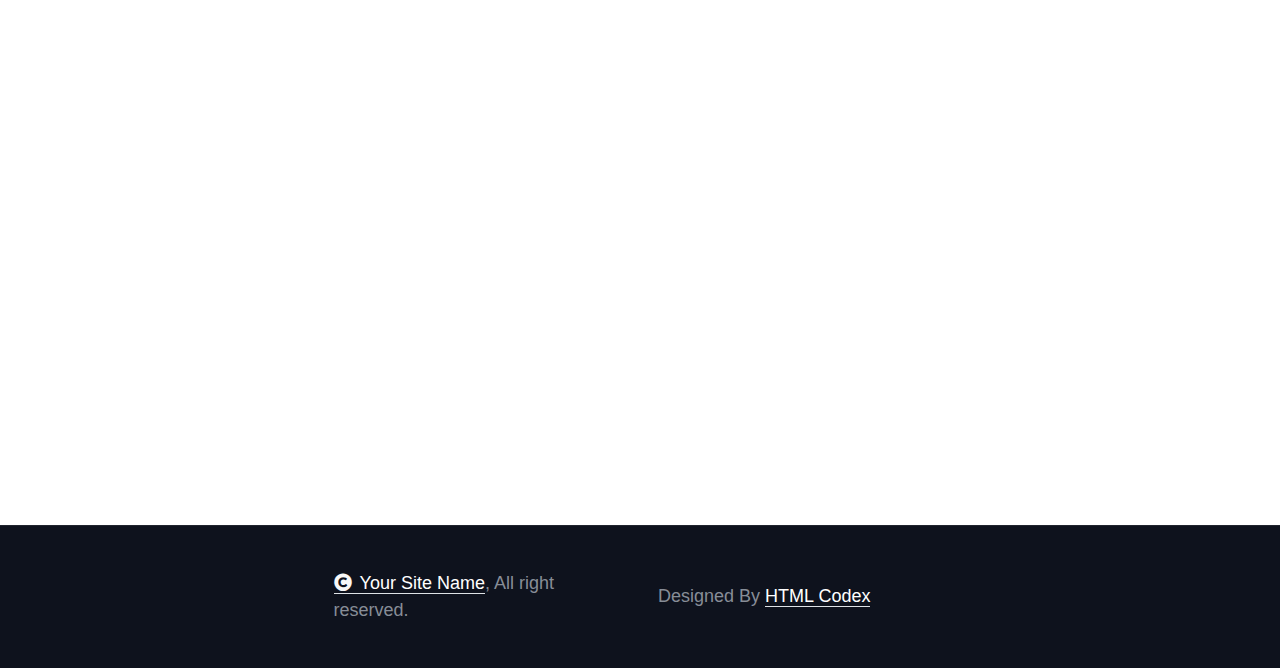
<file: project.html>
<!DOCTYPE html>
<html lang="en">

    <head>
        <meta charset="utf-8">
        <title>Electra - Electrical Website Template</title>
        <meta content="width=device-width, initial-scale=1.0" name="viewport">
        <meta content="" name="keywords">
        <meta content="" name="description">

        <!-- Google Web Fonts -->
        <link rel="preconnect" href="https://fonts.googleapis.com">
        <link rel="preconnect" href="https://fonts.gstatic.com" crossorigin>
        <link href="https://fonts.googleapis.com/css2?family=Inter:wght@100..900&family=Edu+TAS+Beginner:wght@400..700&family=Jost:ital,wght@0,100..900;1,100..900&display=swap" rel="stylesheet">

        <!-- Icon Font Stylesheet -->
        <link rel="stylesheet" href="https://use.fontawesome.com/releases/v5.15.4/css/all.css"/>
        <link href="https://cdn.jsdelivr.net/npm/bootstrap-icons@1.4.1/font/bootstrap-icons.css" rel="stylesheet">

        <!-- Libraries Stylesheet -->
        <link rel="stylesheet" href="lib/animate/animate.min.css"/>
        <link href="lib/owlcarousel/assets/owl.carousel.min.css" rel="stylesheet">


        <!-- Customized Bootstrap Stylesheet -->
        <link href="css/bootstrap.min.css" rel="stylesheet">

        <!-- Template Stylesheet -->
        <link href="css/style.css" rel="stylesheet">
    </head>

    <body>

        <!-- Spinner Start -->
        <div id="spinner" class="show bg-white position-fixed translate-middle w-100 vh-100 top-50 start-50 d-flex align-items-center justify-content-center">
            <div class="spinner-border text-primary" style="width: 3rem; height: 3rem;" role="status">
                <span class="sr-only">Loading...</span>
            </div>
        </div>
        <!-- Spinner End -->

        

        <!-- Navbar & Hero Start -->
        <div class="container-fluid header-top">
            <div class="container d-flex align-items-center">
                <div class="d-flex align-items-center h-100">
                    <a href="#" class="navbar-brand" style="height: 125px;">
                        <h1 class="text-primary mb-0"><i class="fas fa-bolt"></i> Electra</h1>
                        <!-- <img src="img/logo.png" alt="Logo"> -->
                    </a>
                </div>
                <div class="w-100 h-100">
                    <div class="topbar px-0 py-2 d-none d-lg-block" style="height: 45px;">
                        <div class="row gx-0 align-items-center">
                            <div class="col-lg-8 text-center text-lg-center mb-lg-0">
                                <div class="d-flex flex-wrap">
                                    <div class="border-end border-primary pe-3">
                                        <a href="#" class="text-muted small"><i class="fas fa-map-marker-alt text-primary me-2"></i>Find A Location</a>
                                    </div>
                                    <div class="ps-3">
                                        <a href="mailto:example@gmail.com" class="text-muted small"><i class="fas fa-envelope text-primary me-2"></i>example@gmail.com</a>
                                    </div>
                                </div>
                            </div>
                            <div class="col-lg-4 text-center text-lg-end">
                                <div class="d-flex justify-content-end">
                                    <div class="d-flex border-end border-primary pe-3">
                                        <a class="btn p-0 text-primary me-3" href="#"><i class="fab fa-facebook-f"></i></a>
                                        <a class="btn p-0 text-primary me-3" href="#"><i class="fab fa-twitter"></i></a>
                                        <a class="btn p-0 text-primary me-3" href="#"><i class="fab fa-instagram"></i></a>
                                        <a class="btn p-0 text-primary me-0" href="#"><i class="fab fa-linkedin-in"></i></a>
                                    </div>
                                    <div class="dropdown ms-3">
                                        <a href="#" class="dropdown-toggle text-white" data-bs-toggle="dropdown"><small class="text-body"><i class="fas fa-globe-europe text-primary me-2"></i> English</small></a>
                                        <div class="dropdown-menu">
                                            <a href="#" class="dropdown-item">English</a>
                                            <a href="#" class="dropdown-item">Bangla</a>
                                            <a href="#" class="dropdown-item">French</a>
                                            <a href="#" class="dropdown-item">Spanish</a>
                                            <a href="#" class="dropdown-item">Arabic</a>
                                        </div>
                                    </div>
                                </div>
                            </div>
                        </div>
                    </div>
                    <div class="nav-bar px-0 py-lg-0" style="height: 80px;">
                        <nav class="navbar navbar-expand-lg navbar-light d-flex justify-content-lg-end">
                            <a href="#" class="navbar-brand-2">
                                <h1 class="text-primary mb-0"><i class="fas fa-bolt"></i> Electra</h1>
                                <!-- <img src="img/logo.png" alt="Logo"> -->
                            </a>  
                            <button class="navbar-toggler" type="button" data-bs-toggle="collapse" data-bs-target="#navbarCollapse">
                                <span class="fa fa-bars"></span>
                            </button>
                            <div class="collapse navbar-collapse" id="navbarCollapse">
                                <div class="navbar-nav mx-0 mx-lg-auto bg-white">
                                    <a href="index.html" class="nav-item nav-link">Home</a>
                                    <a href="about.html" class="nav-item nav-link">About</a>
                                    <a href="service.html" class="nav-item nav-link">Service</a>
                                    <a href="blog.html" class="nav-item nav-link">Blog</a>
                                    <div class="nav-item dropdown active">
                                        <a href="#" class="nav-link" data-bs-toggle="dropdown">
                                            <span class="dropdown-toggle">Pages</span>
                                        </a>
                                        <div class="dropdown-menu">
                                            <a href="project.html" class="dropdown-item active">Our projects</a>
                                            <a href="team.html" class="dropdown-item">Our team</a>
                                            <a href="testimonial.html" class="dropdown-item">Testimonial</a>
                                            <a href="404.html" class="dropdown-item">404 Page</a>
                                        </div>
                                    </div>
                                    <a href="contact.html" class="nav-item nav-link">Contact</a>
                                    <div class="nav-btn ps-3">
                                        <button class="btn-search btn btn-primary btn-md-square mt-2 mt-lg-0 mb-4 mb-lg-0 flex-shrink-0" data-bs-toggle="modal" data-bs-target="#searchModal"><i class="fas fa-search"></i></button>
                                        <a href="#" class="btn btn-primary py-2 px-4 ms-0 ms-lg-3"> Get Solution</a>
                                    </div>
                                </div>
                            </div>
                        </nav>
                    </div>
                </div>
            </div>
        </div>
        <!-- Navbar & Hero End -->

        <!-- Modal Search Start -->
        <div class="modal fade" id="searchModal" tabindex="-1" aria-labelledby="exampleModalLabel" aria-hidden="true">
            <div class="modal-dialog modal-fullscreen">
                <div class="modal-content rounded-0">
                    <div class="modal-header">
                        <h5 class="modal-title" id="exampleModalLabel">Search by keyword</h5>
                        <button type="button" class="btn-close" data-bs-dismiss="modal" aria-label="Close"></button>
                    </div>
                    <div class="modal-body d-flex align-items-center bg-primary">
                        <div class="input-group w-75 mx-auto d-flex">
                            <input type="search" class="form-control p-3" placeholder="keywords" aria-describedby="search-icon-1">
                            <span id="search-icon-1" class="btn bg-light border nput-group-text p-3"><i class="fa fa-search"></i></span>
                        </div>
                    </div>
                </div>
            </div>
        </div>
        <!-- Modal Search End -->


        <!-- Header Start -->
        <div class="container-fluid bg-breadcrumb">
            <div class="container text-center py-5" style="max-width: 900px;">
                <h4 class="text-white display-4 mb-4 wow fadeInDown" data-wow-delay="0.1s">Our Projects</h4>
                <ol class="breadcrumb d-flex justify-content-center mb-0 wow fadeInDown" data-wow-delay="0.3s">
                    <li class="breadcrumb-item"><a href="index.html">Home</a></li>
                    <li class="breadcrumb-item"><a href="#">Pages</a></li>
                    <li class="breadcrumb-item active text-primary">Project</li>
                </ol>    
            </div>
        </div>
        <!-- Header End -->


        <!-- Projects Start -->
        <div class="container-fluid projects bg-light py-5">
            <div class="container py-5">
                <div class="row g-5">
                    <div class="col-lg-5 wow fadeInLeft" data-wow-delay="0.2s">
                        <div>
                            <h4 class="text-primary">Our Projects</h4>
                            <h1 class="display-4 mb-4">How to work Our Electricity Projects</h1>
                            <p class="mb-5">Lorem ipsum, dolor sit amet consectetur adipisicing elit. Voluptatum fugiat quae nihil obcaecati,</p>
                            <ul class="nav">
                                <li class="nav-item bg-white mb-4 w-100">
                                    <a class="d-flex align-items-center h4 mb-0 p-3 active" data-bs-toggle="pill" href="#ProjectsTab-1">
                                        <div class="projects-icon btn-md-square bg-primary text-white me-3"><span class="fas fa-bolt small"></span></div><span>Power Path Unveiling Our process</span>
                                    </a>
                                </li>
                                <li class="nav-item bg-white mb-4 w-100">
                                    <a class="d-flex align-items-center h4 mb-0 p-3" data-bs-toggle="pill" href="#ProjectsTab-2">
                                        <div class="projects-icon btn-md-square bg-primary text-white me-3"><span class="fas fa-charging-station small"></span></div><span>Electro Flow Decoding Our method</span>
                                    </a>
                                </li>
                                <li class="nav-item bg-white mb-4 w-100">
                                    <a class="d-flex align-items-center h4 mb-0 p-3" data-bs-toggle="pill" href="#ProjectsTab-3">
                                        <div class="projects-icon btn-md-square bg-primary text-white me-3"><span class="fas fa-broadcast-tower small"></span></div><span>Energetic Engine Behind Scenes</span>
                                    </a>
                                </li>
                                <li class="nav-item bg-white mb-4 w-100">
                                    <a class="d-flex align-items-center h4 mb-0 p-3" data-bs-toggle="pill" href="#ProjectsTab-4">
                                        <div class="projects-icon btn-md-square bg-primary text-white me-3"><span class="fas fa-bolt small"></span></div><span>Watt Works Discover Operations</span>
                                    </a>
                                </li>
                            </ul>
                        </div>
                    </div>
                    <div class="col-lg-7 wow fadeInRight" data-wow-delay="0.2s">
                        <div class="tab-content">
                            <div id="ProjectsTab-1" class="tab-pane fade show p-0 active">
                                <div class="projects-item">
                                    <img src="img/industrial-1.jpg" class="img-fluid w-100" alt="">
                                    <div class="projects-content bg-white p-4">
                                        <h4 class="mb-3">Power Path Unveiling Our process</h4>
                                        <p class="mb-4">Lorem ipsum dolor, sit amet consectetur adipisicing elit. Consequatur, quo? Enim facere, praesentium voluptatem vero officiis libero fuga rem autem amet recusandae voluptates, dolorem quo magni. Corporis eveniet consequuntur accusantium.
                                        </p>
                                        <a class="btn btn-primary py-2 px-4" href="#">Read More</a>
                                    </div>
                                </div>
                            </div>
                            <div id="ProjectsTab-2" class="tab-pane fade show p-0">
                                <div class="projects-item">
                                    <img src="img/industrial-2.jpg" class="img-fluid w-100" alt="">
                                    <div class="projects-content bg-white p-4">
                                        <h4 class="mb-3">Electro Flow Decoding Our method</h4>
                                        <p class="mb-4">Lorem ipsum dolor, sit amet consectetur adipisicing elit. Consequatur, quo? Enim facere, praesentium voluptatem vero officiis libero fuga rem autem amet recusandae voluptates, dolorem quo magni. Corporis eveniet consequuntur accusantium.
                                        </p>
                                        <a class="btn btn-primary py-2 px-4" href="#">Read More</a>
                                    </div>
                                </div>
                            </div>
                            <div id="ProjectsTab-3" class="tab-pane fade show p-0">
                                <div class="projects-item">
                                    <img src="img/commercial-1.jpg" class="img-fluid w-100" alt="">
                                    <div class="projects-content bg-white p-4">
                                        <h4 class="mb-3">Energetic Engine Behind Scenes</h4>
                                        <p class="mb-4">Lorem ipsum dolor, sit amet consectetur adipisicing elit. Consequatur, quo? Enim facere, praesentium voluptatem vero officiis libero fuga rem autem amet recusandae voluptates, dolorem quo magni. Corporis eveniet consequuntur accusantium.
                                        </p>
                                        <a class="btn btn-primary py-2 px-4" href="#">Read More</a>
                                    </div>
                                </div>
                            </div>
                            <div id="ProjectsTab-4" class="tab-pane fade show p-0">
                                <div class="projects-item">
                                    <img src="img/commercial-2.jpg" class="img-fluid w-100" alt="">
                                    <div class="projects-content bg-white p-4">
                                        <h4 class="mb-4">Watt Works Discover Operations</h4>
                                        <p class="mb-4">Lorem ipsum dolor, sit amet consectetur adipisicing elit. Consequatur, quo? Enim facere, praesentium voluptatem vero officiis libero fuga rem autem amet recusandae voluptates, dolorem quo magni. Corporis eveniet consequuntur accusantium.
                                        </p>
                                        <a class="btn btn-primary py-2 px-4" href="#">Read More</a>
                                    </div>
                                </div>
                            </div>
                        </div>
                    </div>
                </div>
            </div>
        </div>
        <!-- Projects End -->

        <!-- Footer Start -->
        <div class="container-fluid footer bg-dark py-5 wow fadeIn" data-wow-delay="0.2s">
            <div class="container py-5">
                <div class="row g-5 mb-5 align-items-center">
                    <div class="col-lg-7">
                        <div class="position-relative mx-auto">
                            <input class="form-control w-100 py-3 ps-4 pe-5" type="text" placeholder="Email address to Subscribe">
                            <button type="button" class="btn btn-primary position-absolute top-0 end-0 py-2 px-4 mt-2 me-2">Subscribe</button>
                        </div>
                    </div>
                    <div class="col-lg-5">
                        <div class="d-flex align-items-center justify-content-center justify-content-lg-end">
                            <a class="btn btn-light btn-md-square me-3" href=""><i class="fab fa-facebook-f"></i></a>
                            <a class="btn btn-light btn-md-square me-3" href=""><i class="fab fa-twitter"></i></a>
                            <a class="btn btn-light btn-md-square me-3" href=""><i class="fab fa-instagram"></i></a>
                            <a class="btn btn-light btn-md-square me-0" href=""><i class="fab fa-linkedin-in"></i></a>
                        </div>
                    </div>
                </div>
                <div class="row g-5">
                    <div class="col-md-6 col-lg-6 col-xl-3">
                        <div class="footer-item d-flex flex-column">
                            <div class="footer-item">
                                <h3 class="text-white mb-4"><i class="fas fa-bolt text-primary me-3"></i>Electra</h3>
                                <p class="mb-3">Dolor amet sit justo amet elitr clita ipsum elitr est.Lorem ipsum dolor sit amet, consectetur adipiscing elit consectetur adipiscing elit.</p>
                            </div>
                        </div>
                    </div>
                    <div class="col-md-6 col-lg-6 col-xl-3">
                        <div class="footer-item d-flex flex-column">
                            <h4 class="text-white mb-4">Quick Links</h4>
                            <a href="#"> Home</a>
                            <a href="#"> About us</a>
                            <a href="#"> Service</a>
                            <a href="#"> Testimonial</a>
                            <a href="#"> Contact Us</a>
                        </div>
                    </div>
                    <div class="col-md-6 col-lg-6 col-xl-3">
                        <div class="footer-item d-flex flex-column">
                            <h4 class="text-white mb-4">Electricity service</h4>
                            <a href="#"> Air Conditioning</a>
                            <a href="#"> Electrical Panels</a>
                            <a href="#"> Security System</a>
                            <a href="#"> Indoor Lighting</a>
                            <a href="#"> Electrical Services</a>
                        </div>
                    </div>
                    <div class="col-md-6 col-lg-6 col-xl-3">
                        <div class="footer-item d-flex flex-column">
                            <h4 class="text-white mb-4">Contact Info</h4>
                            <a href="#"><i class="fa fa-map-marker-alt text-primary me-2"></i> 123 Street, New York, USA</a>
                            <a href="mailto:info@example.com"><i class="fas fa-envelope text-primary me-2"></i> info@example.com</a>
                            <a href="mailto:info@example.com"><i class="fas fa-envelope text-primary me-2"></i> info@example.com</a>
                            <a href="tel:+012 345 67890"><i class="fas fa-phone text-primary me-2"></i> +012 345 67890</a>
                            <a href="tel:+012 345 67890" class="mb-3"><i class="fas fa-print text-primary me-2"></i> +012 345 67890</a>
                        </div>
                    </div>
                </div>
            </div>
        </div>
        <!-- Footer End -->

        
        <!-- Copyright Start -->
        <div class="container-fluid copyright py-4">
            <div class="container">
                <div class="row g-4 align-items-center">
                    <div class="col-md-6 text-center text-md-start mb-md-0">
                        <span class="text-body"><a href="#" class="border-bottom text-white"><i class="fas fa-copyright text-light me-2"></i>Your Site Name</a>, All right reserved.</span>
                    </div>
                    <div class="col-md-6 text-center text-md-end text-body">
                        <!--/*** This template is free as long as you keep the below author’s credit link/attribution link/backlink. ***/-->
                        <!--/*** If you'd like to use the template without the below author’s credit link/attribution link/backlink, ***/-->
                        <!--/*** you can purchase the Credit Removal License from "https://htmlcodex.com/credit-removal". ***/-->
                        Designed By <a class="border-bottom text-white" href="https://htmlcodex.com">HTML Codex</a>
                    </div>
                </div>
            </div>
        </div>
        <!-- Copyright End -->

         


        


        <!-- Back to Top -->
        <a href="#" class="btn btn-primary btn-lg-square back-to-top"><i class="fa fa-arrow-up"></i></a>   

        
        <!-- JavaScript Libraries -->
        <script src="https://ajax.googleapis.com/ajax/libs/jquery/3.6.4/jquery.min.js"></script>
        <script src="https://cdn.jsdelivr.net/npm/bootstrap@5.0.0/dist/js/bootstrap.bundle.min.js"></script>
        <script src="lib/wow/wow.min.js"></script>
        <script src="lib/easing/easing.min.js"></script>
        <script src="lib/waypoints/waypoints.min.js"></script>
        <script src="lib/owlcarousel/owl.carousel.min.js"></script>
        

        <!-- Template Javascript -->
        <script src="js/main.js"></script>
    </body>

</html>
</file>
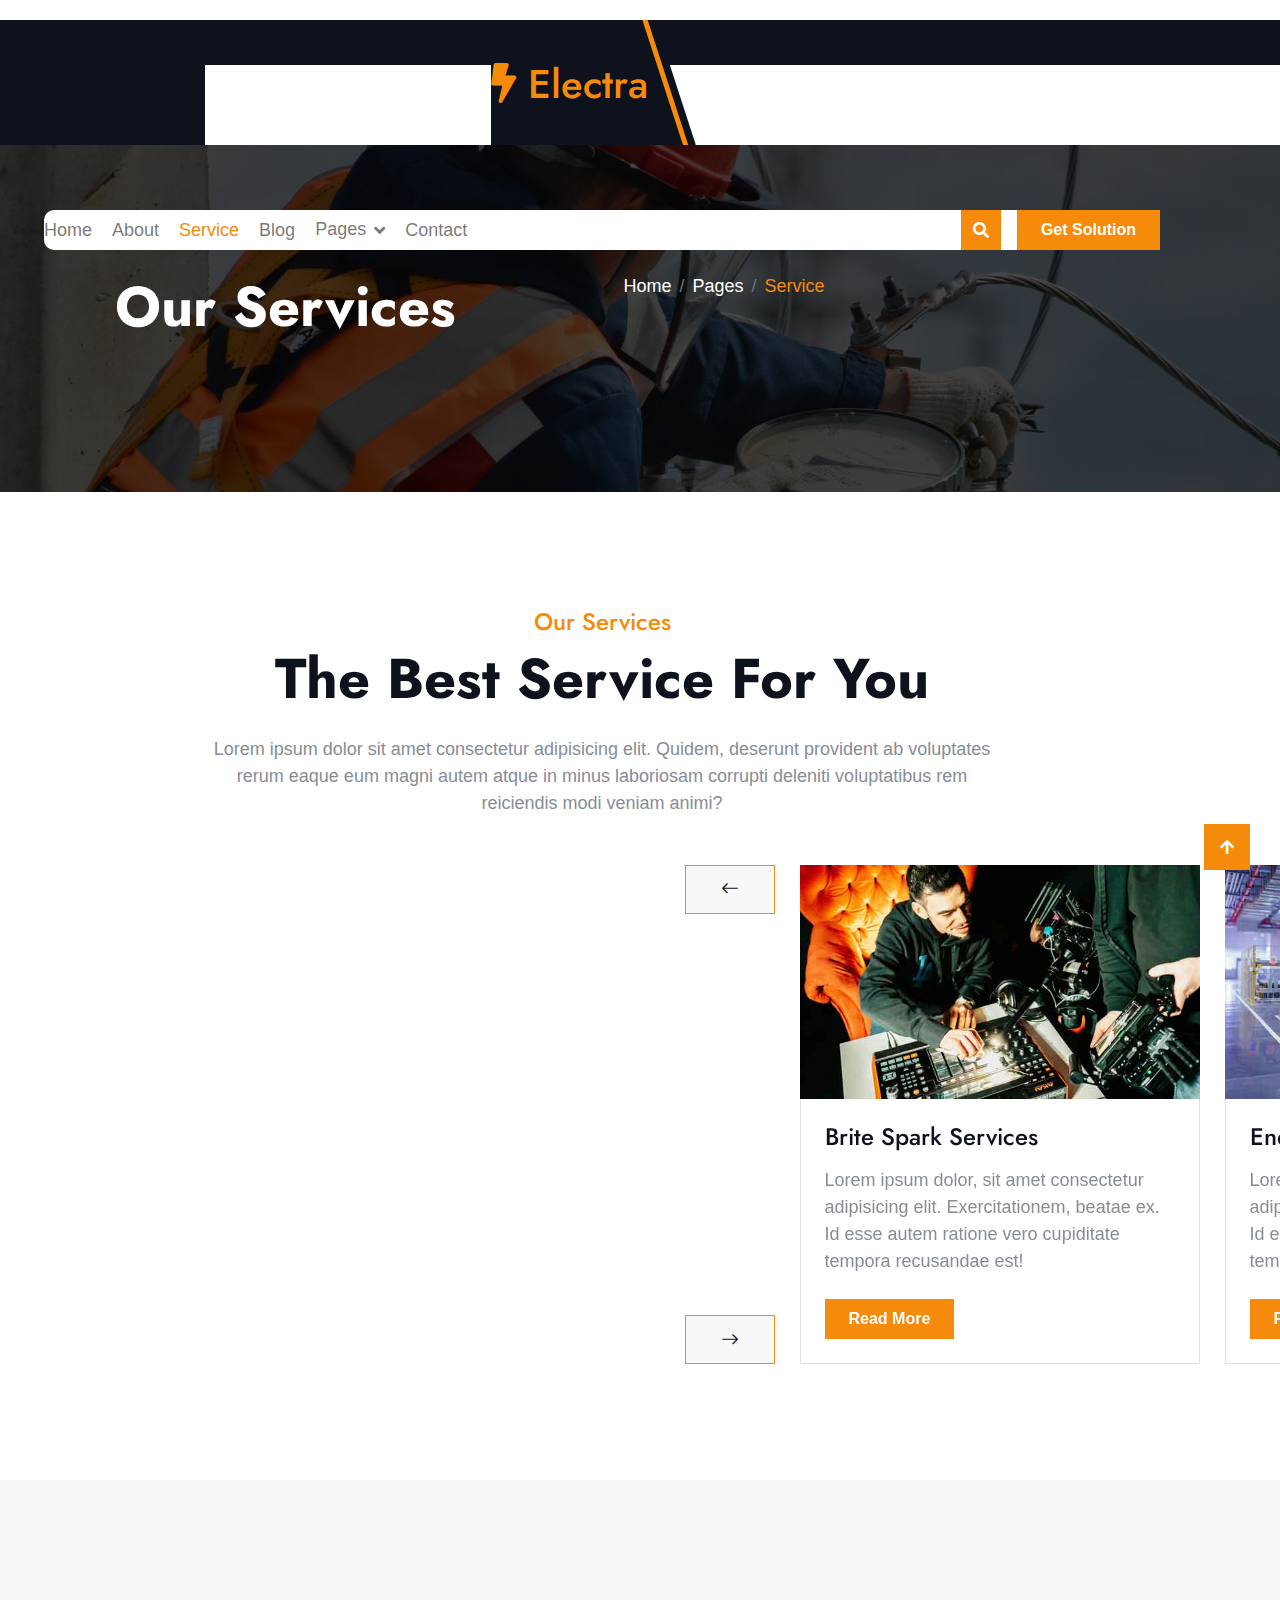
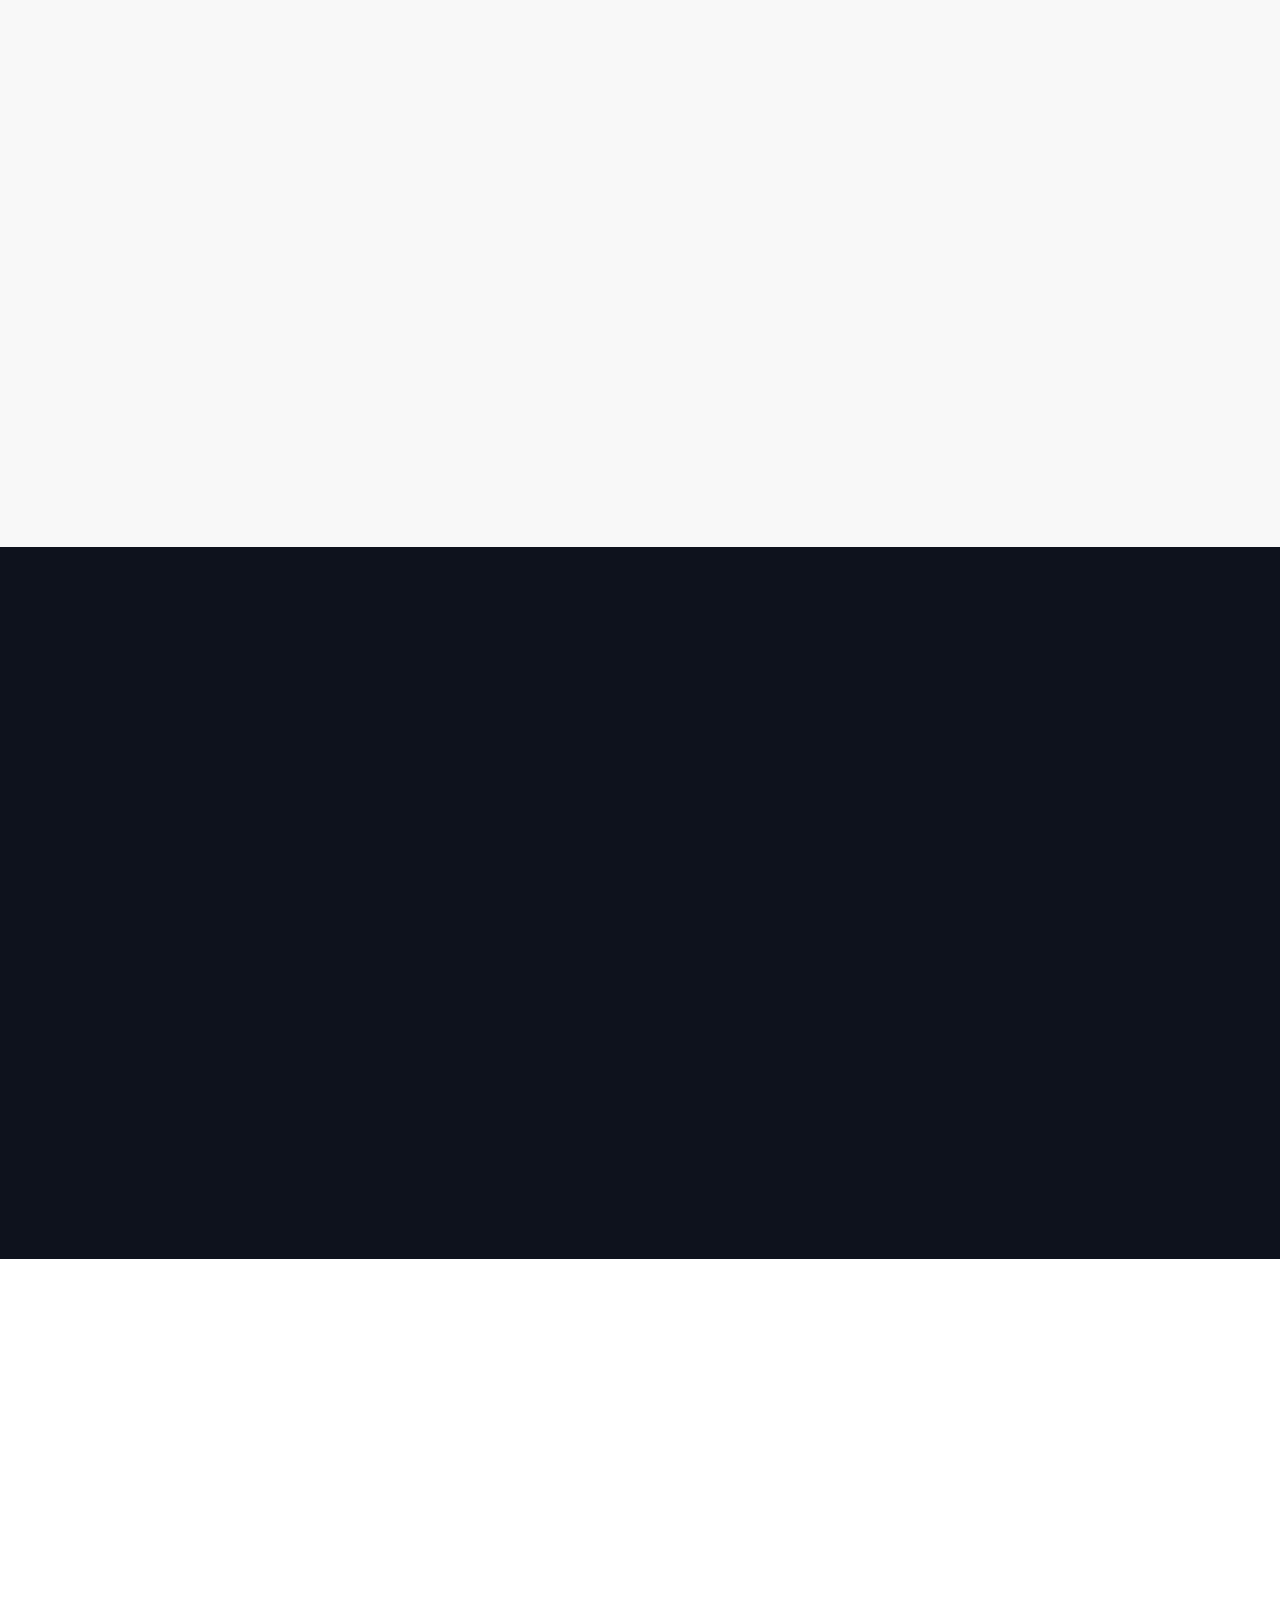
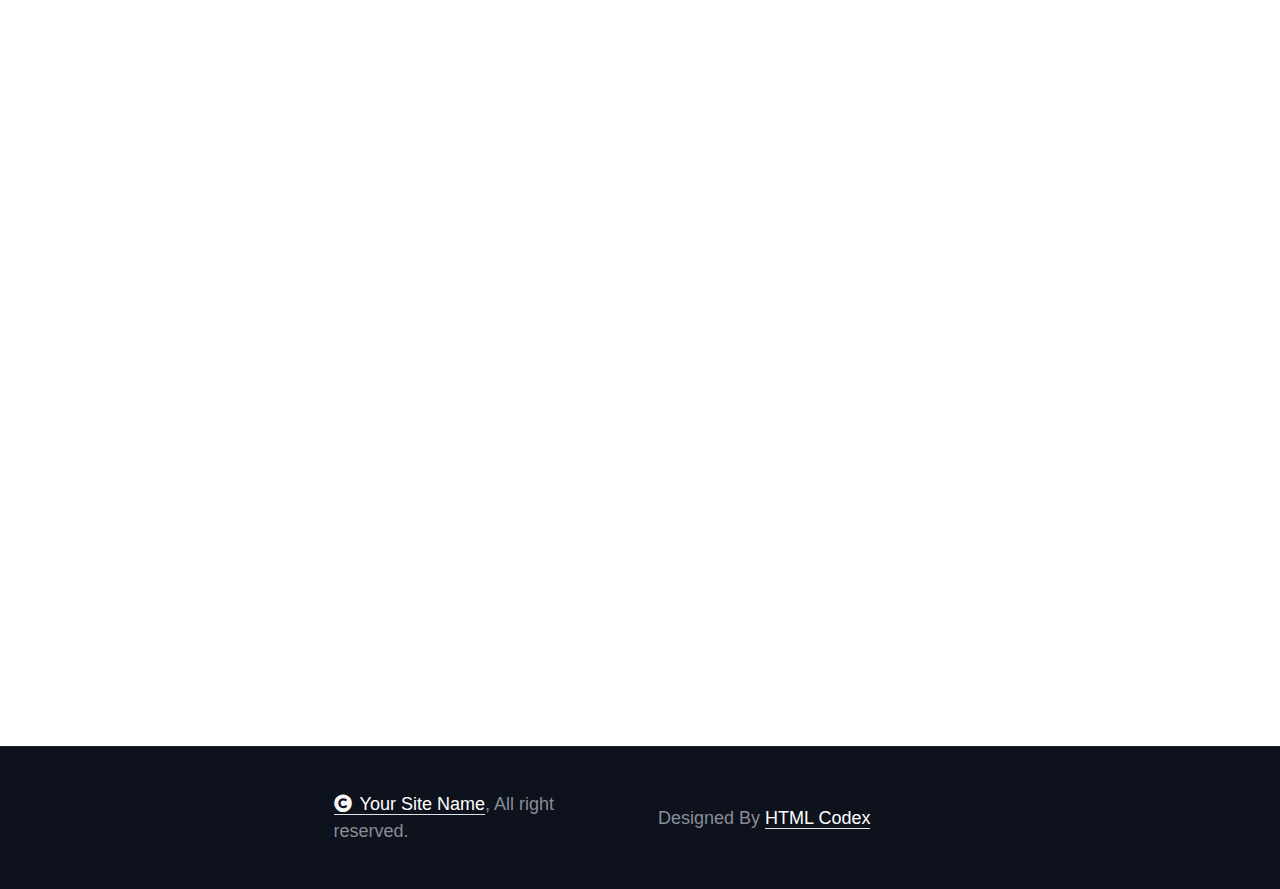
<file: service.html>
<!DOCTYPE html>
<html lang="en">

    <head>
        <meta charset="utf-8">
        <title>Electra - Electrical Website Template</title>
        <meta content="width=device-width, initial-scale=1.0" name="viewport">
        <meta content="" name="keywords">
        <meta content="" name="description">

        <!-- Google Web Fonts -->
        <link rel="preconnect" href="https://fonts.googleapis.com">
        <link rel="preconnect" href="https://fonts.gstatic.com" crossorigin>
        <link href="https://fonts.googleapis.com/css2?family=Inter:wght@100..900&family=Edu+TAS+Beginner:wght@400..700&family=Jost:ital,wght@0,100..900;1,100..900&display=swap" rel="stylesheet">

        <!-- Icon Font Stylesheet -->
        <link rel="stylesheet" href="https://use.fontawesome.com/releases/v5.15.4/css/all.css"/>
        <link href="https://cdn.jsdelivr.net/npm/bootstrap-icons@1.4.1/font/bootstrap-icons.css" rel="stylesheet">

        <!-- Libraries Stylesheet -->
        <link rel="stylesheet" href="lib/animate/animate.min.css"/>
        <link href="lib/owlcarousel/assets/owl.carousel.min.css" rel="stylesheet">


        <!-- Customized Bootstrap Stylesheet -->
        <link href="css/bootstrap.min.css" rel="stylesheet">

        <!-- Template Stylesheet -->
        <link href="css/style.css" rel="stylesheet">
    </head>

    <body>

        <!-- Spinner Start -->
        <div id="spinner" class="show bg-white position-fixed translate-middle w-100 vh-100 top-50 start-50 d-flex align-items-center justify-content-center">
            <div class="spinner-border text-primary" style="width: 3rem; height: 3rem;" role="status">
                <span class="sr-only">Loading...</span>
            </div>
        </div>
        <!-- Spinner End -->

        

        <!-- Navbar & Hero Start -->
        <div class="container-fluid header-top">
            <div class="container d-flex align-items-center">
                <div class="d-flex align-items-center h-100">
                    <a href="#" class="navbar-brand" style="height: 125px;">
                        <h1 class="text-primary mb-0"><i class="fas fa-bolt"></i> Electra</h1>
                        <!-- <img src="img/logo.png" alt="Logo"> -->
                    </a>
                </div>
                <div class="w-100 h-100">
                    <div class="topbar px-0 py-2 d-none d-lg-block" style="height: 45px;">
                        <div class="row gx-0 align-items-center">
                            <div class="col-lg-8 text-center text-lg-center mb-lg-0">
                                <div class="d-flex flex-wrap">
                                    <div class="border-end border-primary pe-3">
                                        <a href="#" class="text-muted small"><i class="fas fa-map-marker-alt text-primary me-2"></i>Find A Location</a>
                                    </div>
                                    <div class="ps-3">
                                        <a href="mailto:example@gmail.com" class="text-muted small"><i class="fas fa-envelope text-primary me-2"></i>example@gmail.com</a>
                                    </div>
                                </div>
                            </div>
                            <div class="col-lg-4 text-center text-lg-end">
                                <div class="d-flex justify-content-end">
                                    <div class="d-flex border-end border-primary pe-3">
                                        <a class="btn p-0 text-primary me-3" href="#"><i class="fab fa-facebook-f"></i></a>
                                        <a class="btn p-0 text-primary me-3" href="#"><i class="fab fa-twitter"></i></a>
                                        <a class="btn p-0 text-primary me-3" href="#"><i class="fab fa-instagram"></i></a>
                                        <a class="btn p-0 text-primary me-0" href="#"><i class="fab fa-linkedin-in"></i></a>
                                    </div>
                                    <div class="dropdown ms-3">
                                        <a href="#" class="dropdown-toggle text-white" data-bs-toggle="dropdown"><small class="text-body"><i class="fas fa-globe-europe text-primary me-2"></i> English</small></a>
                                        <div class="dropdown-menu">
                                            <a href="#" class="dropdown-item">English</a>
                                            <a href="#" class="dropdown-item">Bangla</a>
                                            <a href="#" class="dropdown-item">French</a>
                                            <a href="#" class="dropdown-item">Spanish</a>
                                            <a href="#" class="dropdown-item">Arabic</a>
                                        </div>
                                    </div>
                                </div>
                            </div>
                        </div>
                    </div>
                    <div class="nav-bar px-0 py-lg-0" style="height: 80px;">
                        <nav class="navbar navbar-expand-lg navbar-light d-flex justify-content-lg-end">
                            <a href="#" class="navbar-brand-2">
                                <h1 class="text-primary mb-0"><i class="fas fa-bolt"></i> Electra</h1>
                                <!-- <img src="img/logo.png" alt="Logo"> -->
                            </a>  
                            <button class="navbar-toggler" type="button" data-bs-toggle="collapse" data-bs-target="#navbarCollapse">
                                <span class="fa fa-bars"></span>
                            </button>
                            <div class="collapse navbar-collapse" id="navbarCollapse">
                                <div class="navbar-nav mx-0 mx-lg-auto bg-white">
                                    <a href="index.html" class="nav-item nav-link">Home</a>
                                    <a href="about.html" class="nav-item nav-link">About</a>
                                    <a href="service.html" class="nav-item nav-link active">Service</a>
                                    <a href="blog.html" class="nav-item nav-link">Blog</a>
                                    <div class="nav-item dropdown">
                                        <a href="#" class="nav-link" data-bs-toggle="dropdown">
                                            <span class="dropdown-toggle">Pages</span>
                                        </a>
                                        <div class="dropdown-menu">
                                            <a href="project.html" class="dropdown-item">Our projects</a>
                                            <a href="team.html" class="dropdown-item">Our team</a>
                                            <a href="testimonial.html" class="dropdown-item">Testimonial</a>
                                            <a href="404.html" class="dropdown-item">404 Page</a>
                                        </div>
                                    </div>
                                    <a href="contact.html" class="nav-item nav-link">Contact</a>
                                    <div class="nav-btn ps-3">
                                        <button class="btn-search btn btn-primary btn-md-square mt-2 mt-lg-0 mb-4 mb-lg-0 flex-shrink-0" data-bs-toggle="modal" data-bs-target="#searchModal"><i class="fas fa-search"></i></button>
                                        <a href="#" class="btn btn-primary py-2 px-4 ms-0 ms-lg-3"> Get Solution</a>
                                    </div>
                                </div>
                            </div>
                        </nav>
                    </div>
                </div>
            </div>
        </div>
        <!-- Navbar & Hero End -->

        <!-- Modal Search Start -->
        <div class="modal fade" id="searchModal" tabindex="-1" aria-labelledby="exampleModalLabel" aria-hidden="true">
            <div class="modal-dialog modal-fullscreen">
                <div class="modal-content rounded-0">
                    <div class="modal-header">
                        <h5 class="modal-title" id="exampleModalLabel">Search by keyword</h5>
                        <button type="button" class="btn-close" data-bs-dismiss="modal" aria-label="Close"></button>
                    </div>
                    <div class="modal-body d-flex align-items-center bg-primary">
                        <div class="input-group w-75 mx-auto d-flex">
                            <input type="search" class="form-control p-3" placeholder="keywords" aria-describedby="search-icon-1">
                            <span id="search-icon-1" class="btn bg-light border nput-group-text p-3"><i class="fa fa-search"></i></span>
                        </div>
                    </div>
                </div>
            </div>
        </div>
        <!-- Modal Search End -->


        <!-- Header Start -->
        <div class="container-fluid bg-breadcrumb">
            <div class="container text-center py-5" style="max-width: 900px;">
                <h4 class="text-white display-4 mb-4 wow fadeInDown" data-wow-delay="0.1s">Our Services</h4>
                <ol class="breadcrumb d-flex justify-content-center mb-0 wow fadeInDown" data-wow-delay="0.3s">
                    <li class="breadcrumb-item"><a href="index.html">Home</a></li>
                    <li class="breadcrumb-item"><a href="#">Pages</a></li>
                    <li class="breadcrumb-item active text-primary">Service</li>
                </ol>    
            </div>
        </div>
        <!-- Header End -->


        <!-- Services Start -->
        <div class="container-fluid service py-5">
            <div class="container py-5">
                <div class="d-flex flex-column mx-auto text-center mb-5 wow fadeInUp" data-wow-delay="0.2s" style="max-width: 800px;">
                    <h4 class="text-primary">Our Services</h4>
                    <h1 class="display-4 mb-4">The Best Service For You</h1>
                    <p class="mb-0">Lorem ipsum dolor sit amet consectetur adipisicing elit. Quidem, deserunt provident ab voluptates rerum eaque eum magni autem atque in minus laboriosam corrupti deleniti voluptatibus rem reiciendis modi veniam animi?
                    </p>
                </div>
                <div class="row g-5 align-items-center">
                    <div class="col-lg-3 wow fadeInLeft" data-wow-delay="0.2s">
                        <ul class="nav">
                            <li class="nav-item me-lg-0 mb-4">
                                <a class="py-3 px-5 active" data-bs-toggle="pill" href="#ServiceTab-1">
                                    <span>Commercial</span>
                                </a>
                            </li>
                            <li class="nav-item me-lg-0 mb-4">
                                <a class="py-3 px-5" data-bs-toggle="pill" href="#ServiceTab-2">
                                    <span>Residential</span>
                                </a>
                            </li>
                            <li class="nav-item me-lg-0 mb-4 mb-lg-0">
                                <a class="py-3 px-5" data-bs-toggle="pill" href="#ServiceTab-3">
                                    <span>Industrial</span>
                                </a>
                            </li>
                        </ul>
                    </div>
                    <div class="col-lg-9 wow fadeInRight" data-wow-delay="0.3s">
                        <div class="tab-content">
                            <div id="ServiceTab-1" class="tab-pane fade show p-0 active">
                                <div class="service-carousel owl-carousel">
                                    <div class="service-item">
                                        <img src="img/commercial-1.jpg" class="img-fluid w-100" alt="">
                                        <div class="border border-top-0 p-4">
                                            <h4 class="mb-3">Brite Spark Services</h4>
                                            <p class="mb-4">Lorem ipsum dolor, sit amet consectetur adipisicing elit. Exercitationem, beatae ex. Id esse autem ratione vero cupiditate tempora recusandae est!
                                            </p>
                                            <a class="btn btn-primary py-2 px-4" href="#">Read More</a>
                                        </div>
                                    </div>
                                    <div class="service-item">
                                        <img src="img/commercial-2.jpg" class="img-fluid w-100" alt="">
                                        <div class="border border-top-0 p-4">
                                            <h4 class="mb-3">Energy Ease Packages</h4>
                                            <p class="mb-4">Lorem ipsum dolor, sit amet consectetur adipisicing elit. Exercitationem, beatae ex. Id esse autem ratione vero cupiditate tempora recusandae est!
                                            </p>
                                            <a class="btn btn-primary py-2 px-4" href="#">Read More</a>
                                        </div>
                                    </div>
                                    <div class="service-item">
                                        <img src="img/commercial-3.jpg" class="img-fluid w-100" alt="">
                                        <div class="border border-top-0 p-4">
                                            <h4 class="mb-3">Electra Care Packages</h4>
                                            <p class="mb-4">Lorem ipsum dolor, sit amet consectetur adipisicing elit. Exercitationem, beatae ex. Id esse autem ratione vero cupiditate tempora recusandae est!
                                            </p>
                                            <a class="btn btn-primary py-2 px-4" href="#">Read More</a>
                                        </div>
                                    </div>
                                </div>
                            </div>
                            <div id="ServiceTab-2" class="tab-pane fade show p-0">
                                <div class="service-carousel owl-carousel">
                                    <div class="service-item">
                                        <img src="img/residential-1.jpg" class="img-fluid w-100" alt="">
                                        <div class="border border-top-0 p-4">
                                            <h4 class="mb-3">Electrical Services</h4>
                                            <p class="mb-4">Lorem ipsum dolor, sit amet consectetur adipisicing elit. Exercitationem, beatae ex. Id esse autem ratione vero cupiditate tempora recusandae est!
                                            </p>
                                            <a class="btn btn-primary py-2 px-4" href="#">Read More</a>
                                        </div>
                                    </div>
                                    <div class="service-item">
                                        <img src="img/residential-2.jpg" class="img-fluid w-100" alt="">
                                        <div class="border border-top-0 p-4">
                                            <h4 class="mb-3">Security Systems</h4>
                                            <p class="mb-4">Lorem ipsum dolor, sit amet consectetur adipisicing elit. Exercitationem, beatae ex. Id esse autem ratione vero cupiditate tempora recusandae est!
                                            </p>
                                            <a class="btn btn-primary py-2 px-4" href="#">Read More</a>
                                        </div>
                                    </div>
                                    <div class="service-item">
                                        <img src="img/residential-3.jpg" class="img-fluid w-100" alt="">
                                        <div class="border border-top-0 p-4">
                                            <h4 class="mb-3">Air Conditioner</h4>
                                            <p class="mb-4">Lorem ipsum dolor, sit amet consectetur adipisicing elit. Exercitationem, beatae ex. Id esse autem ratione vero cupiditate tempora recusandae est!
                                            </p>
                                            <a class="btn btn-primary py-2 px-4" href="#">Read More</a>
                                        </div>
                                    </div>
                                </div>
                            </div>
                            <div id="ServiceTab-3" class="tab-pane fade show p-0">
                                <div class="service-carousel owl-carousel">
                                    <div class="service-item">
                                        <img src="img/industrial-1.jpg" class="img-fluid w-100" alt="">
                                        <div class="border border-top-0 p-4">
                                            <h4 class="mb-3">Factory Manufacture</h4>
                                            <p class="mb-4">Lorem ipsum dolor, sit amet consectetur adipisicing elit. Exercitationem, beatae ex. Id esse autem ratione vero cupiditate tempora recusandae est!
                                            </p>
                                            <a class="btn btn-primary py-2 px-4" href="#">Read More</a>
                                        </div>
                                    </div>
                                    <div class="service-item">
                                        <img src="img/industrial-2.jpg" class="img-fluid w-100" alt="">
                                        <div class="border border-top-0 p-4">
                                            <h4 class="mb-3">General Electrical</h4>
                                            <p class="mb-4">Lorem ipsum dolor, sit amet consectetur adipisicing elit. Exercitationem, beatae ex. Id esse autem ratione vero cupiditate tempora recusandae est!
                                            </p>
                                            <a class="btn btn-primary py-2 px-4" href="#">Read More</a>
                                        </div>
                                    </div>
                                    <div class="service-item">
                                        <img src="img/industrial-3.jpg" class="img-fluid w-100" alt="">
                                        <div class="border border-top-0 p-4">
                                            <h4 class="mb-3">Electrical Planing</h4>
                                            <p class="mb-4">Lorem ipsum dolor, sit amet consectetur adipisicing elit. Exercitationem, beatae ex. Id esse autem ratione vero cupiditate tempora recusandae est!
                                            </p>
                                            <a class="btn btn-primary py-2 px-4" href="#">Read More</a>
                                        </div>
                                    </div>
                                </div>
                            </div>
                        </div>
                    </div>
                </div>
            </div>
        </div>
        <!-- Services End -->

        <!-- FAQ Start -->
         <div class="container-fluid faq-section bg-light py-5">
            <div class="container py-5">
                <div class="row g-5">
                    <div class="col-lg-6 wow fadeInLeft" data-wow-delay="0.2s">
                        <h4 class="text-primary">Some Important FAQ's</h4>
                        <h1 class="display-4 mb-4">Common Frequently Asked Questions?</h1>
                        <p class="mb-4">Lorem ipsum dolor sit amet consectetur adipisicing elit. Eveniet pariatur sapiente, modi perspiciatis earum ab inventore vitae consequatur tempore quibusdam?
                        </p>
                        <a class="btn btn-primary py-3 px-5" href="#">Have Any Questions</a>
                    </div>
                    <div class="col-xl-6 wow fadeInRight" data-wow-delay="0.4s">
                        <div class="h-100">
                            <div class="accordion" id="accordionExample">
                                <div class="accordion-item">
                                    <h2 class="accordion-header" id="headingOne">
                                        <button class="accordion-button" type="button" data-bs-toggle="collapse" data-bs-target="#collapseOne" aria-expanded="true" aria-controls="collapseOne">
                                            Q: How Do I Sing Up For Your Electricity Services?
                                        </button>
                                    </h2>
                                    <div id="collapseOne" class="accordion-collapse collapse show active" aria-labelledby="headingOne" data-bs-parent="#accordionExample">
                                        <div class="accordion-body">
                                            A: Leverage agile frameworks to provide a robust synopsis for high level overviews. Iterative approaches to corporate strategy foster collaborative thinking to further the overall value proposition.
                                        </div>
                                    </div>
                                </div>
                                <div class="accordion-item">
                                    <h2 class="accordion-header" id="headingTwo">
                                        <button class="accordion-button collapsed" type="button" data-bs-toggle="collapse" data-bs-target="#collapseTwo" aria-expanded="false" aria-controls="collapseTwo">
                                            Q: What Types Of Electricity Plans Do You Offer?
                                        </button>
                                    </h2>
                                    <div id="collapseTwo" class="accordion-collapse collapse" aria-labelledby="headingTwo" data-bs-parent="#accordionExample">
                                        <div class="accordion-body">
                                            A: Leverage agile frameworks to provide a robust synopsis for high level overviews. Iterative approaches to corporate strategy foster collaborative thinking to further the overall value proposition.
                                        </div>
                                    </div>
                                </div>
                                <div class="accordion-item">
                                    <h2 class="accordion-header" id="headingThree">
                                        <button class="accordion-button collapsed" type="button" data-bs-toggle="collapse" data-bs-target="#collapseThree" aria-expanded="false" aria-controls="collapseThree">
                                            Q: What Are Your Billing And Payment Options?
                                        </button>
                                    </h2>
                                    <div id="collapseThree" class="accordion-collapse collapse" aria-labelledby="headingThree" data-bs-parent="#accordionExample">
                                        <div class="accordion-body">
                                            A: Leverage agile frameworks to provide a robust synopsis for high level overviews. Iterative approaches to corporate strategy foster collaborative thinking to further the overall value proposition.
                                        </div>
                                    </div>
                                </div>
                                <div class="accordion-item">
                                    <h2 class="accordion-header" id="headingFour">
                                        <button class="accordion-button collapsed" type="button" data-bs-toggle="collapse" data-bs-target="#collapseFour" aria-expanded="false" aria-controls="collapseFour">
                                            Q: How Can I Track My Energy Usage With Your Services?
                                        </button>
                                    </h2>
                                    <div id="collapseFour" class="accordion-collapse collapse" aria-labelledby="headingFour" data-bs-parent="#accordionExample">
                                        <div class="accordion-body">
                                            A: Leverage agile frameworks to provide a robust synopsis for high level overviews. Iterative approaches to corporate strategy foster collaborative thinking to further the overall value proposition.
                                        </div>
                                    </div>
                                </div>
                            </div>
                        </div>
                    </div>
                </div>
            </div>
         </div>
        <!-- FAQ End -->

        <!-- Testimonial Start -->
         <div class="container-fluid testimonial bg-dark py-5">
            <div class="container py-5">
                <div class="row g-5">
                    <div class="col-lg-6 col-xl-5 wow fadeInUp" data-wow-delay="0.2s">
                        <h4 class="text-primary">Testimonial</h4>
                        <h1 class="display-4 text-white mb-4">Powerfull Praise Heare From Our Customers</h1>
                        <p class="mb-4">Lorem ipsum dolor sit amet consectetur adipisicing elit. Mollitia hic aspernatur unde magnam necessitatibus provident iusto maxime nobis esse eligendi.
                        </p>
                        <a class="btn btn-light py-3 px-5" href="#">View All Reviews</a>
                    </div>
                    <div class="col-lg-6 col-xl-7 wow fadeInUp" data-wow-delay="0.4s">
                        <div class="owl-carousel testimonial-carousel">
                            <div class="testimonial-item">
                                <div class="testimonial-quote"><i class="fa fa-quote-right fa-2x"></i>
                                </div>
                                <div class="testimonial-inner p-4">
                                    <img src="img/testimonial-1.jpg" class="img-fluid" alt="">
                                    <div class="ms-4">
                                        <h4>Person Name</h4>
                                        <p>Profession</p>
                                        <div class="d-flex text-primary">
                                            <i class="fas fa-star"></i>
                                            <i class="fas fa-star"></i>
                                            <i class="fas fa-star"></i>
                                            <i class="fas fa-star"></i>
                                            <i class="fas fa-star text-body"></i>
                                        </div>
                                    </div>
                                </div>
                                <div class="customer-text p-4">
                                    <p class="mb-0">Lorem ipsum dolor sit amet consectetur adipisicing elit. Quam soluta neque ab repudiandae reprehenderit ipsum eos cumque esse repellendus impedit.</p>
                                </div>
                            </div>
                            <div class="testimonial-item">
                                <div class="testimonial-quote"><i class="fa fa-quote-right fa-2x"></i>
                                </div>
                                <div class="testimonial-inner p-4">
                                    <img src="img/testimonial-2.jpg" class="img-fluid" alt="">
                                    <div class="ms-4">
                                        <h4>Person Name</h4>
                                        <p>Profession</p>
                                        <div class="d-flex text-primary">
                                            <i class="fas fa-star"></i>
                                            <i class="fas fa-star"></i>
                                            <i class="fas fa-star"></i>
                                            <i class="fas fa-star"></i>
                                            <i class="fas fa-star text-body"></i>
                                        </div>
                                    </div>
                                </div>
                                <div class="customer-text p-4">
                                    <p class="mb-0">Lorem ipsum dolor sit amet consectetur adipisicing elit. Quam soluta neque ab repudiandae reprehenderit ipsum eos cumque esse repellendus impedit.</p>
                                </div>
                            </div>
                            <div class="testimonial-item">
                                <div class="testimonial-quote"><i class="fa fa-quote-right fa-2x"></i>
                                </div>
                                <div class="testimonial-inner p-4">
                                    <img src="img/testimonial-3.jpg" class="img-fluid" alt="">
                                    <div class="ms-4">
                                        <h4>Person Name</h4>
                                        <p>Profession</p>
                                        <div class="d-flex text-primary">
                                            <i class="fas fa-star"></i>
                                            <i class="fas fa-star"></i>
                                            <i class="fas fa-star"></i>
                                            <i class="fas fa-star"></i>
                                            <i class="fas fa-star text-body"></i>
                                        </div>
                                    </div>
                                </div>
                                <div class="customer-text p-4">
                                    <p class="mb-0">Lorem ipsum dolor sit amet consectetur adipisicing elit. Quam soluta neque ab repudiandae reprehenderit ipsum eos cumque esse repellendus impedit.</p>
                                </div>
                            </div>
                        </div>
                    </div>
                </div>
            </div>
         </div>
        <!-- Testimonial End -->

        <!-- Banner Start -->
        <div class="container-fluid banner py-5 wow zoomIn" data-wow-delay="0.2s">
            <div class="banner-design-1"></div>
            <div class="banner-design-2"></div>
            <div class="container py-5">
                <div class="row g-5">
                    <div class="col-lg-8">
                        <div class="">
                            <h4 class="text-white">Contact With Me</h4>
                            <h1 class="display-4 text-white mb-0">We provide professional electric services for our customer</h1>
                        </div>
                    </div>
                    <div class="col-lg-4">
                        <div class="d-flex align-items-center justify-content-lg-end h-100">
                            <a class="btn btn-primary py-3 px-4 px-md-5 ms-2" href="#">EXPLORE MORE</a>
                        </div>
                    </div>
                </div>
            </div>
         </div>
        <!-- Banner End -->

        <!-- Footer Start -->
        <div class="container-fluid footer bg-dark py-5 wow fadeIn" data-wow-delay="0.2s">
            <div class="container py-5">
                <div class="row g-5 mb-5 align-items-center">
                    <div class="col-lg-7">
                        <div class="position-relative mx-auto">
                            <input class="form-control w-100 py-3 ps-4 pe-5" type="text" placeholder="Email address to Subscribe">
                            <button type="button" class="btn btn-primary position-absolute top-0 end-0 py-2 px-4 mt-2 me-2">Subscribe</button>
                        </div>
                    </div>
                    <div class="col-lg-5">
                        <div class="d-flex align-items-center justify-content-center justify-content-lg-end">
                            <a class="btn btn-light btn-md-square me-3" href=""><i class="fab fa-facebook-f"></i></a>
                            <a class="btn btn-light btn-md-square me-3" href=""><i class="fab fa-twitter"></i></a>
                            <a class="btn btn-light btn-md-square me-3" href=""><i class="fab fa-instagram"></i></a>
                            <a class="btn btn-light btn-md-square me-0" href=""><i class="fab fa-linkedin-in"></i></a>
                        </div>
                    </div>
                </div>
                <div class="row g-5">
                    <div class="col-md-6 col-lg-6 col-xl-3">
                        <div class="footer-item d-flex flex-column">
                            <div class="footer-item">
                                <h3 class="text-white mb-4"><i class="fas fa-bolt text-primary me-3"></i>Electra</h3>
                                <p class="mb-3">Dolor amet sit justo amet elitr clita ipsum elitr est.Lorem ipsum dolor sit amet, consectetur adipiscing elit consectetur adipiscing elit.</p>
                            </div>
                        </div>
                    </div>
                    <div class="col-md-6 col-lg-6 col-xl-3">
                        <div class="footer-item d-flex flex-column">
                            <h4 class="text-white mb-4">Quick Links</h4>
                            <a href="#"> Home</a>
                            <a href="#"> About us</a>
                            <a href="#"> Service</a>
                            <a href="#"> Testimonial</a>
                            <a href="#"> Contact Us</a>
                        </div>
                    </div>
                    <div class="col-md-6 col-lg-6 col-xl-3">
                        <div class="footer-item d-flex flex-column">
                            <h4 class="text-white mb-4">Electricity service</h4>
                            <a href="#"> Air Conditioning</a>
                            <a href="#"> Electrical Panels</a>
                            <a href="#"> Security System</a>
                            <a href="#"> Indoor Lighting</a>
                            <a href="#"> Electrical Services</a>
                        </div>
                    </div>
                    <div class="col-md-6 col-lg-6 col-xl-3">
                        <div class="footer-item d-flex flex-column">
                            <h4 class="text-white mb-4">Contact Info</h4>
                            <a href="#"><i class="fa fa-map-marker-alt text-primary me-2"></i> 123 Street, New York, USA</a>
                            <a href="mailto:info@example.com"><i class="fas fa-envelope text-primary me-2"></i> info@example.com</a>
                            <a href="mailto:info@example.com"><i class="fas fa-envelope text-primary me-2"></i> info@example.com</a>
                            <a href="tel:+012 345 67890"><i class="fas fa-phone text-primary me-2"></i> +012 345 67890</a>
                            <a href="tel:+012 345 67890" class="mb-3"><i class="fas fa-print text-primary me-2"></i> +012 345 67890</a>
                        </div>
                    </div>
                </div>
            </div>
        </div>
        <!-- Footer End -->

        
        <!-- Copyright Start -->
        <div class="container-fluid copyright py-4">
            <div class="container">
                <div class="row g-4 align-items-center">
                    <div class="col-md-6 text-center text-md-start mb-md-0">
                        <span class="text-body"><a href="#" class="border-bottom text-white"><i class="fas fa-copyright text-light me-2"></i>Your Site Name</a>, All right reserved.</span>
                    </div>
                    <div class="col-md-6 text-center text-md-end text-body">
                        <!--/*** This template is free as long as you keep the below author’s credit link/attribution link/backlink. ***/-->
                        <!--/*** If you'd like to use the template without the below author’s credit link/attribution link/backlink, ***/-->
                        <!--/*** you can purchase the Credit Removal License from "https://htmlcodex.com/credit-removal". ***/-->
                        Designed By <a class="border-bottom text-white" href="https://htmlcodex.com">HTML Codex</a>
                    </div>
                </div>
            </div>
        </div>
        <!-- Copyright End -->

         


        


        <!-- Back to Top -->
        <a href="#" class="btn btn-primary btn-lg-square back-to-top"><i class="fa fa-arrow-up"></i></a>   

        
        <!-- JavaScript Libraries -->
        <script src="https://ajax.googleapis.com/ajax/libs/jquery/3.6.4/jquery.min.js"></script>
        <script src="https://cdn.jsdelivr.net/npm/bootstrap@5.0.0/dist/js/bootstrap.bundle.min.js"></script>
        <script src="lib/wow/wow.min.js"></script>
        <script src="lib/easing/easing.min.js"></script>
        <script src="lib/waypoints/waypoints.min.js"></script>
        <script src="lib/owlcarousel/owl.carousel.min.js"></script>
        

        <!-- Template Javascript -->
        <script src="js/main.js"></script>
    </body>

</html>
</file>
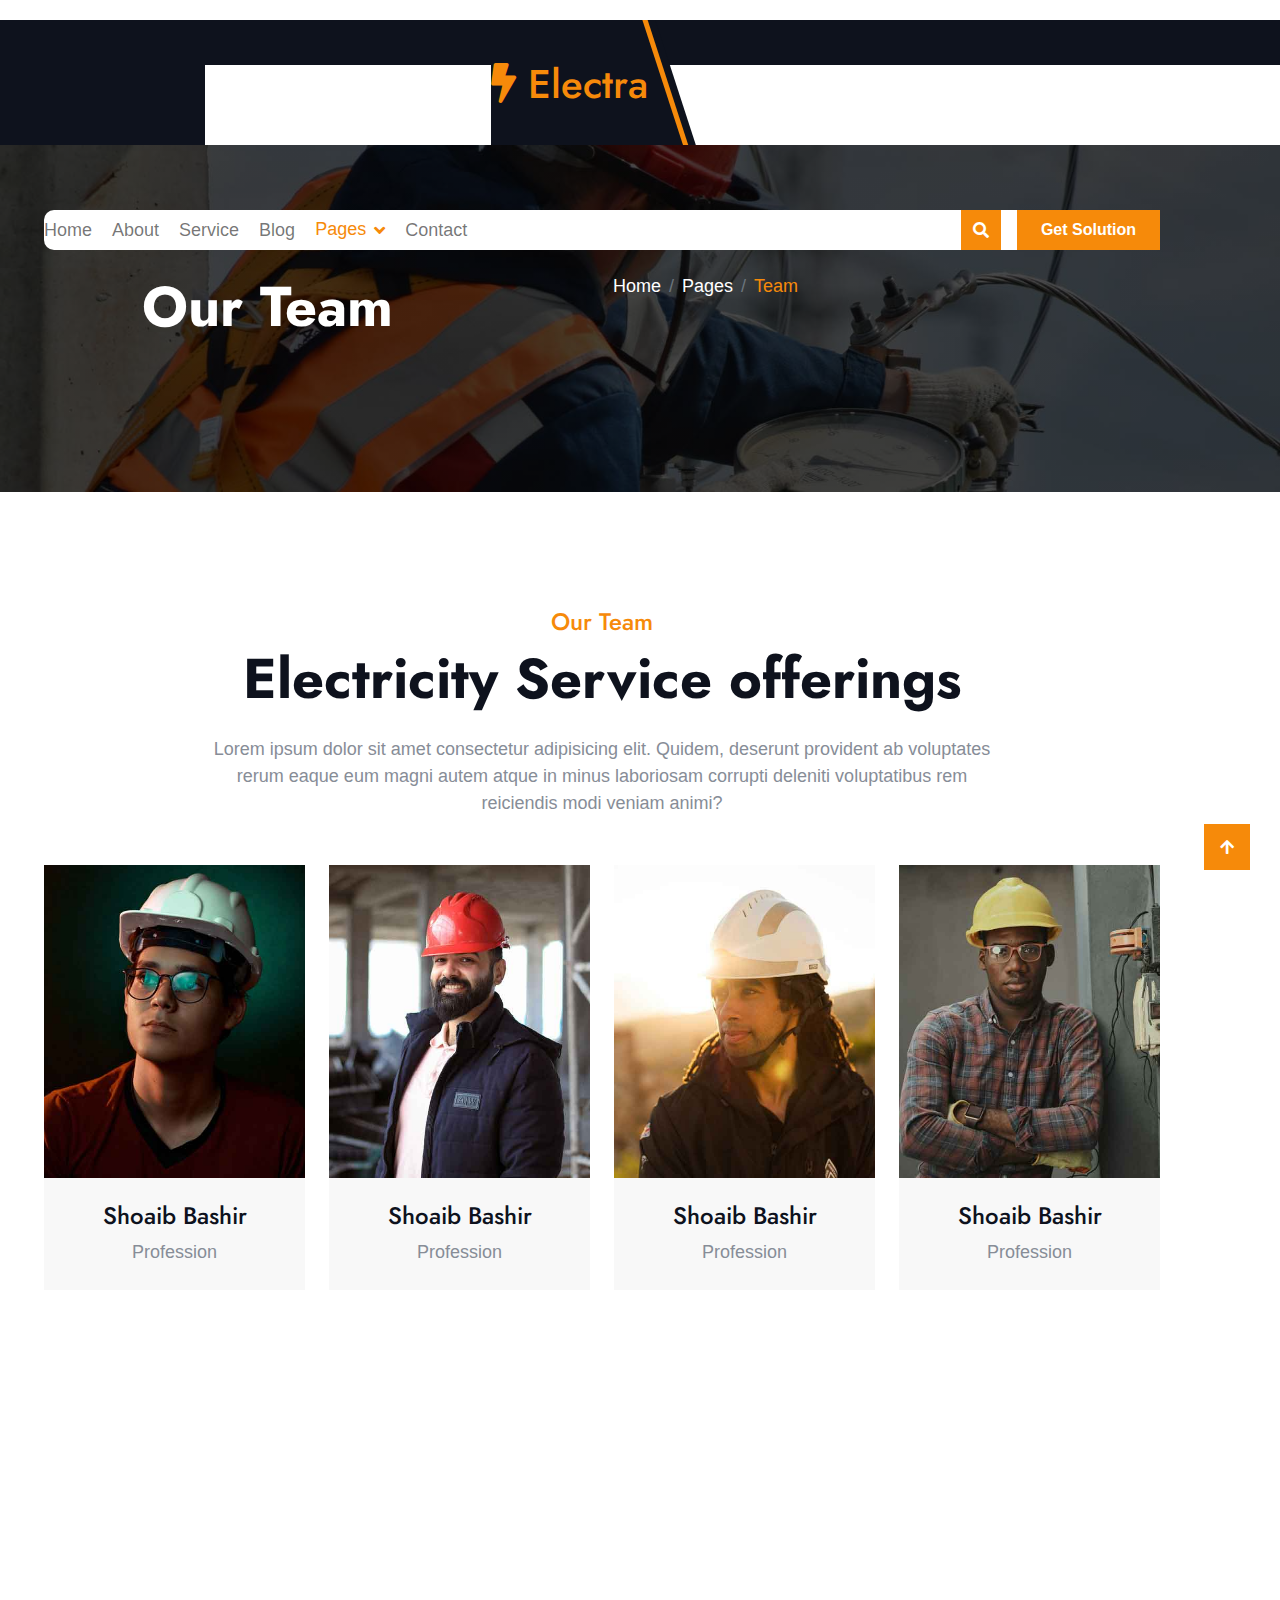
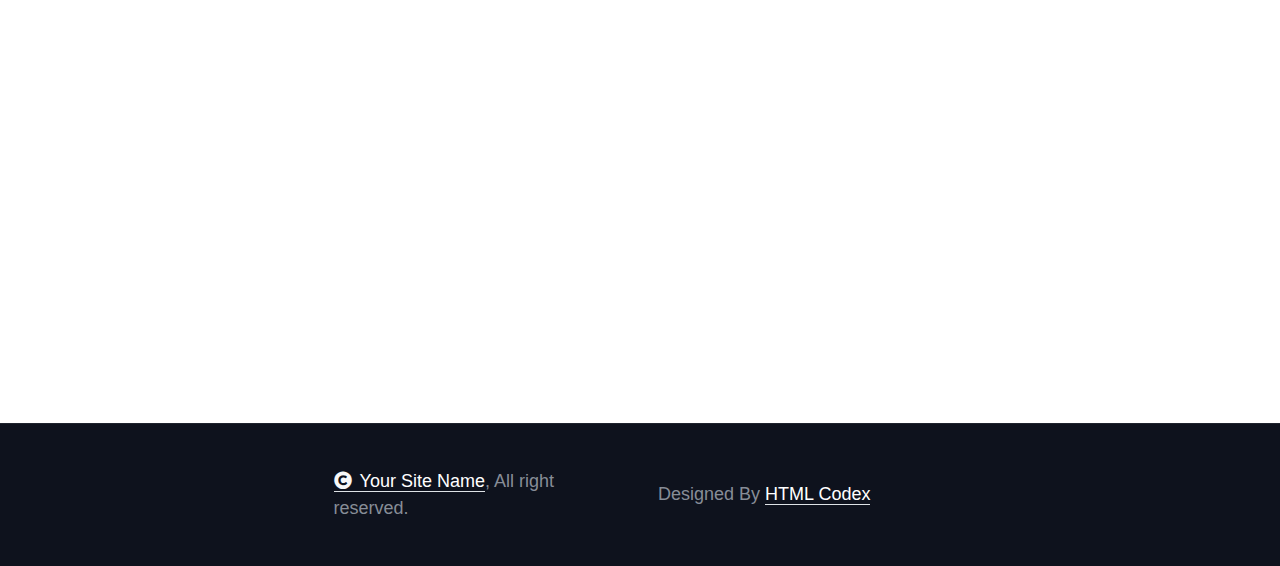
<file: team.html>
<!DOCTYPE html>
<html lang="en">

    <head>
        <meta charset="utf-8">
        <title>Electra - Electrical Website Template</title>
        <meta content="width=device-width, initial-scale=1.0" name="viewport">
        <meta content="" name="keywords">
        <meta content="" name="description">

        <!-- Google Web Fonts -->
        <link rel="preconnect" href="https://fonts.googleapis.com">
        <link rel="preconnect" href="https://fonts.gstatic.com" crossorigin>
        <link href="https://fonts.googleapis.com/css2?family=Inter:wght@100..900&family=Edu+TAS+Beginner:wght@400..700&family=Jost:ital,wght@0,100..900;1,100..900&display=swap" rel="stylesheet">

        <!-- Icon Font Stylesheet -->
        <link rel="stylesheet" href="https://use.fontawesome.com/releases/v5.15.4/css/all.css"/>
        <link href="https://cdn.jsdelivr.net/npm/bootstrap-icons@1.4.1/font/bootstrap-icons.css" rel="stylesheet">

        <!-- Libraries Stylesheet -->
        <link rel="stylesheet" href="lib/animate/animate.min.css"/>
        <link href="lib/owlcarousel/assets/owl.carousel.min.css" rel="stylesheet">


        <!-- Customized Bootstrap Stylesheet -->
        <link href="css/bootstrap.min.css" rel="stylesheet">

        <!-- Template Stylesheet -->
        <link href="css/style.css" rel="stylesheet">
    </head>

    <body>

        <!-- Spinner Start -->
        <div id="spinner" class="show bg-white position-fixed translate-middle w-100 vh-100 top-50 start-50 d-flex align-items-center justify-content-center">
            <div class="spinner-border text-primary" style="width: 3rem; height: 3rem;" role="status">
                <span class="sr-only">Loading...</span>
            </div>
        </div>
        <!-- Spinner End -->

        

        <!-- Navbar & Hero Start -->
        <div class="container-fluid header-top">
            <div class="container d-flex align-items-center">
                <div class="d-flex align-items-center h-100">
                    <a href="#" class="navbar-brand" style="height: 125px;">
                        <h1 class="text-primary mb-0"><i class="fas fa-bolt"></i> Electra</h1>
                        <!-- <img src="img/logo.png" alt="Logo"> -->
                    </a>
                </div>
                <div class="w-100 h-100">
                    <div class="topbar px-0 py-2 d-none d-lg-block" style="height: 45px;">
                        <div class="row gx-0 align-items-center">
                            <div class="col-lg-8 text-center text-lg-center mb-lg-0">
                                <div class="d-flex flex-wrap">
                                    <div class="border-end border-primary pe-3">
                                        <a href="#" class="text-muted small"><i class="fas fa-map-marker-alt text-primary me-2"></i>Find A Location</a>
                                    </div>
                                    <div class="ps-3">
                                        <a href="mailto:example@gmail.com" class="text-muted small"><i class="fas fa-envelope text-primary me-2"></i>example@gmail.com</a>
                                    </div>
                                </div>
                            </div>
                            <div class="col-lg-4 text-center text-lg-end">
                                <div class="d-flex justify-content-end">
                                    <div class="d-flex border-end border-primary pe-3">
                                        <a class="btn p-0 text-primary me-3" href="#"><i class="fab fa-facebook-f"></i></a>
                                        <a class="btn p-0 text-primary me-3" href="#"><i class="fab fa-twitter"></i></a>
                                        <a class="btn p-0 text-primary me-3" href="#"><i class="fab fa-instagram"></i></a>
                                        <a class="btn p-0 text-primary me-0" href="#"><i class="fab fa-linkedin-in"></i></a>
                                    </div>
                                    <div class="dropdown ms-3">
                                        <a href="#" class="dropdown-toggle text-white" data-bs-toggle="dropdown"><small class="text-body"><i class="fas fa-globe-europe text-primary me-2"></i> English</small></a>
                                        <div class="dropdown-menu">
                                            <a href="#" class="dropdown-item">English</a>
                                            <a href="#" class="dropdown-item">Bangla</a>
                                            <a href="#" class="dropdown-item">French</a>
                                            <a href="#" class="dropdown-item">Spanish</a>
                                            <a href="#" class="dropdown-item">Arabic</a>
                                        </div>
                                    </div>
                                </div>
                            </div>
                        </div>
                    </div>
                    <div class="nav-bar px-0 py-lg-0" style="height: 80px;">
                        <nav class="navbar navbar-expand-lg navbar-light d-flex justify-content-lg-end">
                            <a href="#" class="navbar-brand-2">
                                <h1 class="text-primary mb-0"><i class="fas fa-bolt"></i> Electra</h1>
                                <!-- <img src="img/logo.png" alt="Logo"> -->
                            </a>  
                            <button class="navbar-toggler" type="button" data-bs-toggle="collapse" data-bs-target="#navbarCollapse">
                                <span class="fa fa-bars"></span>
                            </button>
                            <div class="collapse navbar-collapse" id="navbarCollapse">
                                <div class="navbar-nav mx-0 mx-lg-auto bg-white">
                                    <a href="index.html" class="nav-item nav-link">Home</a>
                                    <a href="about.html" class="nav-item nav-link">About</a>
                                    <a href="service.html" class="nav-item nav-link">Service</a>
                                    <a href="blog.html" class="nav-item nav-link">Blog</a>
                                    <div class="nav-item dropdown active">
                                        <a href="#" class="nav-link" data-bs-toggle="dropdown">
                                            <span class="dropdown-toggle">Pages</span>
                                        </a>
                                        <div class="dropdown-menu">
                                            <a href="project.html" class="dropdown-item">Our projects</a>
                                            <a href="team.html" class="dropdown-item active">Our team</a>
                                            <a href="testimonial.html" class="dropdown-item">Testimonial</a>
                                            <a href="404.html" class="dropdown-item">404 Page</a>
                                        </div>
                                    </div>
                                    <a href="contact.html" class="nav-item nav-link">Contact</a>
                                    <div class="nav-btn ps-3">
                                        <button class="btn-search btn btn-primary btn-md-square mt-2 mt-lg-0 mb-4 mb-lg-0 flex-shrink-0" data-bs-toggle="modal" data-bs-target="#searchModal"><i class="fas fa-search"></i></button>
                                        <a href="#" class="btn btn-primary py-2 px-4 ms-0 ms-lg-3"> Get Solution</a>
                                    </div>
                                </div>
                            </div>
                        </nav>
                    </div>
                </div>
            </div>
        </div>
        <!-- Navbar & Hero End -->

        <!-- Modal Search Start -->
        <div class="modal fade" id="searchModal" tabindex="-1" aria-labelledby="exampleModalLabel" aria-hidden="true">
            <div class="modal-dialog modal-fullscreen">
                <div class="modal-content rounded-0">
                    <div class="modal-header">
                        <h5 class="modal-title" id="exampleModalLabel">Search by keyword</h5>
                        <button type="button" class="btn-close" data-bs-dismiss="modal" aria-label="Close"></button>
                    </div>
                    <div class="modal-body d-flex align-items-center bg-primary">
                        <div class="input-group w-75 mx-auto d-flex">
                            <input type="search" class="form-control p-3" placeholder="keywords" aria-describedby="search-icon-1">
                            <span id="search-icon-1" class="btn bg-light border nput-group-text p-3"><i class="fa fa-search"></i></span>
                        </div>
                    </div>
                </div>
            </div>
        </div>
        <!-- Modal Search End -->


        <!-- Header Start -->
        <div class="container-fluid bg-breadcrumb">
            <div class="container text-center py-5" style="max-width: 900px;">
                <h4 class="text-white display-4 mb-4 wow fadeInDown" data-wow-delay="0.1s">Our Team</h4>
                <ol class="breadcrumb d-flex justify-content-center mb-0 wow fadeInDown" data-wow-delay="0.3s">
                    <li class="breadcrumb-item"><a href="index.html">Home</a></li>
                    <li class="breadcrumb-item"><a href="#">Pages</a></li>
                    <li class="breadcrumb-item active text-primary">Team</li>
                </ol>    
            </div>
        </div>
        <!-- Header End -->


        <!-- Team Start -->
        <div class="container-fluid team py-5">
            <div class="container py-5">
                <div class="d-flex flex-column mx-auto text-center mb-5 wow fadeInUp" data-wow-delay="0.2s" style="max-width: 800px;">
                    <h4 class="text-primary">Our Team</h4>
                    <h1 class="display-4 mb-4">Electricity Service offerings</h1>
                    <p class="mb-0">Lorem ipsum dolor sit amet consectetur adipisicing elit. Quidem, deserunt provident ab voluptates rerum eaque eum magni autem atque in minus laboriosam corrupti deleniti voluptatibus rem reiciendis modi veniam animi?
                    </p>
                </div>
                <div class="row g-4">
                    <div class="col-md-6 col-lg-3 wow fadeInUp" data-wow-delay="0.2s">
                        <div class="team-item">
                            <div class="team-img">
                                <img src="img/team-1.jpg" class="img-fluid w-100" alt="">
                                <div class="team-icon">
                                    <a class="btn btn-square btn-primary mb-2" href=""><i class="fab fa-facebook-f"></i></a>
                                    <a class="btn btn-square btn-primary mb-2" href=""><i class="fab fa-twitter"></i></a>
                                    <a class="btn btn-square btn-primary mb-2" href=""><i class="fab fa-instagram"></i></a>
                                    <a class="btn btn-square btn-primary mb-2" href=""><i class="fab fa-linkedin-in"></i></a>
                                </div>
                            </div>
                            <div class="team-content bg-light text-center p-4">
                                <h4>Shoaib Bashir</h4>
                                <p class="mb-0">Profession</p>
                            </div>
                        </div>
                    </div>
                    <div class="col-md-6 col-lg-3 wow fadeInUp" data-wow-delay="0.4s">
                        <div class="team-item">
                            <div class="team-img">
                                <img src="img/team-2.jpg" class="img-fluid w-100" alt="">
                                <div class="team-icon">
                                    <a class="btn btn-square btn-primary mb-2" href=""><i class="fab fa-facebook-f"></i></a>
                                    <a class="btn btn-square btn-primary mb-2" href=""><i class="fab fa-twitter"></i></a>
                                    <a class="btn btn-square btn-primary mb-2" href=""><i class="fab fa-instagram"></i></a>
                                    <a class="btn btn-square btn-primary mb-2" href=""><i class="fab fa-linkedin-in"></i></a>
                                </div>
                            </div>
                            <div class="team-content bg-light text-center p-4">
                                <h4>Shoaib Bashir</h4>
                                <p class="mb-0">Profession</p>
                            </div>
                        </div>
                    </div>
                    <div class="col-md-6 col-lg-3 wow fadeInUp" data-wow-delay="0.6s">
                        <div class="team-item">
                            <div class="team-img">
                                <img src="img/team-3.jpg" class="img-fluid w-100" alt="">
                                <div class="team-icon">
                                    <a class="btn btn-square btn-primary mb-2" href=""><i class="fab fa-facebook-f"></i></a>
                                    <a class="btn btn-square btn-primary mb-2" href=""><i class="fab fa-twitter"></i></a>
                                    <a class="btn btn-square btn-primary mb-2" href=""><i class="fab fa-instagram"></i></a>
                                    <a class="btn btn-square btn-primary mb-2" href=""><i class="fab fa-linkedin-in"></i></a>
                                </div>
                            </div>
                            <div class="team-content bg-light text-center p-4">
                                <h4>Shoaib Bashir</h4>
                                <p class="mb-0">Profession</p>
                            </div>
                        </div>
                    </div>
                    <div class="col-md-6 col-lg-3 wow fadeInUp" data-wow-delay="0.8s">
                        <div class="team-item">
                            <div class="team-img">
                                <img src="img/team-4.jpg" class="img-fluid w-100" alt="">
                                <div class="team-icon">
                                    <a class="btn btn-square btn-primary mb-2" href=""><i class="fab fa-facebook-f"></i></a>
                                    <a class="btn btn-square btn-primary mb-2" href=""><i class="fab fa-twitter"></i></a>
                                    <a class="btn btn-square btn-primary mb-2" href=""><i class="fab fa-instagram"></i></a>
                                    <a class="btn btn-square btn-primary mb-2" href=""><i class="fab fa-linkedin-in"></i></a>
                                </div>
                            </div>
                            <div class="team-content bg-light text-center p-4">
                                <h4>Shoaib Bashir</h4>
                                <p class="mb-0">Profession</p>
                            </div>
                        </div>
                    </div>
                </div>
            </div>
         </div>
        <!-- Team End -->

        <!-- Footer Start -->
        <div class="container-fluid footer bg-dark py-5 wow fadeIn" data-wow-delay="0.2s">
            <div class="container py-5">
                <div class="row g-5 mb-5 align-items-center">
                    <div class="col-lg-7">
                        <div class="position-relative mx-auto">
                            <input class="form-control w-100 py-3 ps-4 pe-5" type="text" placeholder="Email address to Subscribe">
                            <button type="button" class="btn btn-primary position-absolute top-0 end-0 py-2 px-4 mt-2 me-2">Subscribe</button>
                        </div>
                    </div>
                    <div class="col-lg-5">
                        <div class="d-flex align-items-center justify-content-center justify-content-lg-end">
                            <a class="btn btn-light btn-md-square me-3" href=""><i class="fab fa-facebook-f"></i></a>
                            <a class="btn btn-light btn-md-square me-3" href=""><i class="fab fa-twitter"></i></a>
                            <a class="btn btn-light btn-md-square me-3" href=""><i class="fab fa-instagram"></i></a>
                            <a class="btn btn-light btn-md-square me-0" href=""><i class="fab fa-linkedin-in"></i></a>
                        </div>
                    </div>
                </div>
                <div class="row g-5">
                    <div class="col-md-6 col-lg-6 col-xl-3">
                        <div class="footer-item d-flex flex-column">
                            <div class="footer-item">
                                <h3 class="text-white mb-4"><i class="fas fa-bolt text-primary me-3"></i>Electra</h3>
                                <p class="mb-3">Dolor amet sit justo amet elitr clita ipsum elitr est.Lorem ipsum dolor sit amet, consectetur adipiscing elit consectetur adipiscing elit.</p>
                            </div>
                        </div>
                    </div>
                    <div class="col-md-6 col-lg-6 col-xl-3">
                        <div class="footer-item d-flex flex-column">
                            <h4 class="text-white mb-4">Quick Links</h4>
                            <a href="#"> Home</a>
                            <a href="#"> About us</a>
                            <a href="#"> Service</a>
                            <a href="#"> Testimonial</a>
                            <a href="#"> Contact Us</a>
                        </div>
                    </div>
                    <div class="col-md-6 col-lg-6 col-xl-3">
                        <div class="footer-item d-flex flex-column">
                            <h4 class="text-white mb-4">Electricity service</h4>
                            <a href="#"> Air Conditioning</a>
                            <a href="#"> Electrical Panels</a>
                            <a href="#"> Security System</a>
                            <a href="#"> Indoor Lighting</a>
                            <a href="#"> Electrical Services</a>
                        </div>
                    </div>
                    <div class="col-md-6 col-lg-6 col-xl-3">
                        <div class="footer-item d-flex flex-column">
                            <h4 class="text-white mb-4">Contact Info</h4>
                            <a href="#"><i class="fa fa-map-marker-alt text-primary me-2"></i> 123 Street, New York, USA</a>
                            <a href="mailto:info@example.com"><i class="fas fa-envelope text-primary me-2"></i> info@example.com</a>
                            <a href="mailto:info@example.com"><i class="fas fa-envelope text-primary me-2"></i> info@example.com</a>
                            <a href="tel:+012 345 67890"><i class="fas fa-phone text-primary me-2"></i> +012 345 67890</a>
                            <a href="tel:+012 345 67890" class="mb-3"><i class="fas fa-print text-primary me-2"></i> +012 345 67890</a>
                        </div>
                    </div>
                </div>
            </div>
        </div>
        <!-- Footer End -->

        
        <!-- Copyright Start -->
        <div class="container-fluid copyright py-4">
            <div class="container">
                <div class="row g-4 align-items-center">
                    <div class="col-md-6 text-center text-md-start mb-md-0">
                        <span class="text-body"><a href="#" class="border-bottom text-white"><i class="fas fa-copyright text-light me-2"></i>Your Site Name</a>, All right reserved.</span>
                    </div>
                    <div class="col-md-6 text-center text-md-end text-body">
                        <!--/*** This template is free as long as you keep the below author’s credit link/attribution link/backlink. ***/-->
                        <!--/*** If you'd like to use the template without the below author’s credit link/attribution link/backlink, ***/-->
                        <!--/*** you can purchase the Credit Removal License from "https://htmlcodex.com/credit-removal". ***/-->
                        Designed By <a class="border-bottom text-white" href="https://htmlcodex.com">HTML Codex</a>
                    </div>
                </div>
            </div>
        </div>
        <!-- Copyright End -->

         


        


        <!-- Back to Top -->
        <a href="#" class="btn btn-primary btn-lg-square back-to-top"><i class="fa fa-arrow-up"></i></a>   

        
        <!-- JavaScript Libraries -->
        <script src="https://ajax.googleapis.com/ajax/libs/jquery/3.6.4/jquery.min.js"></script>
        <script src="https://cdn.jsdelivr.net/npm/bootstrap@5.0.0/dist/js/bootstrap.bundle.min.js"></script>
        <script src="lib/wow/wow.min.js"></script>
        <script src="lib/easing/easing.min.js"></script>
        <script src="lib/waypoints/waypoints.min.js"></script>
        <script src="lib/owlcarousel/owl.carousel.min.js"></script>
        

        <!-- Template Javascript -->
        <script src="js/main.js"></script>
    </body>

</html>
</file>
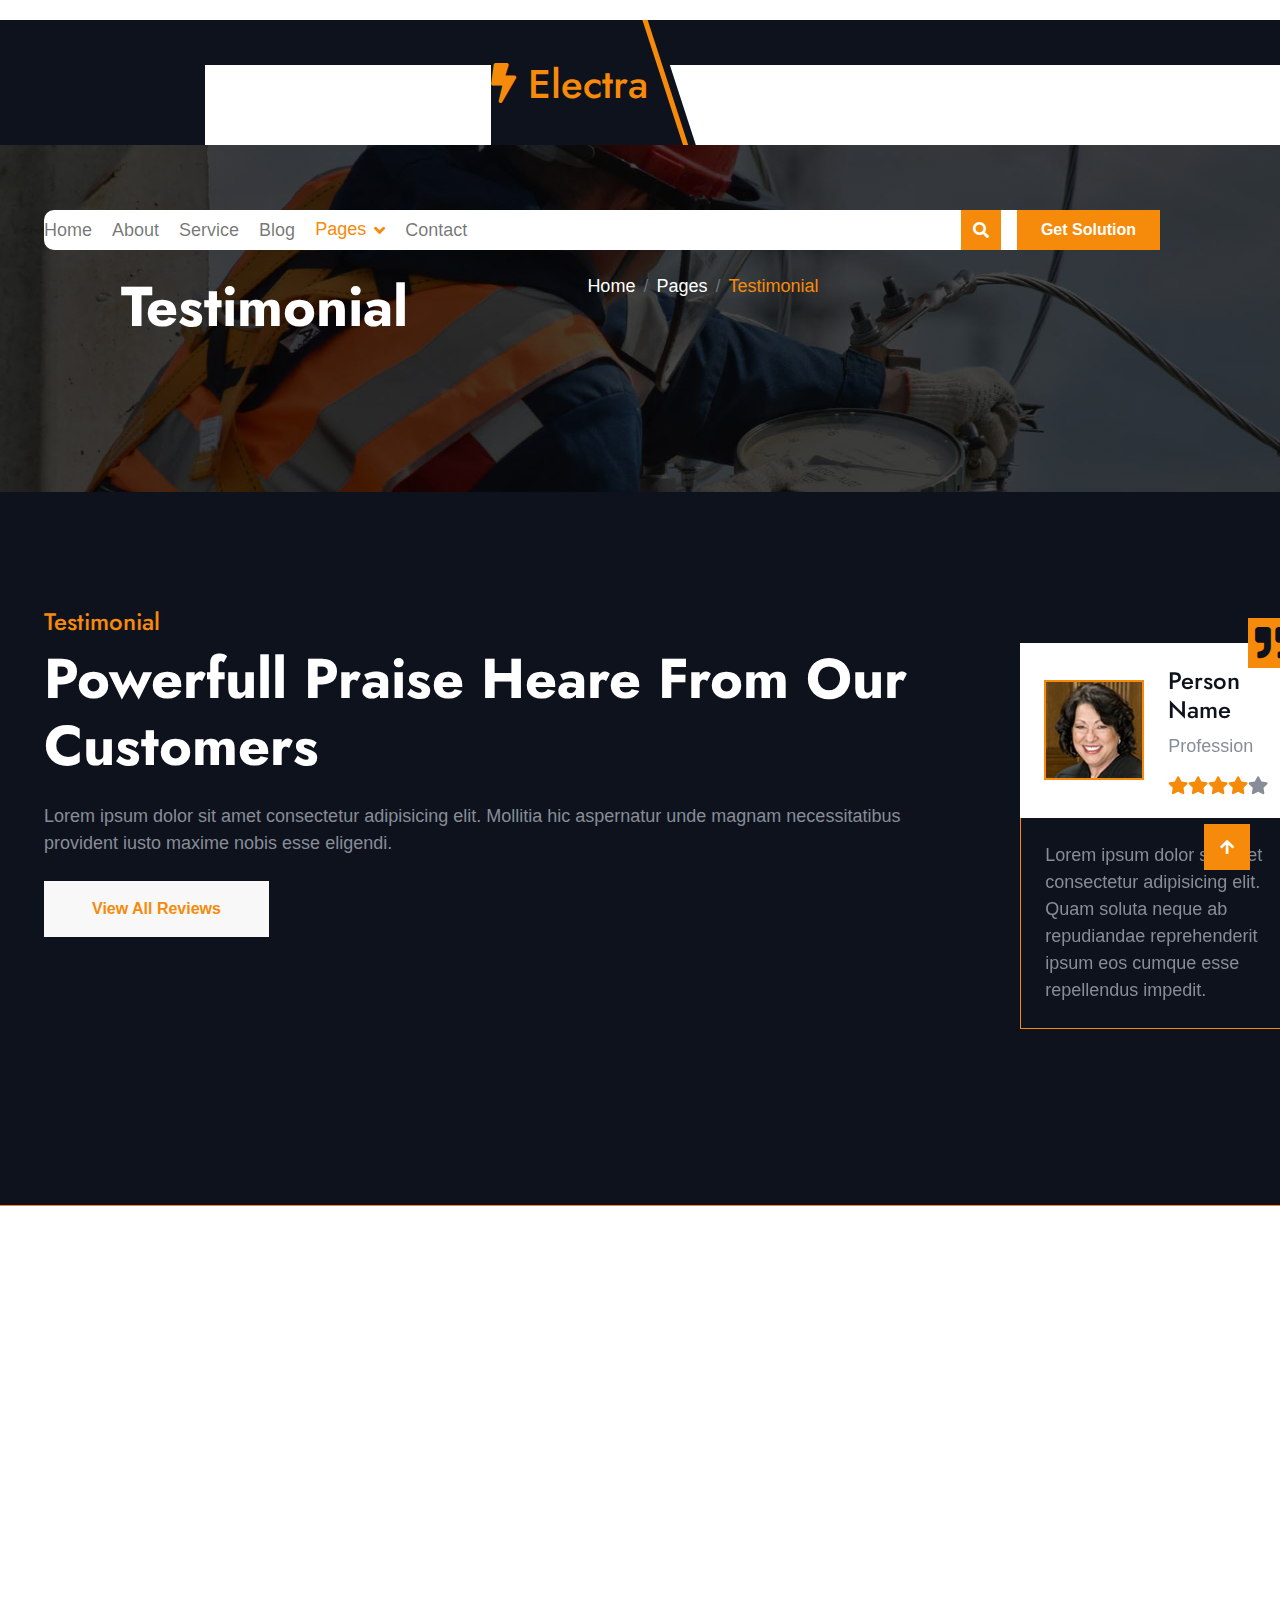
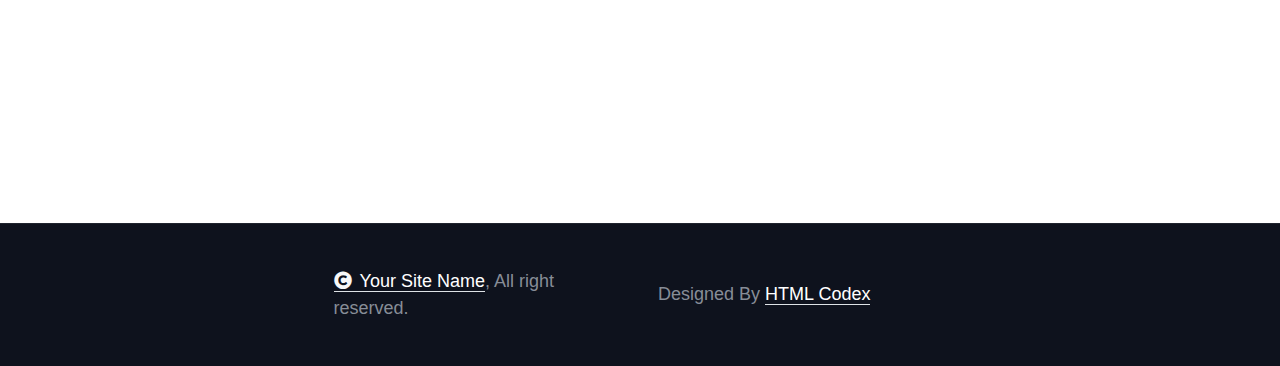
<file: testimonial.html>
<!DOCTYPE html>
<html lang="en">

    <head>
        <meta charset="utf-8">
        <title>Electra - Electrical Website Template</title>
        <meta content="width=device-width, initial-scale=1.0" name="viewport">
        <meta content="" name="keywords">
        <meta content="" name="description">

        <!-- Google Web Fonts -->
        <link rel="preconnect" href="https://fonts.googleapis.com">
        <link rel="preconnect" href="https://fonts.gstatic.com" crossorigin>
        <link href="https://fonts.googleapis.com/css2?family=Inter:wght@100..900&family=Edu+TAS+Beginner:wght@400..700&family=Jost:ital,wght@0,100..900;1,100..900&display=swap" rel="stylesheet">

        <!-- Icon Font Stylesheet -->
        <link rel="stylesheet" href="https://use.fontawesome.com/releases/v5.15.4/css/all.css"/>
        <link href="https://cdn.jsdelivr.net/npm/bootstrap-icons@1.4.1/font/bootstrap-icons.css" rel="stylesheet">

        <!-- Libraries Stylesheet -->
        <link rel="stylesheet" href="lib/animate/animate.min.css"/>
        <link href="lib/owlcarousel/assets/owl.carousel.min.css" rel="stylesheet">


        <!-- Customized Bootstrap Stylesheet -->
        <link href="css/bootstrap.min.css" rel="stylesheet">

        <!-- Template Stylesheet -->
        <link href="css/style.css" rel="stylesheet">
    </head>

    <body>

        <!-- Spinner Start -->
        <div id="spinner" class="show bg-white position-fixed translate-middle w-100 vh-100 top-50 start-50 d-flex align-items-center justify-content-center">
            <div class="spinner-border text-primary" style="width: 3rem; height: 3rem;" role="status">
                <span class="sr-only">Loading...</span>
            </div>
        </div>
        <!-- Spinner End -->

        

        <!-- Navbar & Hero Start -->
        <div class="container-fluid header-top">
            <div class="container d-flex align-items-center">
                <div class="d-flex align-items-center h-100">
                    <a href="#" class="navbar-brand" style="height: 125px;">
                        <h1 class="text-primary mb-0"><i class="fas fa-bolt"></i> Electra</h1>
                        <!-- <img src="img/logo.png" alt="Logo"> -->
                    </a>
                </div>
                <div class="w-100 h-100">
                    <div class="topbar px-0 py-2 d-none d-lg-block" style="height: 45px;">
                        <div class="row gx-0 align-items-center">
                            <div class="col-lg-8 text-center text-lg-center mb-lg-0">
                                <div class="d-flex flex-wrap">
                                    <div class="border-end border-primary pe-3">
                                        <a href="#" class="text-muted small"><i class="fas fa-map-marker-alt text-primary me-2"></i>Find A Location</a>
                                    </div>
                                    <div class="ps-3">
                                        <a href="mailto:example@gmail.com" class="text-muted small"><i class="fas fa-envelope text-primary me-2"></i>example@gmail.com</a>
                                    </div>
                                </div>
                            </div>
                            <div class="col-lg-4 text-center text-lg-end">
                                <div class="d-flex justify-content-end">
                                    <div class="d-flex border-end border-primary pe-3">
                                        <a class="btn p-0 text-primary me-3" href="#"><i class="fab fa-facebook-f"></i></a>
                                        <a class="btn p-0 text-primary me-3" href="#"><i class="fab fa-twitter"></i></a>
                                        <a class="btn p-0 text-primary me-3" href="#"><i class="fab fa-instagram"></i></a>
                                        <a class="btn p-0 text-primary me-0" href="#"><i class="fab fa-linkedin-in"></i></a>
                                    </div>
                                    <div class="dropdown ms-3">
                                        <a href="#" class="dropdown-toggle text-white" data-bs-toggle="dropdown"><small class="text-body"><i class="fas fa-globe-europe text-primary me-2"></i> English</small></a>
                                        <div class="dropdown-menu">
                                            <a href="#" class="dropdown-item">English</a>
                                            <a href="#" class="dropdown-item">Bangla</a>
                                            <a href="#" class="dropdown-item">French</a>
                                            <a href="#" class="dropdown-item">Spanish</a>
                                            <a href="#" class="dropdown-item">Arabic</a>
                                        </div>
                                    </div>
                                </div>
                            </div>
                        </div>
                    </div>
                    <div class="nav-bar px-0 py-lg-0" style="height: 80px;">
                        <nav class="navbar navbar-expand-lg navbar-light d-flex justify-content-lg-end">
                            <a href="#" class="navbar-brand-2">
                                <h1 class="text-primary mb-0"><i class="fas fa-bolt"></i> Electra</h1>
                                <!-- <img src="img/logo.png" alt="Logo"> -->
                            </a>  
                            <button class="navbar-toggler" type="button" data-bs-toggle="collapse" data-bs-target="#navbarCollapse">
                                <span class="fa fa-bars"></span>
                            </button>
                            <div class="collapse navbar-collapse" id="navbarCollapse">
                                <div class="navbar-nav mx-0 mx-lg-auto bg-white">
                                    <a href="index.html" class="nav-item nav-link">Home</a>
                                    <a href="about.html" class="nav-item nav-link">About</a>
                                    <a href="service.html" class="nav-item nav-link">Service</a>
                                    <a href="blog.html" class="nav-item nav-link">Blog</a>
                                    <div class="nav-item dropdown active">
                                        <a href="#" class="nav-link" data-bs-toggle="dropdown">
                                            <span class="dropdown-toggle">Pages</span>
                                        </a>
                                        <div class="dropdown-menu">
                                            <a href="project.html" class="dropdown-item">Our projects</a>
                                            <a href="team.html" class="dropdown-item">Our team</a>
                                            <a href="testimonial.html" class="dropdown-item active">Testimonial</a>
                                            <a href="404.html" class="dropdown-item">404 Page</a>
                                        </div>
                                    </div>
                                    <a href="contact.html" class="nav-item nav-link">Contact</a>
                                    <div class="nav-btn ps-3">
                                        <button class="btn-search btn btn-primary btn-md-square mt-2 mt-lg-0 mb-4 mb-lg-0 flex-shrink-0" data-bs-toggle="modal" data-bs-target="#searchModal"><i class="fas fa-search"></i></button>
                                        <a href="#" class="btn btn-primary py-2 px-4 ms-0 ms-lg-3"> Get Solution</a>
                                    </div>
                                </div>
                            </div>
                        </nav>
                    </div>
                </div>
            </div>
        </div>
        <!-- Navbar & Hero End -->

        <!-- Modal Search Start -->
        <div class="modal fade" id="searchModal" tabindex="-1" aria-labelledby="exampleModalLabel" aria-hidden="true">
            <div class="modal-dialog modal-fullscreen">
                <div class="modal-content rounded-0">
                    <div class="modal-header">
                        <h5 class="modal-title" id="exampleModalLabel">Search by keyword</h5>
                        <button type="button" class="btn-close" data-bs-dismiss="modal" aria-label="Close"></button>
                    </div>
                    <div class="modal-body d-flex align-items-center bg-primary">
                        <div class="input-group w-75 mx-auto d-flex">
                            <input type="search" class="form-control p-3" placeholder="keywords" aria-describedby="search-icon-1">
                            <span id="search-icon-1" class="btn bg-light border nput-group-text p-3"><i class="fa fa-search"></i></span>
                        </div>
                    </div>
                </div>
            </div>
        </div>
        <!-- Modal Search End -->


        <!-- Header Start -->
        <div class="container-fluid bg-breadcrumb">
            <div class="container text-center py-5" style="max-width: 900px;">
                <h4 class="text-white display-4 mb-4 wow fadeInDown" data-wow-delay="0.1s">Testimonial</h4>
                <ol class="breadcrumb d-flex justify-content-center mb-0 wow fadeInDown" data-wow-delay="0.3s">
                    <li class="breadcrumb-item"><a href="index.html">Home</a></li>
                    <li class="breadcrumb-item"><a href="#">Pages</a></li>
                    <li class="breadcrumb-item active text-primary">Testimonial</li>
                </ol>    
            </div>
        </div>
        <!-- Header End -->


        <!-- Testimonial Start -->
        <div class="container-fluid testimonial bg-dark border-bottom border-primary py-5">
            <div class="container py-5">
                <div class="row g-5">
                    <div class="col-lg-6 col-xl-5 wow fadeInUp" data-wow-delay="0.2s">
                        <h4 class="text-primary">Testimonial</h4>
                        <h1 class="display-4 text-white mb-4">Powerfull Praise Heare From Our Customers</h1>
                        <p class="mb-4">Lorem ipsum dolor sit amet consectetur adipisicing elit. Mollitia hic aspernatur unde magnam necessitatibus provident iusto maxime nobis esse eligendi.
                        </p>
                        <a class="btn btn-light py-3 px-5" href="#">View All Reviews</a>
                    </div>
                    <div class="col-lg-6 col-xl-7 wow fadeInUp" data-wow-delay="0.4s">
                        <div class="owl-carousel testimonial-carousel">
                            <div class="testimonial-item">
                                <div class="testimonial-quote"><i class="fa fa-quote-right fa-2x"></i>
                                </div>
                                <div class="testimonial-inner p-4">
                                    <img src="img/testimonial-1.jpg" class="img-fluid" alt="">
                                    <div class="ms-4">
                                        <h4>Person Name</h4>
                                        <p>Profession</p>
                                        <div class="d-flex text-primary">
                                            <i class="fas fa-star"></i>
                                            <i class="fas fa-star"></i>
                                            <i class="fas fa-star"></i>
                                            <i class="fas fa-star"></i>
                                            <i class="fas fa-star text-body"></i>
                                        </div>
                                    </div>
                                </div>
                                <div class="customer-text p-4">
                                    <p class="mb-0">Lorem ipsum dolor sit amet consectetur adipisicing elit. Quam soluta neque ab repudiandae reprehenderit ipsum eos cumque esse repellendus impedit.</p>
                                </div>
                            </div>
                            <div class="testimonial-item">
                                <div class="testimonial-quote"><i class="fa fa-quote-right fa-2x"></i>
                                </div>
                                <div class="testimonial-inner p-4">
                                    <img src="img/testimonial-2.jpg" class="img-fluid" alt="">
                                    <div class="ms-4">
                                        <h4>Person Name</h4>
                                        <p>Profession</p>
                                        <div class="d-flex text-primary">
                                            <i class="fas fa-star"></i>
                                            <i class="fas fa-star"></i>
                                            <i class="fas fa-star"></i>
                                            <i class="fas fa-star"></i>
                                            <i class="fas fa-star text-body"></i>
                                        </div>
                                    </div>
                                </div>
                                <div class="customer-text p-4">
                                    <p class="mb-0">Lorem ipsum dolor sit amet consectetur adipisicing elit. Quam soluta neque ab repudiandae reprehenderit ipsum eos cumque esse repellendus impedit.</p>
                                </div>
                            </div>
                            <div class="testimonial-item">
                                <div class="testimonial-quote"><i class="fa fa-quote-right fa-2x"></i>
                                </div>
                                <div class="testimonial-inner p-4">
                                    <img src="img/testimonial-3.jpg" class="img-fluid" alt="">
                                    <div class="ms-4">
                                        <h4>Person Name</h4>
                                        <p>Profession</p>
                                        <div class="d-flex text-primary">
                                            <i class="fas fa-star"></i>
                                            <i class="fas fa-star"></i>
                                            <i class="fas fa-star"></i>
                                            <i class="fas fa-star"></i>
                                            <i class="fas fa-star text-body"></i>
                                        </div>
                                    </div>
                                </div>
                                <div class="customer-text p-4">
                                    <p class="mb-0">Lorem ipsum dolor sit amet consectetur adipisicing elit. Quam soluta neque ab repudiandae reprehenderit ipsum eos cumque esse repellendus impedit.</p>
                                </div>
                            </div>
                        </div>
                    </div>
                </div>
            </div>
         </div>
        <!-- Testimonial End -->

        <!-- Footer Start -->
        <div class="container-fluid footer bg-dark py-5 wow fadeIn" data-wow-delay="0.2s">
            <div class="container py-5">
                <div class="row g-5 mb-5 align-items-center">
                    <div class="col-lg-7">
                        <div class="position-relative mx-auto">
                            <input class="form-control w-100 py-3 ps-4 pe-5" type="text" placeholder="Email address to Subscribe">
                            <button type="button" class="btn btn-primary position-absolute top-0 end-0 py-2 px-4 mt-2 me-2">Subscribe</button>
                        </div>
                    </div>
                    <div class="col-lg-5">
                        <div class="d-flex align-items-center justify-content-center justify-content-lg-end">
                            <a class="btn btn-light btn-md-square me-3" href=""><i class="fab fa-facebook-f"></i></a>
                            <a class="btn btn-light btn-md-square me-3" href=""><i class="fab fa-twitter"></i></a>
                            <a class="btn btn-light btn-md-square me-3" href=""><i class="fab fa-instagram"></i></a>
                            <a class="btn btn-light btn-md-square me-0" href=""><i class="fab fa-linkedin-in"></i></a>
                        </div>
                    </div>
                </div>
                <div class="row g-5">
                    <div class="col-md-6 col-lg-6 col-xl-3">
                        <div class="footer-item d-flex flex-column">
                            <div class="footer-item">
                                <h3 class="text-white mb-4"><i class="fas fa-bolt text-primary me-3"></i>Electra</h3>
                                <p class="mb-3">Dolor amet sit justo amet elitr clita ipsum elitr est.Lorem ipsum dolor sit amet, consectetur adipiscing elit consectetur adipiscing elit.</p>
                            </div>
                        </div>
                    </div>
                    <div class="col-md-6 col-lg-6 col-xl-3">
                        <div class="footer-item d-flex flex-column">
                            <h4 class="text-white mb-4">Quick Links</h4>
                            <a href="#"> Home</a>
                            <a href="#"> About us</a>
                            <a href="#"> Service</a>
                            <a href="#"> Testimonial</a>
                            <a href="#"> Contact Us</a>
                        </div>
                    </div>
                    <div class="col-md-6 col-lg-6 col-xl-3">
                        <div class="footer-item d-flex flex-column">
                            <h4 class="text-white mb-4">Electricity service</h4>
                            <a href="#"> Air Conditioning</a>
                            <a href="#"> Electrical Panels</a>
                            <a href="#"> Security System</a>
                            <a href="#"> Indoor Lighting</a>
                            <a href="#"> Electrical Services</a>
                        </div>
                    </div>
                    <div class="col-md-6 col-lg-6 col-xl-3">
                        <div class="footer-item d-flex flex-column">
                            <h4 class="text-white mb-4">Contact Info</h4>
                            <a href="#"><i class="fa fa-map-marker-alt text-primary me-2"></i> 123 Street, New York, USA</a>
                            <a href="mailto:info@example.com"><i class="fas fa-envelope text-primary me-2"></i> info@example.com</a>
                            <a href="mailto:info@example.com"><i class="fas fa-envelope text-primary me-2"></i> info@example.com</a>
                            <a href="tel:+012 345 67890"><i class="fas fa-phone text-primary me-2"></i> +012 345 67890</a>
                            <a href="tel:+012 345 67890" class="mb-3"><i class="fas fa-print text-primary me-2"></i> +012 345 67890</a>
                        </div>
                    </div>
                </div>
            </div>
        </div>
        <!-- Footer End -->

        
        <!-- Copyright Start -->
        <div class="container-fluid copyright py-4">
            <div class="container">
                <div class="row g-4 align-items-center">
                    <div class="col-md-6 text-center text-md-start mb-md-0">
                        <span class="text-body"><a href="#" class="border-bottom text-white"><i class="fas fa-copyright text-light me-2"></i>Your Site Name</a>, All right reserved.</span>
                    </div>
                    <div class="col-md-6 text-center text-md-end text-body">
                        <!--/*** This template is free as long as you keep the below author’s credit link/attribution link/backlink. ***/-->
                        <!--/*** If you'd like to use the template without the below author’s credit link/attribution link/backlink, ***/-->
                        <!--/*** you can purchase the Credit Removal License from "https://htmlcodex.com/credit-removal". ***/-->
                        Designed By <a class="border-bottom text-white" href="https://htmlcodex.com">HTML Codex</a>
                    </div>
                </div>
            </div>
        </div>
        <!-- Copyright End -->

         


        


        <!-- Back to Top -->
        <a href="#" class="btn btn-primary btn-lg-square back-to-top"><i class="fa fa-arrow-up"></i></a>   

        
        <!-- JavaScript Libraries -->
        <script src="https://ajax.googleapis.com/ajax/libs/jquery/3.6.4/jquery.min.js"></script>
        <script src="https://cdn.jsdelivr.net/npm/bootstrap@5.0.0/dist/js/bootstrap.bundle.min.js"></script>
        <script src="lib/wow/wow.min.js"></script>
        <script src="lib/easing/easing.min.js"></script>
        <script src="lib/waypoints/waypoints.min.js"></script>
        <script src="lib/owlcarousel/owl.carousel.min.js"></script>
        

        <!-- Template Javascript -->
        <script src="js/main.js"></script>
    </body>

</html>
</file>
<file: css/style.css>
/*  NEW EDITING STYLE */

/* ใช้ viewport meta tag เพื่อรองรับการแสดงผลบนมือถือ */
body {
    font-family: Arial, sans-serif;
    margin: 0;
    padding: 0;
    overflow-x: hidden;
}

body, html {
    width: 100%;
    overflow-x: hidden;
}

img {
    max-width: auto;
    height: auto;
}

/* สำหรับรูปภาพที่ไม่ให้เกินขนาดหน้าจอ */
img {
    max-width: 100%;
    height: auto;
}

/* กำหนดการจัดเรียงแบบ Flexbox */
.container {
    display: flex;
    flex-wrap: wrap;
    justify-content: space-between;
    margin: 20px;
}

.item {
    flex: 1 1 30%; /* ทุก ๆ item ใช้พื้นที่ 30% */
    margin: 10px;
}

/* ขนาดของฟอนต์สำหรับอุปกรณ์ขนาดปกติ */
body {
    font-size: 18px;
}

/* ปรับขนาดฟอนต์และการจัดวางสำหรับมือถือ */
@media (max-width: 600px) {
    body {
        font-size: 14px; /* ลดขนาดฟอนต์ลง */
    }

    .container {
        display: block; /* ไม่ใช้ Flexbox บนมือถือ */
    }

    .item {
        flex: 1 1 100%; /* แต่ละ item ขยายเต็มหน้าจอ */
    }
}

/* สำหรับแท็บเล็ตขนาดกลาง */
@media (min-width: 601px) and (max-width: 1024px) {
    body {
        font-size: 16px; /* ปรับขนาดฟอนต์ */
    }

    .container {
        display: flex; /* ใช้ Flexbox */
        flex-wrap: wrap;
    }

    .item {
        flex: 1 1 48%; /* ใช้พื้นที่ประมาณ 48% */
    }
}

/* ปรับขนาดสำหรับเดสก์ท็อป */
@media (min-width: 1025px) {
    body {
        font-size: 18px;
    }

    .container {
        display: flex;
        justify-content: space-around;
    }

    .item {
        flex: 1 1 22%; /* ใช้พื้นที่ 22% ของ container */
    }
}

/* Lazy loading สำหรับรูปภาพ (ถ้าใช้) */
img {
    width: 100%;
    height: auto;
    object-fit: cover;
}

/* ปรับขนาดปุ่มและลิงก์ให้เหมาะสม
button, a {
    padding: 10px 20px;
    font-size: 16px;
    background-color: #007BFF;color: white;
    text-decoration: none;
    border-radius: 5px;
} */

button:hover, a:hover {
    background-color: #0056b3;
}

/* ปรับให้เมนูเป็นแบบแนวนอนสำหรับเดสก์ท็อป และแนวตั้งบนมือถือ */
.navbar {
    display: flex;
    justify-content: space-between;
    align-items: center;
}

.navbar a {
    padding: 10px 15px;
}

@media (max-width: 600px) {
    .navbar {
        flex-direction: column; /* เปลี่ยนเมนูเป็นแบบตั้ง */
    }

    .navbar a {
        padding: 8px 12px;
    }
}

/***  NEW EDITING STYLE ***/

/*** Spinner Start ***/
#spinner {
    opacity: 0;
    visibility: hidden;
    transition: opacity .5s ease-out, visibility 0s linear .5s;
    z-index: 99999;
}

#spinner.show {
    transition: opacity .5s ease-out, visibility 0s linear 0s;
    visibility: visible;
    opacity: 1;
}
/*** Spinner End ***/

.back-to-top {
    position: fixed;
    right: 30px;
    bottom: 30px;
    transition: 0.5s;
    z-index: 99;
}


/*** Button Start ***/
.btn {
    font-weight: 600;
    transition: .5s;
}

.btn-square {
    width: 32px;
    height: 32px;
}

.btn-sm-square {
    width: 34px;
    height: 34px;
}

.btn-md-square {
    width: 40px;
    height: 40px;
}

.btn-lg-square {
    width: 46px;
    height: 46px;
}

.btn-xl-square {
    width: 56px;
    height: 56px;
}

.btn-square,
.btn-sm-square,
.btn-md-square,
.btn-lg-square,
.btn-xl-square {
    padding: 0;
    display: flex;
    align-items: center;
    justify-content: center;
    font-weight: normal;
}

.btn.btn-primary {
    color: var(--bs-white);
    border: none;
}

.btn.btn-primary:hover {
    background: var(--bs-dark);
    color: var(--bs-white);
}

.btn.btn-light {
    color: var(--bs-primary);
    border: none;
}

.btn.btn-light:hover {
    color: var(--bs-white);
    background: var(--bs-primary);
}

/*** Navbar Start ***/
.header-top .topbar .dropdown-toggle::after {
    border: none;
    content: "\f107";
    font-family: "Font Awesome 5 Free";
    font-weight: 600;
    vertical-align: middle;
    margin-left: 8px;
    color: var(--bs-primary);
}

.header-top .topbar .dropdown .dropdown-menu {
    transform: rotateX(0deg);
    visibility: visible;
    background: var(--bs-light);
    padding-top: 12px;
    border: 0;
    transition: .5s;
    opacity: 1;
}

.header-top {
    height: 125px;
    position: relative;
}

.header-top::after {
    content: "";
    position: absolute;
    overflow: hidden;
    width: 16%;
    height: 100%;
    top: 0;
    left: 0;
    background: var(--bs-dark);
    z-index: 1;
}

@media (min-width: 992px) {
    .header-top::before {
        content: "";
        position: absolute;
        overflow: hidden;
        width: 100%;
        height: 45px;
        top: 0;
        right: 0;
        background: var(--bs-dark);
        z-index: -1;
    }

    .navbar-brand-2 {
        display: none;
    }
}

@media (max-width: 991px) {
    .header-top {
        max-height: 80px;
    }

    .navbar {
        justify-content: space-between;
    }

    .header-top .container {
        max-height: 80px;
    }

    .navbar-brand {
        display: none;
    }

    .navbar-brand-2 {
        position: relative;
        overflow: hidden;
        width: 200px;
        height: 100%;
        padding: 0;
        display: flex;
        align-items: center;
        z-index: 99;
    }

    .navbar-brand-2::before {
        content: "";
        position: absolute;
        overflow: hidden;
        width: 100%;
        height: 600px;
        top: -200px;
        right: 18px;
        background: var(--bs-dark);
        transform: rotate(-18deg);
        z-index: -1;
    }

    .navbar-brand-2::after {
        content: "";
        position: absolute;
        overflow: hidden;
        width: 5px;
        height: 600px;
        top: -200px;
        right: 18px;
        background: var(--bs-primary);
        transform: rotate(-18deg);
        z-index: -1;
    }

    .navbar.navbar-light {
        height: 100%;
        padding: 0;
    }

    .navbar .navbar-collapse {
        margin-top: -20px;
    }

}

.nav-bar .navbar {
    z-index: 9;
}

.navbar-light .navbar-brand img {
    max-height: 60px;
    transition: .5s;
}

.nav-bar .navbar-light .navbar-brand img {
    max-height: 50px;
}

.navbar .navbar-nav .nav-item .nav-link {
    padding: 0;
}

.navbar .navbar-nav .nav-item {
    display: flex;
    align-items: center;
    padding: 0;
    margin-right: 20px;
}

.navbar-light .navbar-nav .nav-item:hover,
.navbar-light .navbar-nav .nav-item.active,
.navbar-light .navbar-nav .nav-item:hover .nav-link,
.navbar-light .navbar-nav .nav-item.active .nav-link {
    color: var(--bs-primary);
}

@media (max-width: 991px) {
    .navbar {
        padding: 20px 0;
    }

    .navbar .navbar-nav .nav-link {
        padding: 0;
    }

    .navbar .navbar-nav .nav-item {
        display: flex;
        padding: 12px;
        flex-direction: column;
        justify-content: start;
        align-items: start;
    }

    .navbar .navbar-nav .nav-btn {
        display: flex;
        justify-content: start;
    }

    .navbar .navbar-nav {
        width: 100%;
        display: flex;
        margin-top: 20px;
        padding-bottom: 20px;
        margin-left: 50px;
        background: var(--bs-light);
    }

    .navbar .navbar-nav .nav-btn {
        display: flex;
        flex-direction: column;
    }

    .navbar .navbar-nav .nav-btn a.btn {
        margin-right: 15px;
    }

    .navbar.navbar-expand-lg .navbar-toggler {
        padding: 8px 15px;
        border: 1px solid var(--bs-primary);
        color: var(--bs-primary);
    }
}

.navbar .dropdown-toggle::after {
    border: none;
    content: "\f107";
    font-family: "Font Awesome 5 Free";
    font-weight: 600;
    vertical-align: middle;
    margin-left: 8px;
}

.dropdown .dropdown-menu .dropdown-item:hover {
    background: var(--bs-primary);
    color: var(--bs-white);
}

@media (min-width: 992px) {
    .navbar {
        padding: 20px 0;
    }

    .navbar .nav-btn {
        display: flex;
        align-items: center;
        justify-content: end;
    }

    .navbar .navbar-nav {
        width: 100%;
        display: flex;
        justify-content: center;
        align-items: center;
        background: var(--bs-light);
        border-radius: 10px;
    }

    .navbar .navbar-nav .nav-btn {
        width: 100%;
        display: flex;
        margin-left: auto;
    }

    .navbar .nav-item .dropdown-menu {
        display: block;
        visibility: hidden;
        top: 100%;
        transform: rotateX(-75deg);
        transform-origin: 0% 0%;
        border: 0;
        transition: .5s;
        opacity: 0;
    }

    .navbar .nav-item:hover .dropdown-menu {
        transform: rotateX(0deg);
        visibility: visible;
        margin-top: 19px;
        background: var(--bs-white);
        transition: .5s;
        opacity: 1;
    }

    .header-top .navbar-brand {
        position: relative;
        overflow: hidden;
        padding: 40px 50px 40px 0;
        z-index: 99;
    }
    
    .navbar-brand::before {
        content: "";
        position: absolute;
        overflow: hidden;
        width: 300px;
        height: 600px;
        top: -200px;
        right: 18px;
        background: var(--bs-dark);
        transform: rotate(-18deg);
        z-index: -1;
    }
    
    .navbar-brand::after {
        content: "";
        position: absolute;
        overflow: hidden;
        width: 5px;
        height: 600px;
        top: -200px;
        right: 18px;
        background: var(--bs-primary);
        transform: rotate(-18deg);
        z-index: -1;
    }
}
/*** Navbar End ***/


/*** Carousel Hero Header Start ***/
.hero-section {
    background-image: url(../img/carousel-1.jpg);
    background-repeat: no-repeat;
    background-position: center center;
    background-size: cover;
    width: 100%;
    height: 700px;
    display: flex;
    align-items: center;
    position: relative;
}

.hero-bg-half-1 {
    background-image: url(../img/header-2.jpg);
    clip-path: polygon(37% 0%, 100% 0%, 100% 100%, 0% 100%);
    filter: grayscale(10%);
    transform: scale(100% - 50%);
    background-position: center right;
    background-repeat: no-repeat;
    background-size: cover;
    position: absolute;
    width: 58%;
    height: 100%;
    right: 0;
    top: 0;
}

.hero-bg-half-2 {
    background-image: url(../img/header-1.jpg);
    clip-path: polygon(37% 0%, 100% 0%, 100% 100%, 0% 100%);
    filter: grayscale(10%);
    transform: scale(100% - 50%);
    background-position: center right;
    background-repeat: no-repeat;
    background-size: cover;
    position: absolute;
    width: 58%;
    height: 100%;
    right: 0;
    top: 0;
}

.hero-shape-1 {
    background-color: var(--bs-primary);
    width: 150px;
    height: 50%;
    position: absolute;
    left: 54%;
    top: 0;
    transform: translateY(-50%) skew(-26deg, 0deg);
    position: relative;
}

.hero-shape-1:before {
    background-color: var(--bs-dark);
    content: "";
    width: 50%;
    height: 80%;
    position: absolute;
    right: 0;
    top: 0;
}

.hero-shape-2 {
    background-color: var(--bs-dark);
    width: 150px;
    height: 50%;
    position: absolute;
    right: -43%;
    bottom: 0;
    transform: translateY(50%) skew(-25deg, 0deg);
    position: relative;
    z-index: 1;
}

.hero-shape-2::after {
    background-color: var(--bs-primary);
    content: "";
    width: 75px;
    height: 80%;
    position: absolute;
    right: 0;
    bottom: 0;
}

/*** Carousel Hero Header Start ***/
.header-carousel .header-carousel-item {
    height: 700px;
}

.header-carousel .owl-nav .owl-prev,
.header-carousel .owl-nav .owl-next {
    position: absolute;
    width: 60px;
    height: 60px;
    background: var(--bs-white);
    color: var(--bs-primary);
    font-size: 26px;
    display: flex;
    align-items: center;
    justify-content: center;
    transition: 0.5s;
}

.header-carousel .owl-nav .owl-prev {
    bottom: 30px;
    left: 0;
}
.header-carousel .owl-nav .owl-next {
    bottom: 30px;
    right: 0;
}

.header-carousel .owl-nav .owl-prev:hover,
.header-carousel .owl-nav .owl-next:hover {
    box-shadow: inset 0 0 65px 0 var(--bs-primary);
    color: var(--bs-dark);
}

.header-carousel .header-carousel-item .carousel-caption {
    position: absolute;
    width: 100%;
    height: 100%;
    left: 0;
    bottom: 0;
    background: rgba(0, 0, 0, .2);
    display: flex;
    align-items: center;
    z-index: 9;
}

@media (max-width: 991px) {
    .header-carousel .header-carousel-item .carousel-caption {
        padding-top: 45px;
    }

    .header-carousel.owl-carousel,
    .header-carousel .header-carousel-item {
        height: 700px;
    }
}
/*** Carousel Hero Header End ***/


/*** Single Page Hero Header Start ***/
.bg-breadcrumb {
    position: relative;
    overflow: hidden;
    background: linear-gradient(rgba(0, 0, 0, 0.7), rgba(0, 0, 0, 0.7)), url(../img/banner-img.jpg);
    background-position: center center;
    background-repeat: no-repeat;
    background-size: cover;
    padding: 60px 0 60px 0;
    transition: 0.5s;
}

.bg-breadcrumb .breadcrumb {
    position: relative;
}

.bg-breadcrumb .breadcrumb .breadcrumb-item a {
    color: var(--bs-white);
}
/*** Single Page Hero Header End ***/


/*** Banner Start ***/
.banner {
    position: relative;
    overflow: hidden;
    background: linear-gradient(rgba(0, 0, 0, 0.8), rgba(0, 0, 0, 0.8)), url(../img/banner-img.jpg);
    background-position: center center;
    background-repeat: no-repeat;
    background-size: cover;
    z-index: 9;
}

.banner .container {
    position: relative;
    z-index: 99;
}

.banner::after {
    content: "";
    position: absolute;
    width: 100px;
    height: 500px;
    top: -200px;
    left: 0;
    background: var(--bs-primary);
    transform: rotate(45deg);
    z-index: 1;
}

.banner::before {
    content: "";
    position: absolute;
    width: 100px;
    height: 500px;
    bottom: -200px;
    right: 0;
    background: var(--bs-primary);
    transform: rotate(45deg);
    z-index: 1;
}

.banner .banner-design-1 {
    position: absolute;
    width: 30px;
    height: 500px;
    top: -165px;
    left: 0;
    background: var(--bs-dark);
    transform: rotate(45deg);
    z-index: 2;
}

.banner .banner-design-2 {
    position: absolute;
    width: 30px;
    height: 500px;
    bottom: -165px;
    right: 0;
    background: var(--bs-dark);
    transform: rotate(45deg);
    z-index: 2;
}
/*** Banner End ***/

/*** Service Start ***/
.service .nav .nav-item {
    width: 75%;
    border: 1px solid var(--bs-primary);
    background: var(--bs-light);
}

.service .nav .nav-item a {
    display: flex;
    justify-content: center;
}


.owl-stage-outer {
    margin-right: -1px;
}
.service .nav-item a.active {
    background: var(--bs-primary);
}

.service .nav-item a span {
    color: var(--bs-dark);
}

.service .nav-item a.active span {
    color: var(--bs-white);
}

.service-carousel .owl-nav .owl-prev,
.service-carousel .owl-nav .owl-next {
    position: absolute;
    padding: 10px 35px;
    border: 1px solid var(--bs-primary);
    color: var(--bs-dark);
    background: var(--bs-light);
    transition: 0.5s;
}

.service-carousel .owl-nav .owl-prev:hover,
.service-carousel .owl-nav .owl-next:hover {
    background: var(--bs-primary);
    color: var(--bs-white);
}

@media (min-width: 992px) {
    .service-carousel .owl-nav .owl-prev {
        top: 0;
        left: -115px;
    }
    
    .service-carousel .owl-nav .owl-next {
        bottom: 0;
        left: -115px;
    }
}

@media (max-width: 991px) {
    .owl-stage-outer {
        margin-bottom: 70px;
    }
    .service-carousel .owl-nav .owl-prev {
        bottom: -70px;
        left: 0;
    }

    .service-carousel .owl-nav .owl-next {
        bottom: -70px;
        right: 0;
    }

    .service .nav {
        display: flex;
        justify-content: center;
    }
}
/*** Service End ***/

/*** Projects Start ***/
.projects .nav-item {
    box-shadow: 0 0 30px rgba(0, 0, 0, .09);
}

.projects-item .projects-content {
    box-shadow: 0 0 30px rgba(0, 0, 0, .1);
}

.projects .nav-item a.active {
    background: var(--bs-primary);
}

.projects .nav-item a span {
    color: var(--bs-dark);
}

.projects .nav-item a.active span {
    color: var(--bs-white);
}

.projects .nav-item a.active .projects-icon {
    background: var(--bs-dark) !important;
}

.projects .nav-item a.active .projects-icon span {
    color: var(--bs-primary);
}
/*** Projects End ***/


/*** Blog Start ***/
.blog .blog-item {
    height: 100%;
    background: var(--bs-light);
}

.blog .blog-item .blog-img {
    position: relative;
    overflow: hidden;
}

.blog .blog-item .blog-img::after {
    content: "";
    position: absolute;
    width: 0;
    height: 0;
    top: 0;
    left: 0;
    display: flex;
    background: rgba(246, 138, 10, .3);
    transition: 0.5s;
}

.blog .blog-item:hover .blog-img::after {
    width: 100%;
    height: 100%;
}

.blog .blog-item .blog-img img {
    transition: 0.5s;
}

.blog .blog-item:hover .blog-img img {
    transform: scale(1.2);
}

.blog .blog-item .blog-heading {
    position: relative;
    background: var(--bs-white);
}

.blog .blog-item .blog-heading a.h4 {
    position: relative;
    width: 100%;
    display: inline-flex;
    transition: 0.5s;
    z-index: 2;
}

.blog .blog-item .blog-heading::after {
    content: "";
    position: absolute;
    width: 0%;
    height: 100%;
    right: 0;
    bottom: 0;
    transition: 0.5s;
    z-index: 1;
}

.blog .blog-item:hover .blog-heading::after {
    width: 100%;
    background: var(--bs-primary);
}

.blog .blog-item:hover .blog-heading a.h4 {
    color: var(--bs-white);
}

.blog .blog-item:hover .blog-heading a.h4:hover {
    color: var(--bs-dark);
}
/*** Blog End ***/

/*** Team Start ***/
.team .team-item .team-img {
    position: relative;
    overflow: hidden;
}

.team .team-item .team-img img {
    transition: 0.5s;
}

.team .team-item:hover .team-img img {
    transform: scale(1.1);
}

.team .team-item .team-img .team-icon {
    position: absolute;
    bottom: 20px; right: -100%;
    z-index: 9;
    transition: 0.5s;
}

.team .team-item:hover .team-img .team-icon {
    right: 25px;
}

.team .team-item .team-img::after {
    content: "";
    position: absolute;
    width: 100%;
    height: 0;
    top: 0;
    left: 0;
    background: rgba(246, 138, 10, .2);
    transition: 0.5s;
    z-index: 1;
}

.team .team-item:hover .team-img::after {
    height: 100%;
}

.team .team-item .team-content {
    transition: 0.5s;
}

.team .team-item:hover .team-content {
    box-shadow: 0 0 20px rgba(0, 0, 0, .2);
}
/*** Team End ***/

/*** FAQs Start ***/
.faq-section .accordion .accordion-item {
    margin-bottom: 20px;
    box-shadow: 0 0 30px rgba(0, 0, 0, .08);
    border: none;
}

.faq-section .accordion .accordion-item .accordion-header .accordion-button {
    color: var(--bs-white);
    background: rgba(246, 138, 10, .9);
    font-size: 18px;
}

.faq-section .accordion .accordion-item .accordion-header .accordion-button.collapsed {
    color: var(--bs-dark);
    background: var(--bs-light);
}
/*** FAQs End ***/

/*** Testimonial Start ***/
.testimonial-carousel .owl-stage-outer {
    margin-right: -1px;
}

.testimonial .testimonial-item {
    position: relative;
    margin-top: 35px;
}

.testimonial .testimonial-item .customer-text {
    border: 1px solid var(--bs-primary);
    border-top: none;
}

.testimonial .testimonial-item .testimonial-quote {
    position: absolute;
    width: 50px;
    height: 50px;
    top: 0;
    right: 25px;
    transform: translateY(-50%);
    color: var(--bs-dark);
    background: var(--bs-primary);
    display: flex;
    align-items: center;
    justify-content: center;
}

.testimonial .testimonial-item .testimonial-inner {
    display: flex;
    align-items: center;
    background: var(--bs-white);
}

.testimonial .testimonial-item .testimonial-inner img {
    width: 100px; 
    height: 100px;
    border: 2px solid var(--bs-primary);
}

.testimonial-carousel .owl-dots {
    display: flex;
    align-items: center;
    justify-content: center;
    text-align: center;
}

.testimonial-carousel .owl-dots .owl-dot {
    width: 30px;
    height: 30px;
    margin: 30px 10px 0 10px;
    background: var(--bs-white);
    transition: 0.5s;
}

@media (max-width: 991px) {
    .testimonial-carousel .owl-dots .owl-dot {
        margin: 0 10px 0 10px;
    }
}

.testimonial-carousel .owl-dots .owl-dot.active {
    width: 30px;
    height: 30px;
    background: var(--bs-primary);
    transition: 0.5s;
}

.testimonial-carousel .owl-dots .owl-dot span {
    position: relative;
    margin-top: 50%;
    margin-left: 50%;
    transform: translate(-50%, -50%);
    margin-right: -1px;
    display: flex;
    align-items: center;
    justify-content: center;
    text-align: center;
}

.testimonial-carousel .owl-dots .owl-dot.active span::after {
    background: var(--bs-white);
}

.testimonial-carousel .owl-dots .owl-dot span::after {
    content: "";
    width: 15px;
    height: 15px;
    position: absolute;
    top: 50%;
    left: 0;
    transform: translateY(-50%);
    display: flex;
    align-items: center;
    justify-content: center;
    text-align: center;
    background: var(--bs-primary);
    transition: 0.5s;
}
/*** Testimonial End ***/

/*** Footer Start ***/
.footer {
    background: var(--bs-dark);
}

.footer .footer-item a {
    line-height: 35px;
    color: var(--bs-white);
    transition: 0.5s;
}

.footer .footer-item p {
    line-height: 35px;
}

.footer .footer-item a:hover {
    letter-spacing: 1px;
    color: var(--bs-primary);
}

.footer .footer-item .footer-btn a {
    transition: 0.5s;
}

.footer .footer-item .footer-btn a:hover {
    background: var(--bs-white);
}

.footer .footer-item .footer-btn a:hover {
    color: var(--bs-primary);
}
/*** Footer End ***/

/*** copyright Start ***/
.copyright {
    border-top: 1px solid rgba(255, 255, 255, 0.08);
    background: var(--bs-dark);
}
/*** copyright end ***/
</file>
